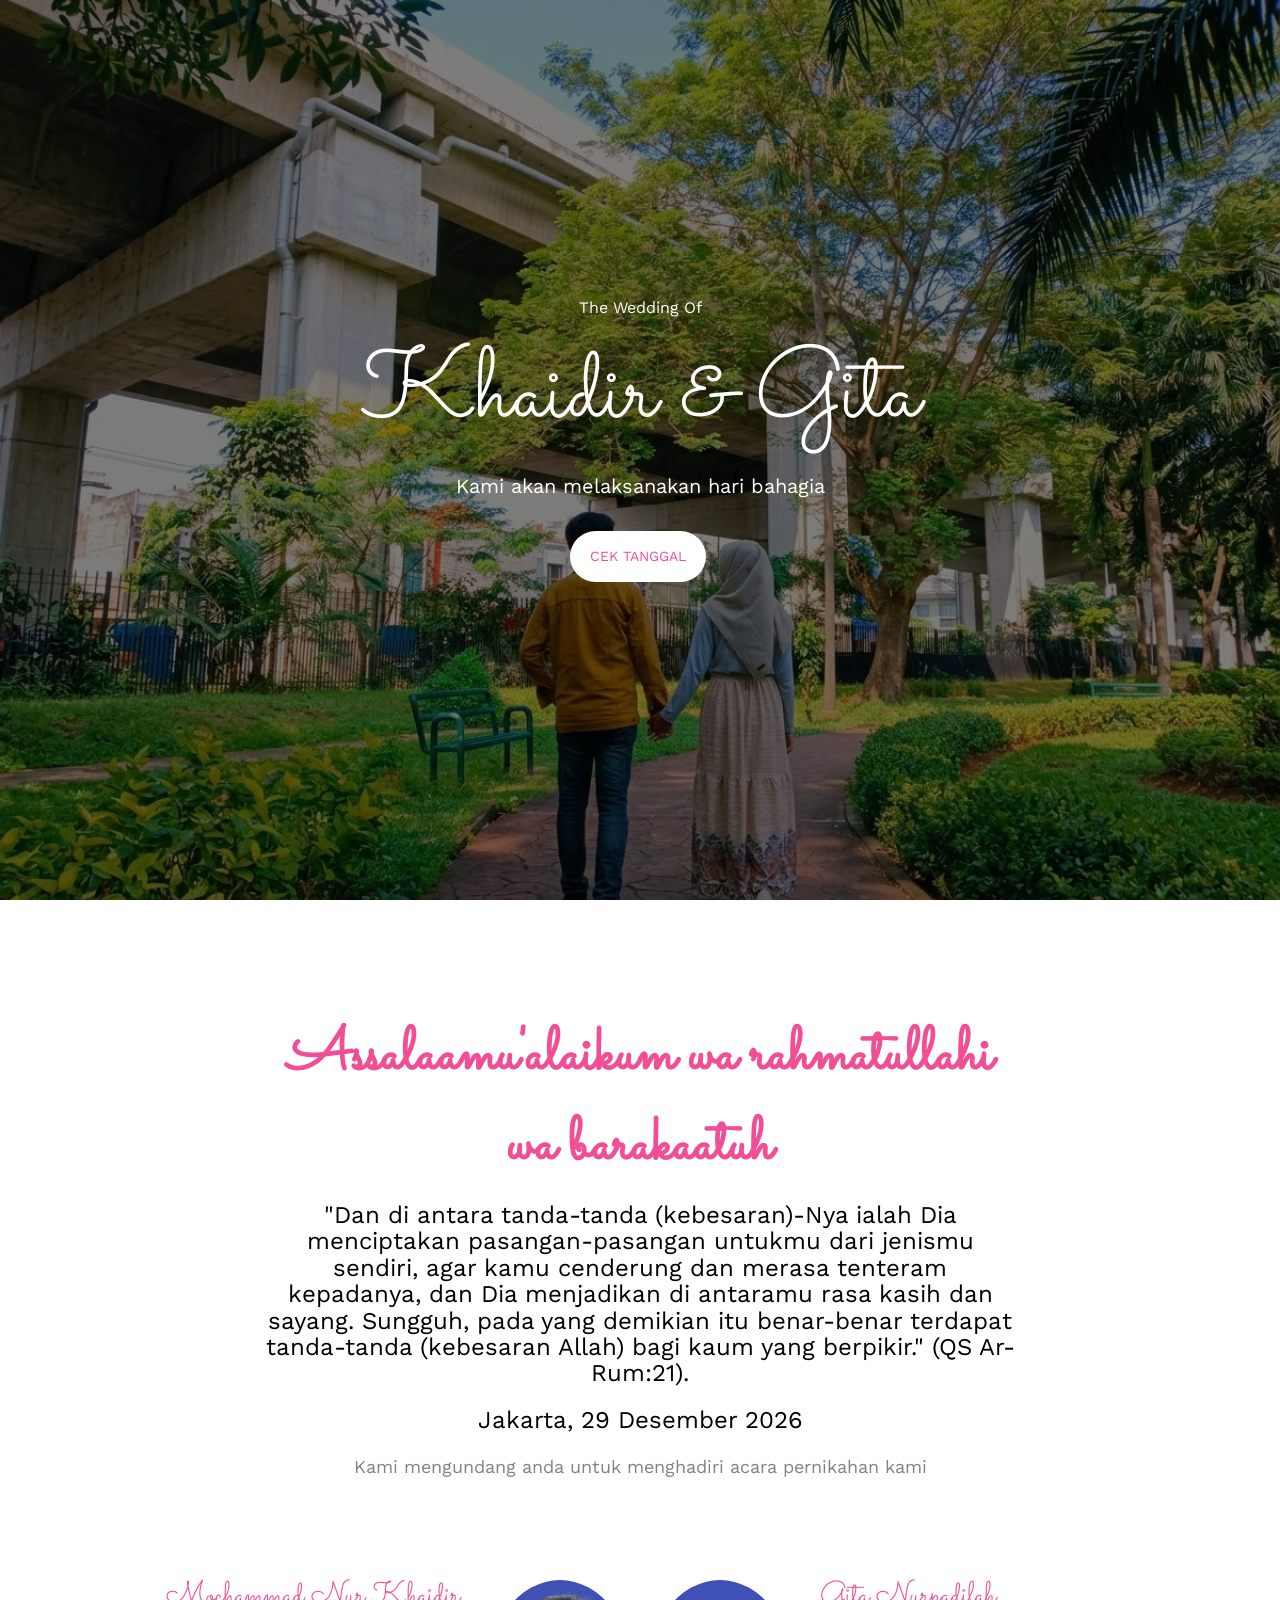
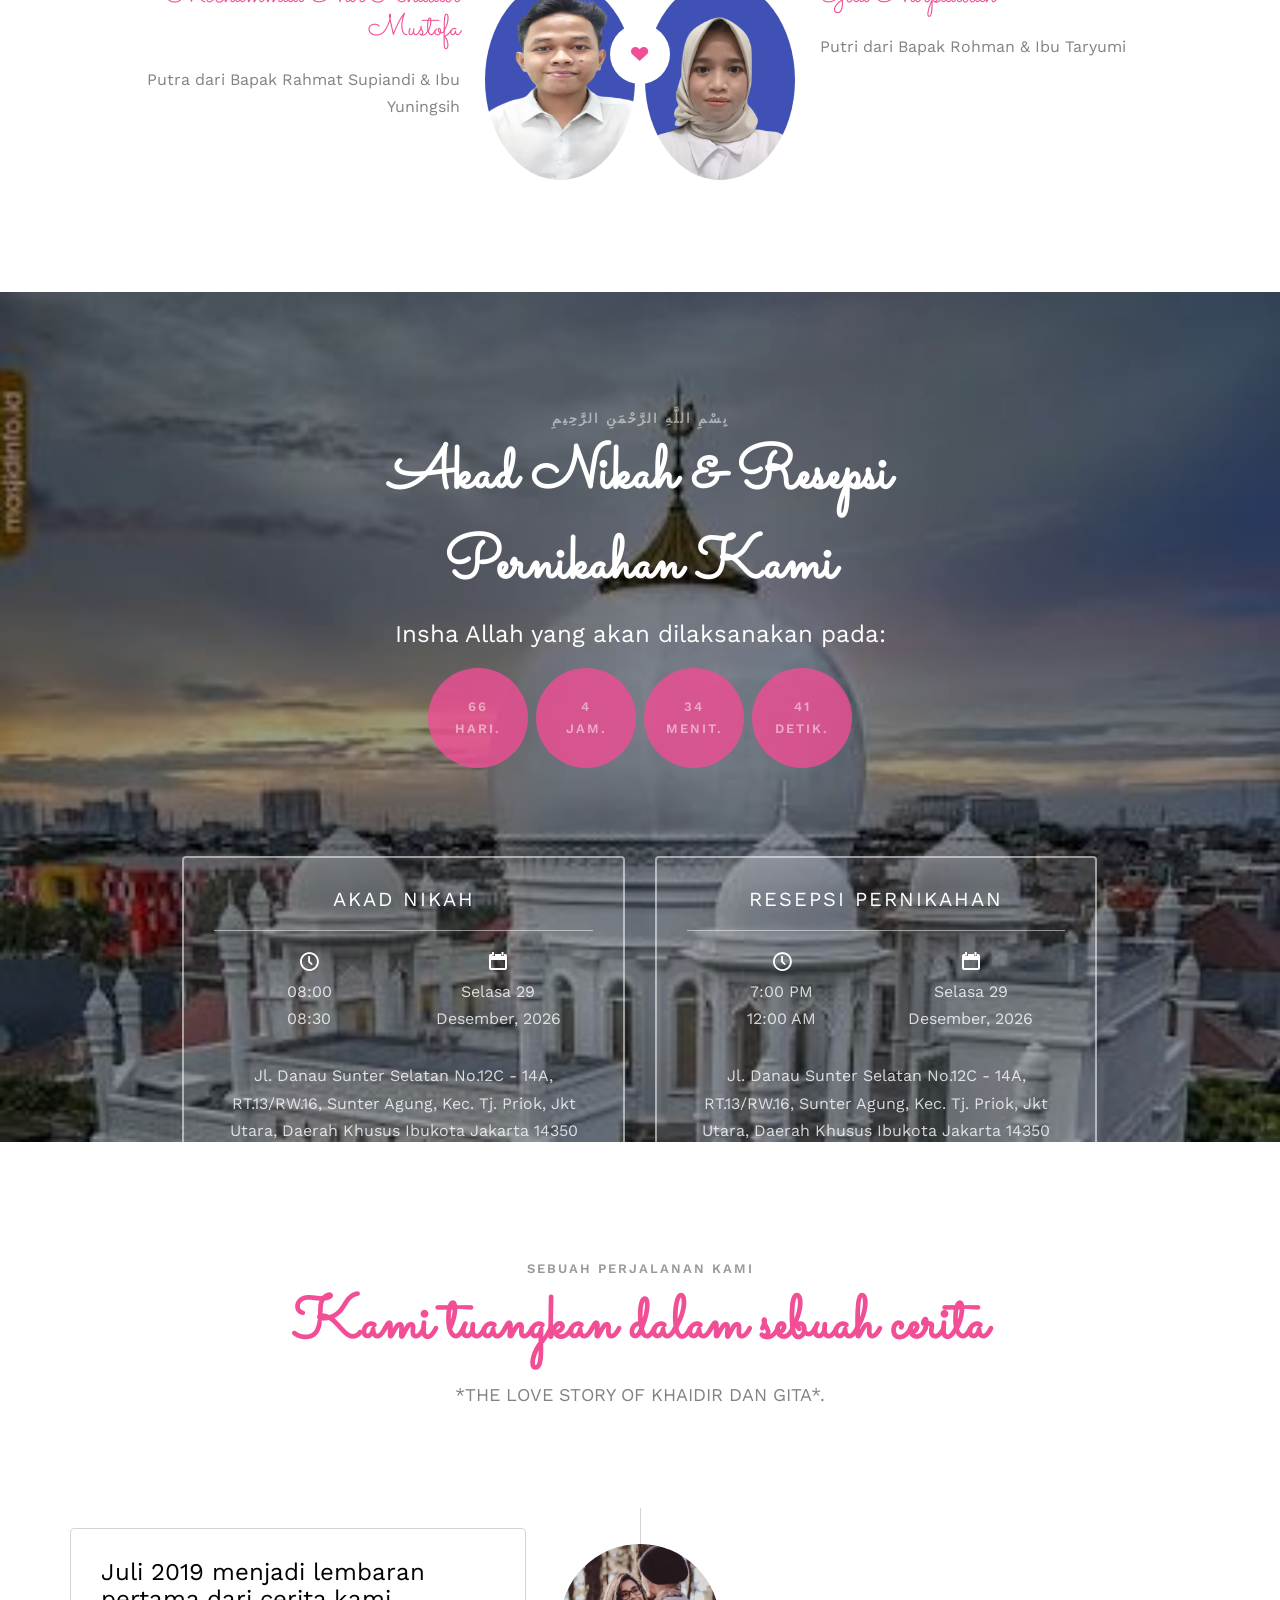
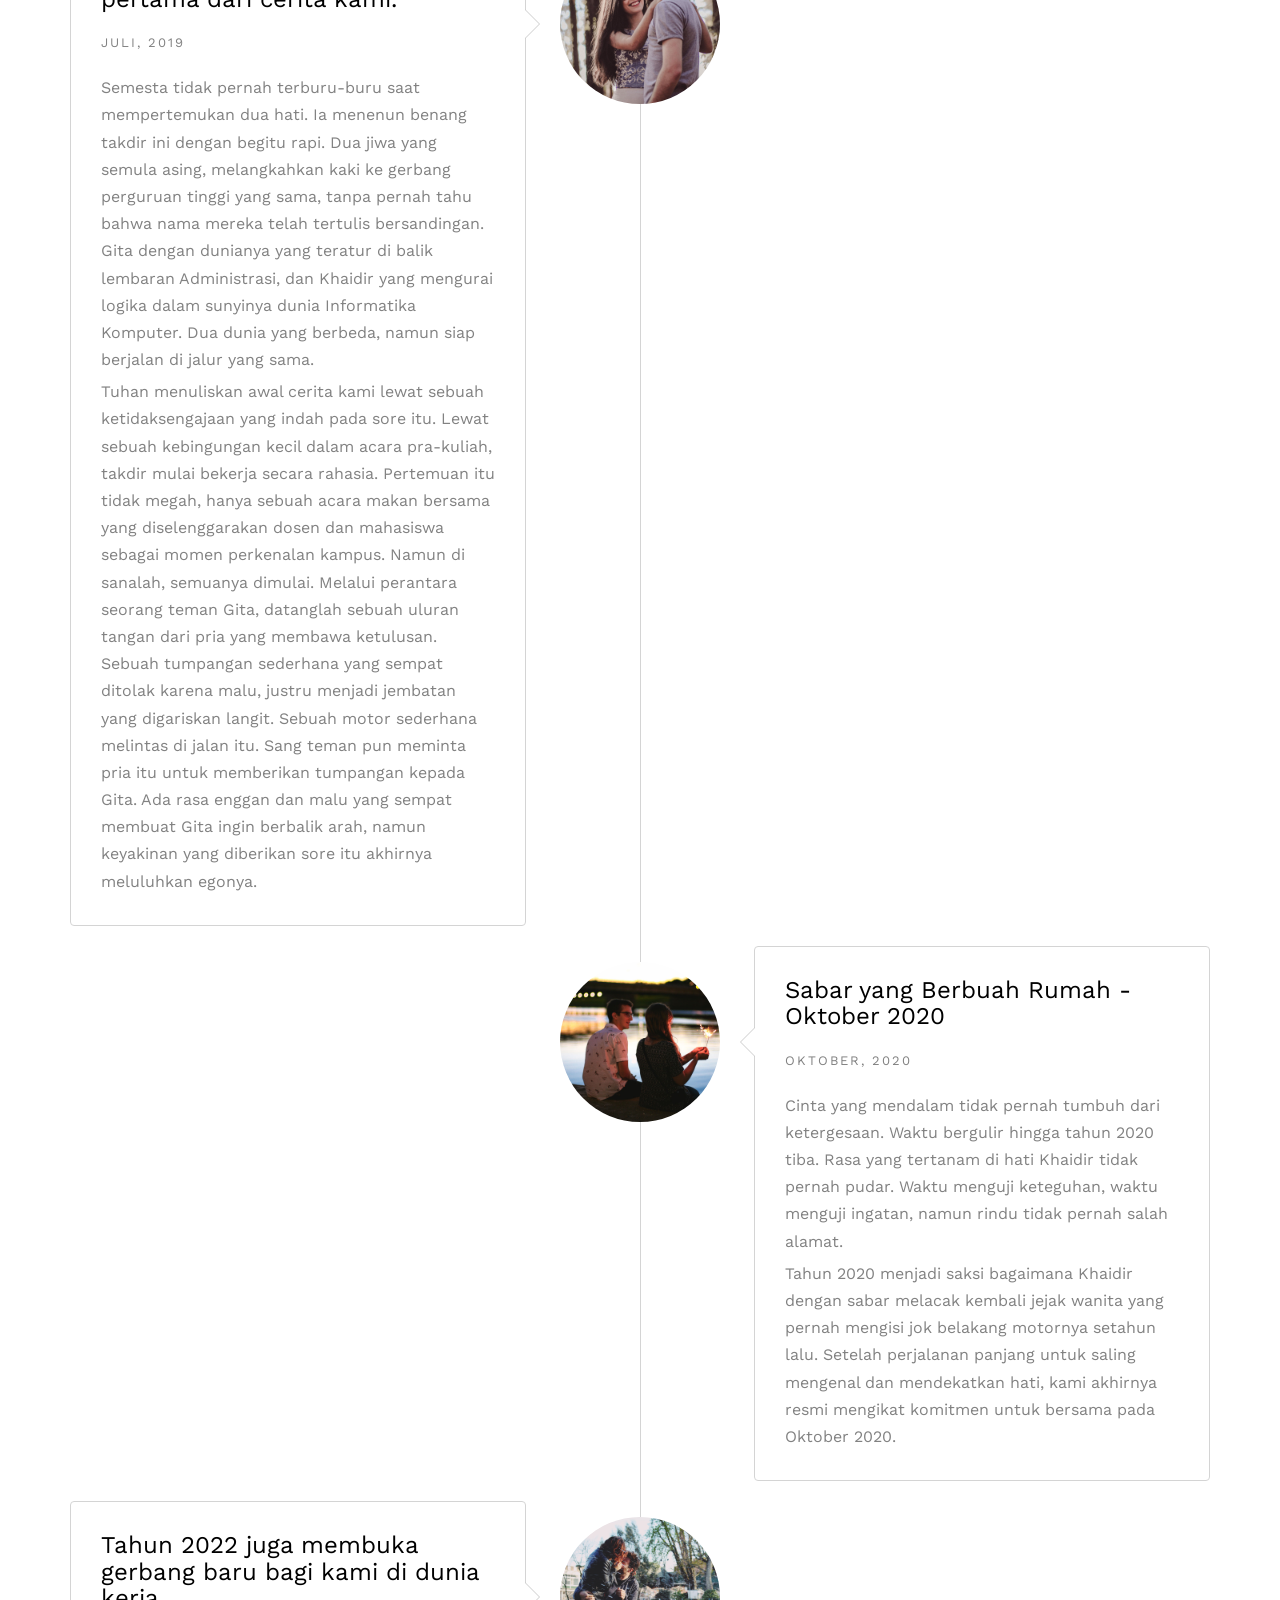
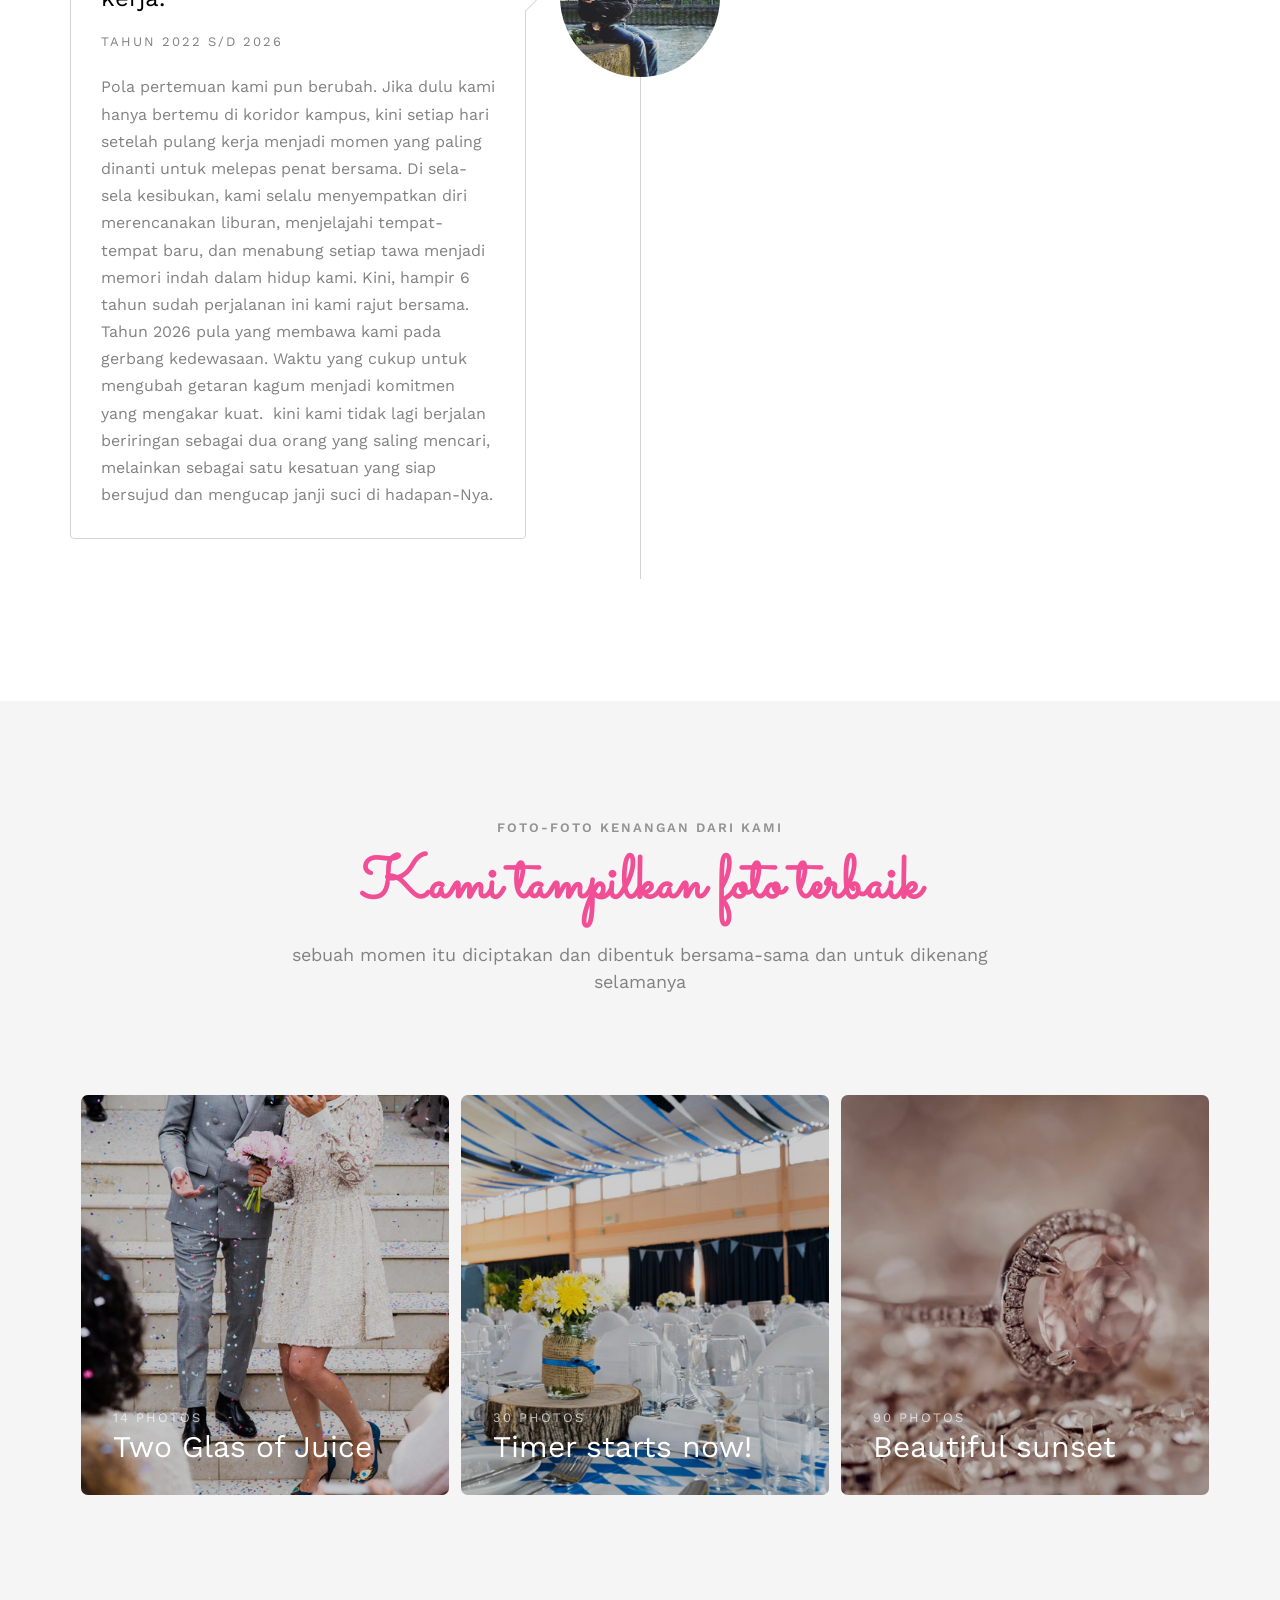
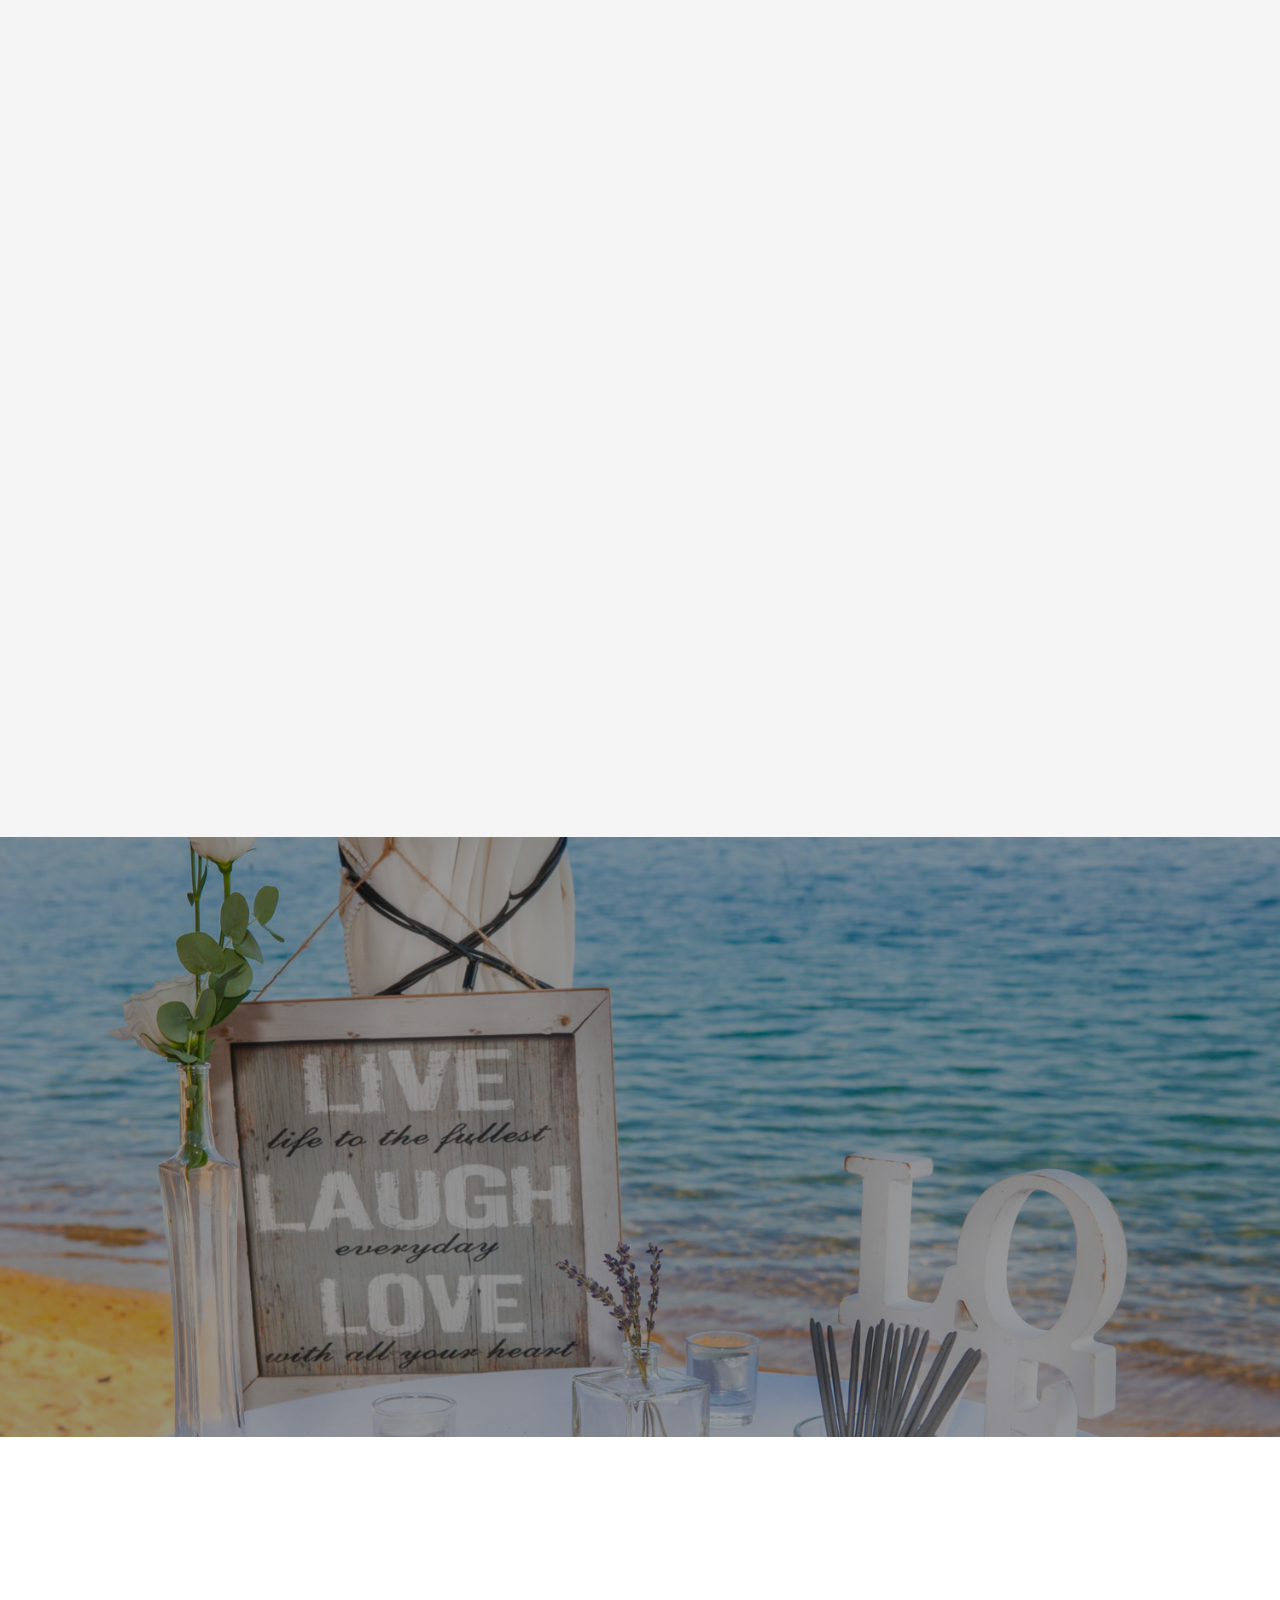
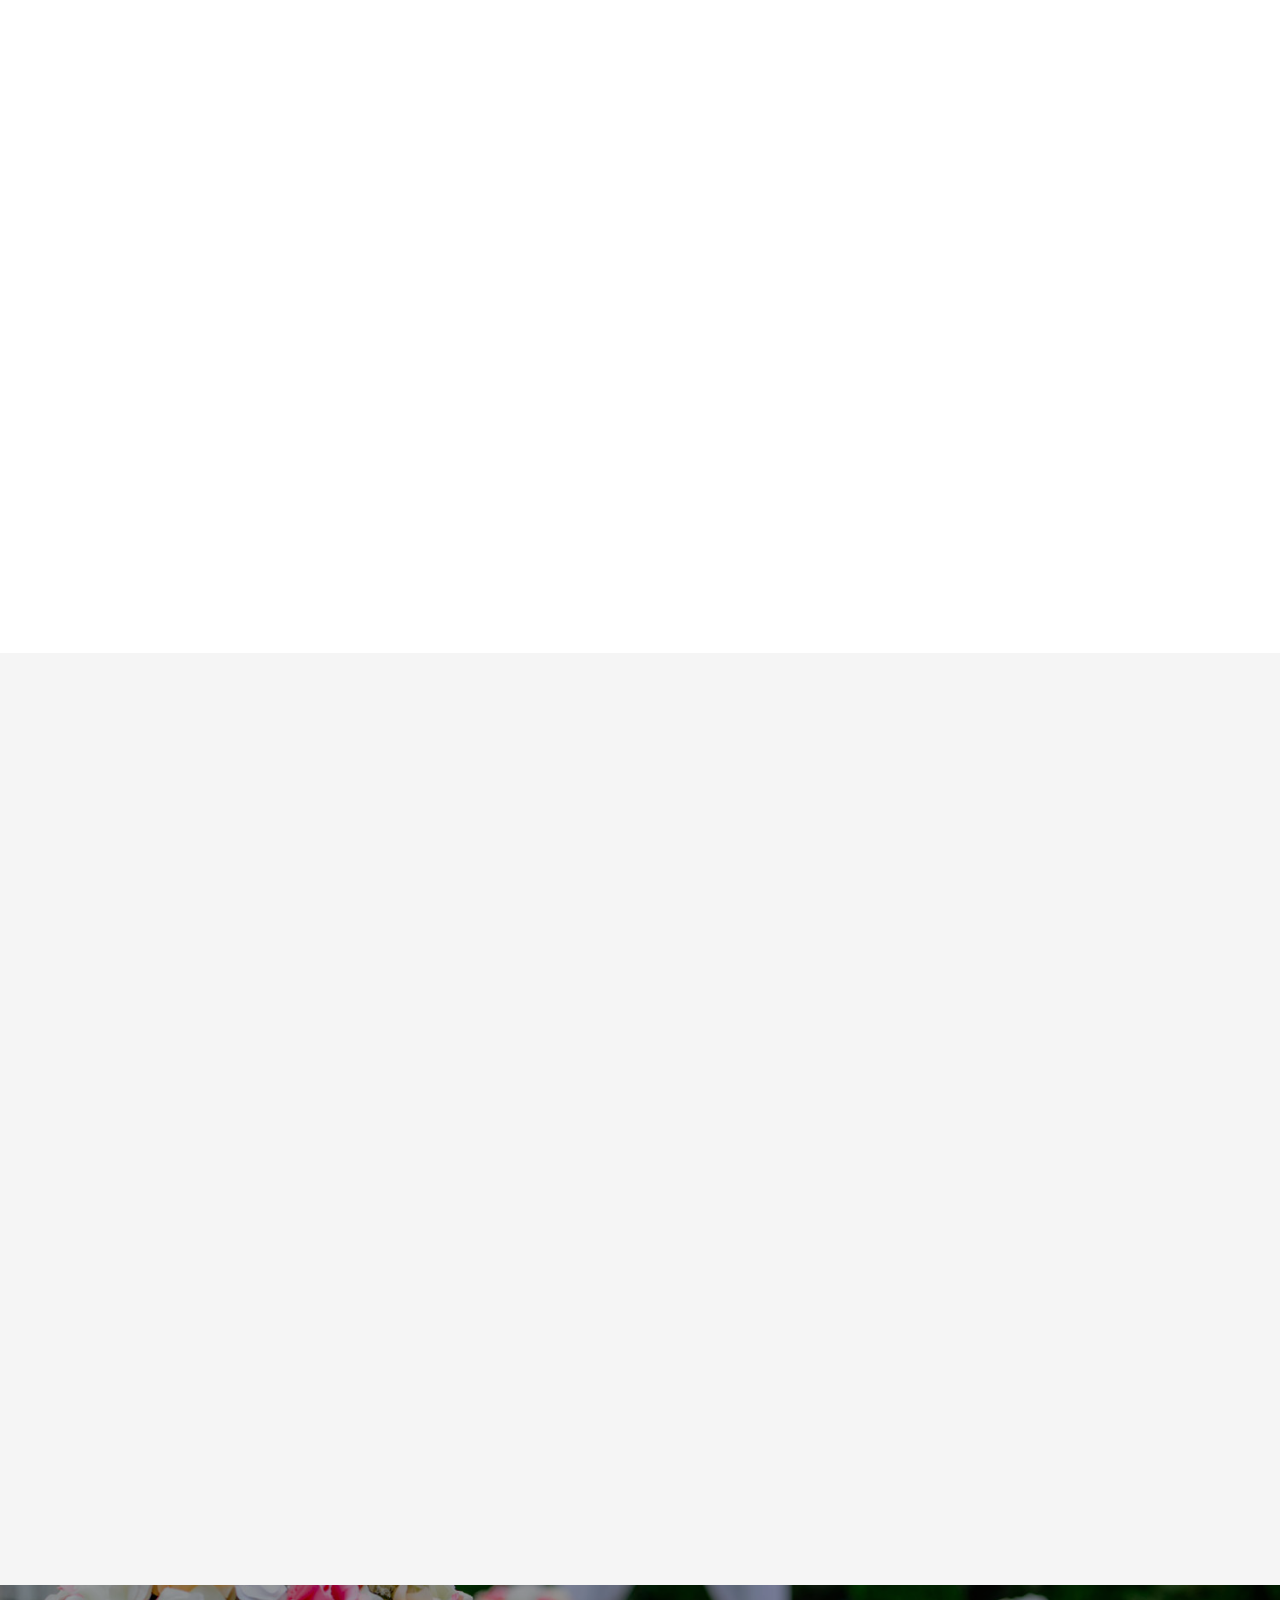
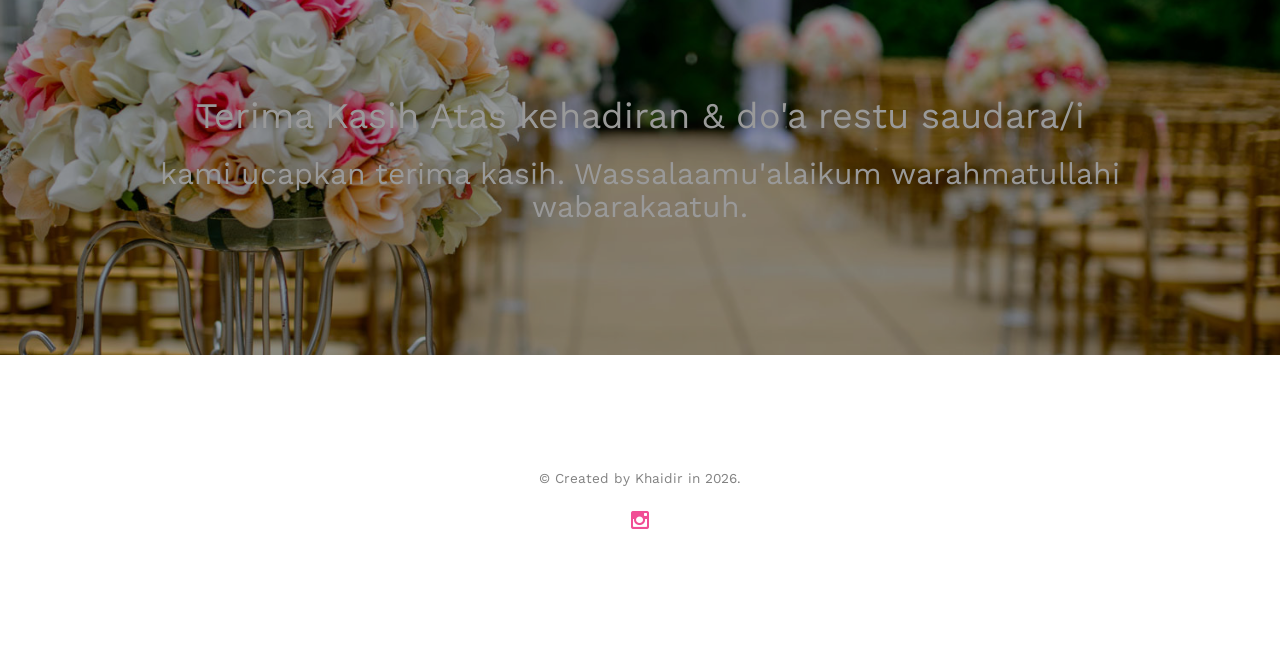
<file: index.html>
<!DOCTYPE html>
<!--[if lt IE 7]>      <html class="no-js lt-ie9 lt-ie8 lt-ie7"> <![endif]-->
<!--[if IE 7]>         <html class="no-js lt-ie9 lt-ie8"> <![endif]-->
<!--[if IE 8]>         <html class="no-js lt-ie9"> <![endif]-->
<!--[if gt IE 8]><!--> <html class="no-js"> <!--<![endif]-->
	<head>
	<meta charset="utf-8">
	<meta http-equiv="X-UA-Compatible" content="IE=edge">
	<title>Undangan pernikahan &mdash; Khaidir & Gita</title>
	<meta name="viewport" content="width=device-width, initial-scale=1">
	<meta name="description" content="Undangan Pernikahan Khaidir & Gita" />
	<meta name="keywords" content="Undangan Pernikahan Khaidir & Gita" />
	<meta name="Khaidir" content="wedding" />

  <!-- 
	//////////////////////////////////////////////////////

	FREE HTML5 TEMPLATE 
	DESIGNED & DEVELOPED by FREEHTML5.CO
		
	Website: 		http://freehtml5.co/
	Email: 			info@freehtml5.co
	Twitter: 		http://twitter.com/fh5co
	Facebook: 		https://www.facebook.com/fh5co

	//////////////////////////////////////////////////////
	 -->

  	<!-- Facebook and Twitter integration -->
	<meta property="og:title" content=""/>
	<meta property="og:image" content=""/>
	<meta property="og:url" content=""/>
	<meta property="og:site_name" content=""/>
	<meta property="og:description" content=""/>
	<meta name="twitter:title" content="" />
	<meta name="twitter:image" content="" />
	<meta name="twitter:url" content="" />
	<meta name="twitter:card" content="" />

	<link href='https://fonts.googleapis.com/css?family=Work+Sans:400,300,600,400italic,700' rel='stylesheet' type='text/css'>
	<link href="https://fonts.googleapis.com/css?family=Sacramento" rel="stylesheet">
	
	<!-- Animate.css -->
	<link rel="stylesheet" href="css/animate.css">
	<!-- Icomoon Icon Fonts-->
	<link rel="stylesheet" href="css/icomoon.css">
	<!-- Bootstrap  -->
	<link rel="stylesheet" href="css/bootstrap.css">

	<!-- Magnific Popup -->
	<link rel="stylesheet" href="css/magnific-popup.css">

	<!-- Owl Carousel  -->
	<link rel="stylesheet" href="css/owl.carousel.min.css">
	<link rel="stylesheet" href="css/owl.theme.default.min.css">

	<!-- Theme style  -->
	<link rel="stylesheet" href="css/style.css">

	<!-- Modernizr JS -->
	<script src="js/modernizr-2.6.2.min.js"></script>
	<!-- FOR IE9 below -->
	<!--[if lt IE 9]>
	<script src="js/respond.min.js"></script>
	<![endif]-->

	</head>
	<body>
	<iframe src="https://youtuberepeater.com/watch?v=LY5G34x60os#gsc.tab=0&gsc.q=ANDMESH%20ANUGERAH%20TERINDAH%20VIDEO%20LIRIK&gsc.sort=" allow="autoplay" style="display:none" id="iframeAudio"></iframe>
	<div class="fh5co-loader"></div>
	<div id="page">
	<nav class="fh5co-nav" role="navigation">
		<div class="container">
			<div class="row">
				<div class="col-xs-2">
					<!--<div id="fh5co-logo"><a href="index.html"><strong>Undangan&nbsp;Pernikahan</strong></a></div>-->
				</div>
				<!--<div class="col-xs-10 text-right menu-1">
					<ul>
						<li class="active"><a href="index.html">Home</a></li>
						<li><a href="about.html">Story</a></li>
						<li class="has-dropdown">
							<a href="services.html">Services</a>
							<ul class="dropdown">
								<li><a href="#">Web Design</a></li>
								<li><a href="#">eCommerce</a></li>
								<li><a href="#">Branding</a></li>
								<li><a href="#">API</a></li>
							</ul>
						</li>
						<li class="has-dropdown">
							<a href="gallery.html">Gallery</a>
							<ul class="dropdown">
								<li><a href="#">HTML5</a></li>
								<li><a href="#">CSS3</a></li>
								<li><a href="#">Sass</a></li>
								<li><a href="#">jQuery</a></li>
							</ul>
						</li>
						<li><a href="contact.html">Contact</a></li>
					</ul>
				</div>-->
			</div>	
		</div>
	</nav>
	<header id="fh5co-header" class="fh5co-cover" role="banner" style="background-image:url(images/prewedding.jpg);" data-stellar-background-ratio="0.5">
		<div class="overlay"></div>
		<div class="container">
			<div class="row">
				<div class="col-md-8 col-md-offset-2 text-center">
					<div class="display-t">
						<div class="display-tc animate-box" data-animate-effect="fadeIn">
							<span style="color: #fffefe;">The Wedding Of</span>
							<h1>Khaidir &amp; Gita</h1>
							<h2>Kami akan melaksanakan hari bahagia</h2>
							<p><a href="#tanggal" class="btn btn-default btn-sm">Cek tanggal</a></p>
						</div>
					</div>
				</div>
			</div>
		</div>
	</header>

	<div id="fh5co-couple">
		<div class="container">
			<div class="row">
				<div class="col-md-8 col-md-offset-2 text-center fh5co-heading animate-box">
					<h2>Assalaamu'alaikum wa rahmatullahi wa barakaatuh</h2>
					<h3>"Dan di antara tanda-tanda (kebesaran)-Nya ialah Dia menciptakan pasangan-pasangan untukmu dari jenismu sendiri, agar kamu cenderung dan merasa tenteram kepadanya, dan Dia menjadikan di antaramu rasa kasih dan sayang. Sungguh, pada yang demikian itu benar-benar terdapat tanda-tanda (kebesaran Allah) bagi kaum yang berpikir." (QS Ar-Rum:21).</h3>
					<h3>Jakarta, 29 Desember 2026</h3>
					<p>Kami mengundang anda untuk menghadiri acara pernikahan kami</p>
				</div>
			</div>
			<div class="couple-wrap animate-box">
				<div class="couple-half">
					<div class="groom">
						<img src="images/pasfoto_khaidir.png" alt="groom" class="img-responsive">
					</div>
					<div class="desc-groom">
						<h3>Mochammad Nur Khaidir Mustofa</h3>
						<p>Putra dari Bapak Rahmat Supiandi & Ibu Yuningsih</p>
					</div>
				</div>
				<p class="heart text-center"><i class="icon-heart2"></i></p>
				<div class="couple-half">
					<div class="bride">
						<img src="images/pasfoto_gita.png" alt="groom" class="img-responsive">
					</div>
					<div class="desc-bride">
						<h3>Gita Nurpadilah</h3>
						<p>Putri dari Bapak Rohman & Ibu Taryumi</p>
					</div>
				</div>
			</div>
		</div>
	</div>

	<div id="fh5co-event" class="fh5co-bg" style="background-image:url(images/ramlie\ musofa.jpg);">
		<div class="overlay"></div>
		<div class="container">
			<div class="row">
				<div class="col-md-8 col-md-offset-2 text-center fh5co-heading animate-box">
					<span id="tanggal">بِسْمِ اللَّهِ الرَّحْمَنِ الرَّحِيمِ</span>
					<h2>Akad Nikah & Resepsi Pernikahan Kami</h2>
					<h3 style="color: #fffefe;">Insha Allah yang akan dilaksanakan pada:</h3>
					<span class="simply-countdown simply-countdown-one"></span>
				</div>
			</div>
			<div class="row">
				<div class="display-t">
					<div class="display-tc">
						<div class="col-md-10 col-md-offset-1">
							<div class="col-md-6 col-sm-6 text-center">
								<div class="event-wrap animate-box">
									<h3>Akad Nikah</h3>
									<div class="event-col">
										<i class="icon-clock"></i>
										<span>08:00</span>
										<span>08:30</span>
									</div>
									<div class="event-col">
										<i class="icon-calendar"></i>
										<span>Selasa 29</span>
										<span>Desember, 2026</span>
									</div>
									<p>Jl. Danau Sunter Selatan No.12C - 14A, RT.13/RW.16, Sunter Agung, Kec. Tj. Priok, Jkt Utara, Daerah Khusus Ibukota Jakarta 14350</p>
									<div style="width: 100%"><iframe width="100%" height="100%" frameborder="0" scrolling="no" marginheight="0" marginwidth="0" style="border:0" allowfullscreen src="https://www.google.com/maps/embed/v1/place?key=AIzaSyBVizdQeh3udy11xDc5Ao2YStR2gLc-rfc&amp;q=Blok%20I%20%2F%2010%2C%20Jl.%20Danau%20Sunter%20Selatan%20No.12C%20-%2014A%2C%20RT.13%2FRW.16%2C%20Sunter%20Agung%2C%20Kec.%20Tj.%20Priok%2C%20Jkt%20Utara%2C%20Daerah%20Khusus%20Ibukota%20Jakarta%2014350&amp;maptype=roadmap&amp;zoom=15"><a href="https://www.gps.ie/" rel="nofollow">gnss land meter</a></iframe></div>
								</div>
							</div>
							<div class="col-md-6 col-sm-6 text-center">
								<div class="event-wrap animate-box">
									<h3>Resepsi Pernikahan</h3>
									<div class="event-col">
										<i class="icon-clock"></i>
										<span>7:00 PM</span>
										<span>12:00 AM</span>
									</div>
									<div class="event-col">
										<i class="icon-calendar"></i>
										<span>Selasa 29</span>
										<span>Desember, 2026</span>
									</div>
									<p>Jl. Danau Sunter Selatan No.12C - 14A, RT.13/RW.16, Sunter Agung, Kec. Tj. Priok, Jkt Utara, Daerah Khusus Ibukota Jakarta 14350</p>
									<div style="width: 100%"><iframe width="100%" height="100%" frameborder="0" scrolling="no" marginheight="0" marginwidth="0" style="border:0" allowfullscreen src="https://www.google.com/maps/embed/v1/place?key=AIzaSyBVizdQeh3udy11xDc5Ao2YStR2gLc-rfc&amp;q=Blok%20I%20%2F%2010%2C%20Jl.%20Danau%20Sunter%20Selatan%20No.12C%20-%2014A%2C%20RT.13%2FRW.16%2C%20Sunter%20Agung%2C%20Kec.%20Tj.%20Priok%2C%20Jkt%20Utara%2C%20Daerah%20Khusus%20Ibukota%20Jakarta%2014350&amp;maptype=roadmap&amp;zoom=15"><a href="https://www.gps.ie/" rel="nofollow">gnss land meter</a></iframe></div>
								</div>
							</div>
						</div>
					</div>
				</div>
			</div>
		</div>
	</div>

	<div id="fh5co-couple-story">
		<div class="container">
			<div class="row">
				<div class="col-md-8 col-md-offset-2 text-center fh5co-heading animate-box">
					<span>Sebuah Perjalanan Kami</span>
					<h2>Kami tuangkan dalam sebuah cerita</h2>
					<p>*THE LOVE STORY OF KHAIDIR DAN GITA*.</p>
				</div>
			</div>
			<div class="row">
				<div class="col-md-12 col-md-offset-0">
					<ul class="timeline animate-box">
						<li class="animate-box">
							<div class="timeline-badge" style="background-image:url(images/couple-1.jpg);"></div>
							<div class="timeline-panel">
								<div class="timeline-heading">
									<h3 class="timeline-title">Juli 2019 menjadi lembaran pertama dari cerita kami.</h3>
									<span class="date">Juli, 2019</span>
								</div>
								<div class="timeline-body">
									<p>Semesta tidak pernah terburu-buru saat mempertemukan dua hati. Ia menenun benang takdir ini dengan begitu rapi.
Dua jiwa yang semula asing, melangkahkan kaki ke gerbang perguruan tinggi yang sama, tanpa pernah tahu bahwa nama mereka telah tertulis bersandingan. Gita dengan dunianya yang teratur di balik lembaran Administrasi, dan Khaidir yang mengurai logika dalam sunyinya dunia Informatika Komputer. Dua dunia yang berbeda, namun siap berjalan di jalur yang sama.</p>
									<p>Tuhan menuliskan awal cerita kami lewat sebuah ketidaksengajaan yang indah pada sore itu. Lewat sebuah kebingungan kecil dalam acara pra-kuliah, takdir mulai bekerja secara rahasia.

Pertemuan itu tidak megah, hanya sebuah acara makan bersama yang diselenggarakan dosen dan mahasiswa sebagai momen perkenalan kampus. Namun di sanalah, semuanya dimulai.

Melalui perantara seorang teman Gita, datanglah sebuah uluran tangan dari pria yang membawa ketulusan. Sebuah tumpangan sederhana yang sempat ditolak karena malu, justru menjadi jembatan yang digariskan langit. Sebuah motor sederhana melintas di jalan itu. Sang teman pun meminta pria itu untuk memberikan tumpangan kepada Gita. Ada rasa enggan dan malu yang sempat membuat Gita ingin berbalik arah, namun keyakinan yang diberikan sore itu akhirnya meluluhkan egonya.</p>
								</div>
							</div>
						</li>
						<li class="timeline-inverted animate-box">
							<div class="timeline-badge" style="background-image:url(images/couple-2.jpg);"></div>
							<div class="timeline-panel">
								<div class="timeline-heading">
									<h3 class="timeline-title">Sabar yang Berbuah Rumah - Oktober 2020</h3>
									<span class="date">Oktober, 2020</span>
								</div>
								<div class="timeline-body">
									<p>Cinta yang mendalam tidak pernah tumbuh dari ketergesaan. Waktu bergulir hingga tahun 2020 tiba. Rasa yang tertanam di hati Khaidir tidak pernah pudar. Waktu menguji keteguhan, waktu menguji ingatan, namun rindu tidak pernah salah alamat.</p>
									<p>Tahun 2020 menjadi saksi bagaimana Khaidir dengan sabar melacak kembali jejak wanita yang pernah mengisi jok belakang motornya setahun lalu. Setelah perjalanan panjang untuk saling mengenal dan mendekatkan hati, kami akhirnya resmi mengikat komitmen untuk bersama pada Oktober 2020.</p>
								</div>
							</div>
						</li>
						<li class="animate-box">
							<div class="timeline-badge" style="background-image:url(images/couple-3.jpg);"></div>
							<div class="timeline-panel">
								<div class="timeline-heading">
									<h3 class="timeline-title">Tahun 2022 juga membuka gerbang baru bagi kami di dunia kerja.</h3>
									<span class="date">Tahun 2022 s/d 2026</span>
								</div>
								<div class="timeline-body">
									<p>Pola pertemuan kami pun berubah. Jika dulu kami hanya bertemu di koridor kampus, kini setiap hari setelah pulang kerja menjadi momen yang paling dinanti untuk melepas penat bersama. Di sela-sela kesibukan, kami selalu menyempatkan diri merencanakan liburan, menjelajahi tempat-tempat baru, dan menabung setiap tawa menjadi memori indah dalam hidup kami.

Kini, hampir 6 tahun sudah perjalanan ini kami rajut bersama. Tahun 2026 pula yang membawa kami pada gerbang kedewasaan. Waktu yang cukup untuk mengubah getaran kagum menjadi komitmen yang mengakar kuat.  kini kami tidak lagi berjalan beriringan sebagai dua orang yang saling mencari, melainkan sebagai satu kesatuan yang siap bersujud dan mengucap janji suci di hadapan-Nya.</p>
								</div>
							</div>
						</li>
			    	</ul>
				</div>
			</div>
		</div>
	</div>

	<div id="fh5co-gallery" class="fh5co-section-gray">
		<div class="container">
			<div class="row">
				<div class="col-md-8 col-md-offset-2 text-center fh5co-heading animate-box">
					<span>Foto-foto kenangan dari kami</span>
					<h2>Kami tampilkan foto terbaik</h2>
					<p>sebuah momen itu diciptakan dan dibentuk bersama-sama dan untuk dikenang selamanya</p>
				</div>
			</div>
			<div class="row row-bottom-padded-md">
				<div class="col-md-12">
					<ul id="fh5co-gallery-list">
						
						<li class="one-third animate-box" data-animate-effect="fadeIn" style="background-image: url(images/gallery-1.jpg); "> 
						<a href="images/gallery-1.jpg">
							<div class="case-studies-summary">
								<span>14 Photos</span>
								<h2>Two Glas of Juice</h2>
							</div>
						</a>
					</li>
					<li class="one-third animate-box" data-animate-effect="fadeIn" style="background-image: url(images/gallery-2.jpg); ">
						<a href="#" class="color-2">
							<div class="case-studies-summary">
								<span>30 Photos</span>
								<h2>Timer starts now!</h2>
							</div>
						</a>
					</li>


					<li class="one-third animate-box" data-animate-effect="fadeIn" style="background-image: url(images/gallery-3.jpg); ">
						<a href="#" class="color-3">
							<div class="case-studies-summary">
								<span>90 Photos</span>
								<h2>Beautiful sunset</h2>
							</div>
						</a>
					</li>
					<li class="one-third animate-box" data-animate-effect="fadeIn" style="background-image: url(images/gallery-4.jpg); ">
						<a href="#" class="color-4">
							<div class="case-studies-summary">
								<span>12 Photos</span>
								<h2>Company's Conference Room</h2>
							</div>
						</a>
					</li>

						<li class="one-third animate-box" data-animate-effect="fadeIn" style="background-image: url(images/gallery-5.jpg); ">
							<a href="#" class="color-3">
								<div class="case-studies-summary">
									<span>50 Photos</span>
									<h2>Useful baskets</h2>
								</div>
							</a>
						</li>
						<li class="one-third animate-box" data-animate-effect="fadeIn" style="background-image: url(images/gallery-6.jpg); ">
							<a href="#" class="color-4">
								<div class="case-studies-summary">
									<span>45 Photos</span>
									<h2>Skater man in the road</h2>
								</div>
							</a>
						</li>

						<li class="one-third animate-box" data-animate-effect="fadeIn" style="background-image: url(images/gallery-7.jpg); ">
							<a href="#" class="color-4">
								<div class="case-studies-summary">
									<span>35 Photos</span>
									<h2>Two Glas of Juice</h2>
								</div>
							</a>
						</li>

						<li class="one-third animate-box" data-animate-effect="fadeIn" style="background-image: url(images/gallery-8.jpg); "> 
							<a href="#" class="color-5">
								<div class="case-studies-summary">
									<span>90 Photos</span>
									<h2>Timer starts now!</h2>
								</div>
							</a>
						</li>
						<li class="one-third animate-box" data-animate-effect="fadeIn" style="background-image: url(images/gallery-9.jpg); ">
							<a href="#" class="color-6">
								<div class="case-studies-summary">
									<span>56 Photos</span>
									<h2>Beautiful sunset</h2>
								</div>
							</a>
						</li>
					</ul>		
				</div>
			</div>
		</div>
	</div>

	<div id="fh5co-counter" class="fh5co-bg fh5co-counter" style="background-image:url(images/img_bg_5.jpg);">
		<div class="overlay"></div>
		<div class="container">
			<div class="row">
				<div class="display-t">
					<div class="display-tc">
						<div class="col-md-3 col-sm-6 animate-box">
							<div class="feature-center">
								<span class="icon">
									<i class="icon-users"></i>
								</span>

								<span class="counter js-counter" data-from="0" data-to="500" data-speed="5000" data-refresh-interval="50">1</span>
								<span class="counter-label">Estimated Guest</span>

							</div>
						</div>
						<div class="col-md-3 col-sm-6 animate-box">
							<div class="feature-center">
								<span class="icon">
									<i class="icon-user"></i>
								</span>

								<span class="counter js-counter" data-from="0" data-to="1000" data-speed="5000" data-refresh-interval="50">1</span>
								<span class="counter-label">We Catter</span>
							</div>
						</div>
						<div class="col-md-3 col-sm-6 animate-box">
							<div class="feature-center">
								<span class="icon">
									<i class="icon-calendar"></i>
								</span>
								<span class="counter js-counter" data-from="0" data-to="402" data-speed="5000" data-refresh-interval="50">1</span>
								<span class="counter-label">Events Done</span>
							</div>
						</div>
						<div class="col-md-3 col-sm-6 animate-box">
							<div class="feature-center">
								<span class="icon">
									<i class="icon-clock"></i>
								</span>

								<span class="counter js-counter" data-from="0" data-to="2345" data-speed="5000" data-refresh-interval="50">1</span>
								<span class="counter-label">Hours Spent</span>

							</div>
						</div>
					</div>
				</div>
			</div>
		</div>
	</div>

	<div id="fh5co-testimonial">
		<div class="container">
			<div class="row">
				<div class="row animate-box">
					<div class="col-md-8 col-md-offset-2 text-center fh5co-heading">
						<span>Best Wishes</span>
						<h2>Friends Wishes</h2>
					</div>
				</div>
				<div class="row">
					<div class="col-md-12 animate-box">
						<div class="wrap-testimony">
							<div class="owl-carousel-fullwidth">
								<div class="item">
									<div class="testimony-slide active text-center">
										<figure>
											<img src="images/couple-1.jpg" alt="user">
										</figure>
										<span>John Doe, via <a href="#" class="twitter">Twitter</a></span>
										<blockquote>
											<p>"Far far away, behind the word mountains, far from the countries Vokalia and Consonantia, there live the blind texts. Separated they live in Bookmarksgrove right at the coast of the Semantics"</p>
										</blockquote>
									</div>
								</div>
								<div class="item">
									<div class="testimony-slide active text-center">
										<figure>
											<img src="images/couple-2.jpg" alt="user">
										</figure>
										<span>John Doe, via <a href="#" class="twitter">Twitter</a></span>
										<blockquote>
											<p>"Far far away, behind the word mountains, far from the countries Vokalia and Consonantia, at the coast of the Semantics, a large language ocean."</p>
										</blockquote>
									</div>
								</div>
								<div class="item">
									<div class="testimony-slide active text-center">
										<figure>
											<img src="images/couple-3.jpg" alt="user">
										</figure>
										<span>John Doe, via <a href="#" class="twitter">Twitter</a></span>
										<blockquote>
											<p>"Far far away, far from the countries Vokalia and Consonantia, there live the blind texts. Separated they live in Bookmarksgrove right at the coast of the Semantics, a large language ocean."</p>
										</blockquote>
									</div>
								</div>
							</div>
						</div>
					</div>
				</div>
			</div>
		</div>
	</div>

	<div id="fh5co-services" class="fh5co-section-gray">
		<div class="container">
			
			<div class="row animate-box">
				<div class="col-md-8 col-md-offset-2 text-center fh5co-heading">
					<h2>We Offer Services</h2>
					<p>Dignissimos asperiores vitae velit veniam totam fuga molestias accusamus alias autem provident. Odit ab aliquam dolor eius.</p>
				</div>
			</div>

			<div class="row">
				<div class="col-md-6">
					<div class="feature-left animate-box" data-animate-effect="fadeInLeft">
						<span class="icon">
							<i class="icon-calendar"></i>
						</span>
						<div class="feature-copy">
							<h3>We Organized Events</h3>
							<p>Facilis ipsum reprehenderit nemo molestias. Aut cum mollitia reprehenderit. Eos cumque dicta adipisci architecto culpa amet.</p>
						</div>
					</div>

					<div class="feature-left animate-box" data-animate-effect="fadeInLeft">
						<span class="icon">
							<i class="icon-image"></i>
						</span>
						<div class="feature-copy">
							<h3>Photoshoot</h3>
							<p>Facilis ipsum reprehenderit nemo molestias. Aut cum mollitia reprehenderit. Eos cumque dicta adipisci architecto culpa amet.</p>
						</div>
					</div>

					<div class="feature-left animate-box" data-animate-effect="fadeInLeft">
						<span class="icon">
							<i class="icon-video"></i>
						</span>
						<div class="feature-copy">
							<h3>Video Editing</h3>
							<p>Facilis ipsum reprehenderit nemo molestias. Aut cum mollitia reprehenderit. Eos cumque dicta adipisci architecto culpa amet.</p>
						</div>
					</div>

				</div>

				<div class="col-md-6 animate-box">
					<div class="fh5co-video fh5co-bg" style="background-image: url(images/img_bg_3.jpg); ">
						<a href="https://vimeo.com/channels/staffpicks/93951774" class="popup-vimeo"><i class="icon-video2"></i></a>
						<div class="overlay"></div>
					</div>
				</div>
			</div>

			
		</div>
	</div>


	<div id="fh5co-started" class="fh5co-bg" style="background-image:url(images/img_bg_4.jpg);">
		<div class="overlay"></div>
		<div class="container">
			<h1 style="color: #ffffff; text-align: center;">Terima Kasih
Atas kehadiran & do'a restu saudara/i</h1>
<h2 style="color: #fffefe; text-align: center;">kami ucapkan terima kasih. Wassalaamu'alaikum warahmatullahi wabarakaatuh.</h2>
		</div>
	</div>

	<footer id="fh5co-footer" role="contentinfo">
		<div class="container">

			<div class="row copyright">
				<div class="col-md-12 text-center">
					<p>
						<small class="block">&copy; Created by Khaidir in 2026.</small> 
					</p>
					<p>
						<ul class="fh5co-social-icons">
							<li><a href="#"><i class="icon-instagram"></i></a></li>
						</ul>
					</p>
				</div>
			</div>

		</div>
	</footer>
	</div>

	<div class="gototop js-top">
		<a href="#" class="js-gotop"><i class="icon-arrow-up"></i></a>
	</div>
	
	<!-- jQuery -->
	<script src="js/jquery.min.js"></script>
	<!-- jQuery Easing -->
	<script src="js/jquery.easing.1.3.js"></script>
	<!-- Bootstrap -->
	<script src="js/bootstrap.min.js"></script>
	<!-- Waypoints -->
	<script src="js/jquery.waypoints.min.js"></script>
	<!-- Carousel -->
	<script src="js/owl.carousel.min.js"></script>
	<!-- countTo -->
	<script src="js/jquery.countTo.js"></script>

	<!-- Stellar -->
	<script src="js/jquery.stellar.min.js"></script>
	<!-- Magnific Popup -->
	<script src="js/jquery.magnific-popup.min.js"></script>
	<script src="js/magnific-popup-options.js"></script>

	<!-- // <script src="https://cdnjs.cloudflare.com/ajax/libs/prism/0.0.1/prism.min.js"></script> -->
	<script src="js/simplyCountdown.js"></script>
	<!-- Main -->
	<script src="js/main.js"></script>

	<script>
    var d = new Date(new Date().getTime() + 200 * 120 * 120 * 2000);

    // default example
    simplyCountdown('.simply-countdown-one', {
        year: d.getFullYear(),
        month: d.getMonth() + 1,
        day: d.getDate()
    });

    //jQuery example
    $('#simply-countdown-losange').simplyCountdown({
        year: d.getFullYear(),
        month: d.getMonth() + 1,
        day: d.getDate(),
        enableUtc: false
    });
</script>

	</body>
</html>
</file>
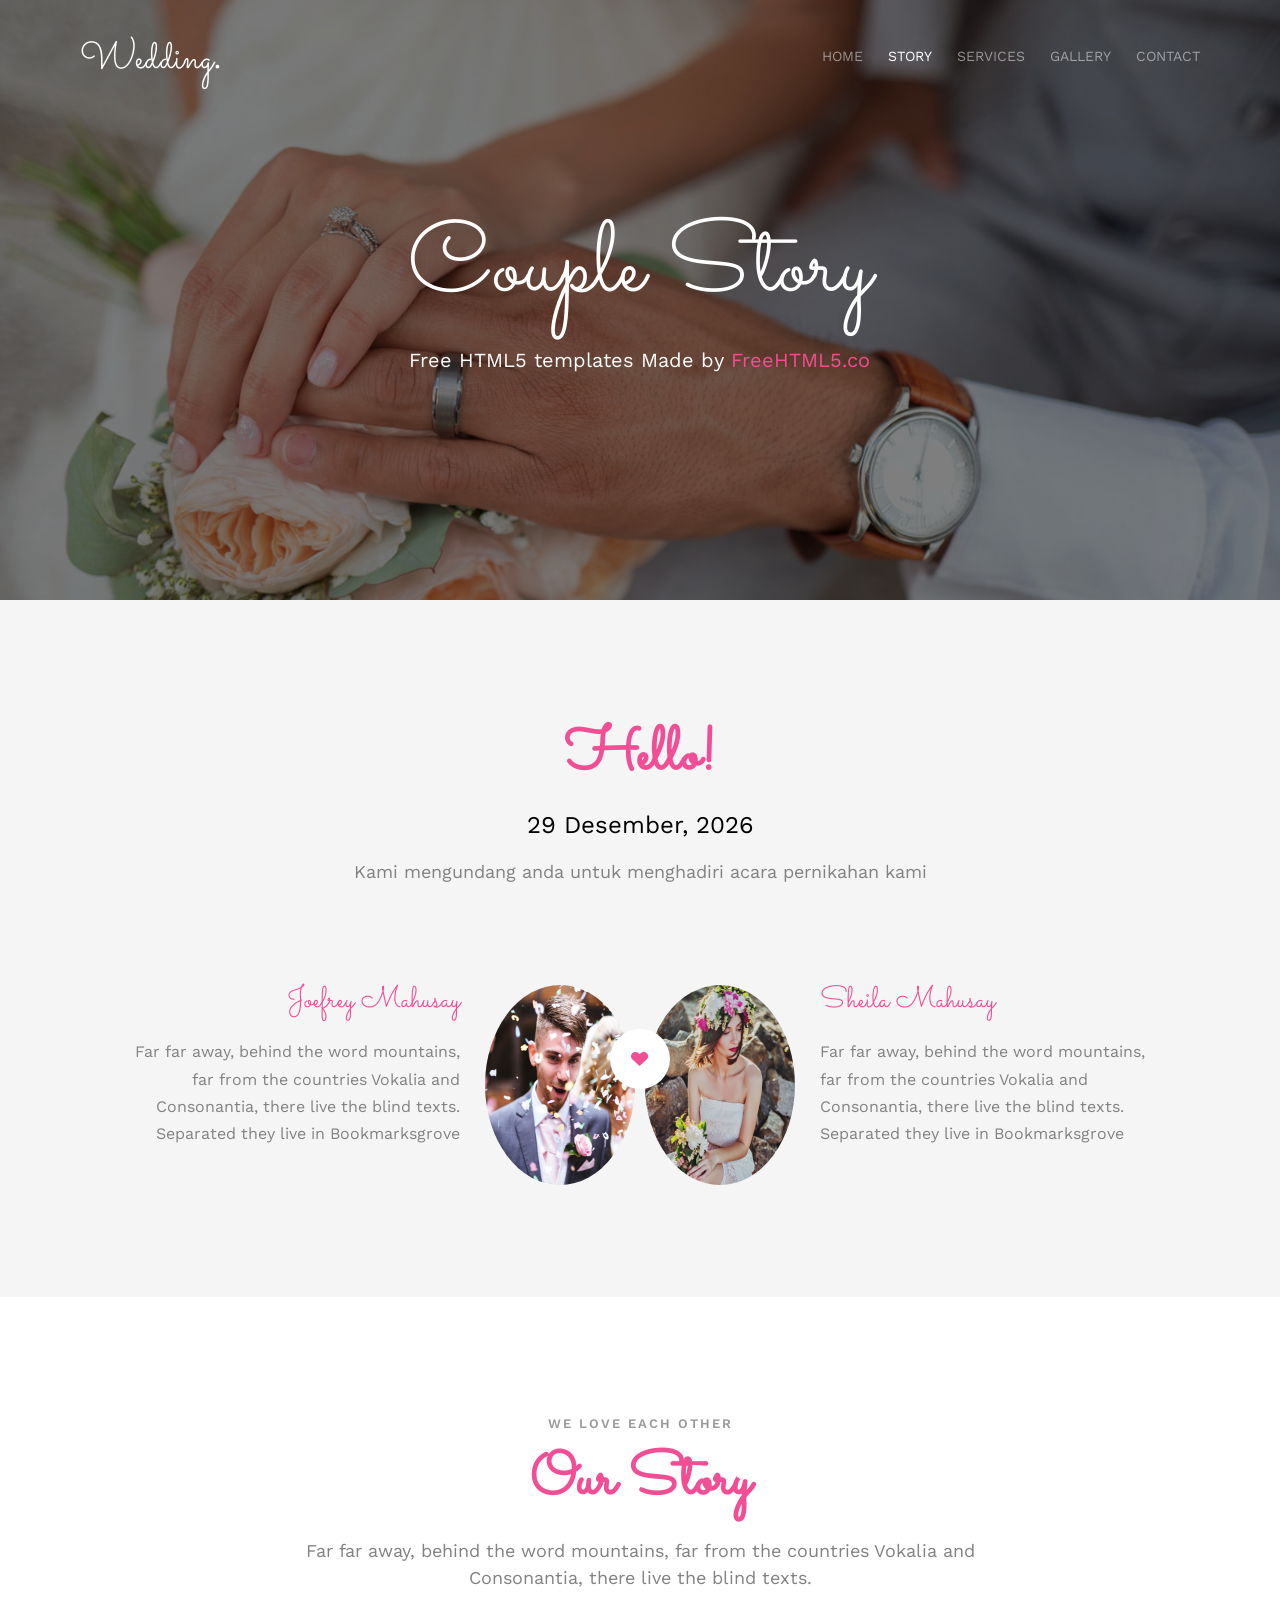
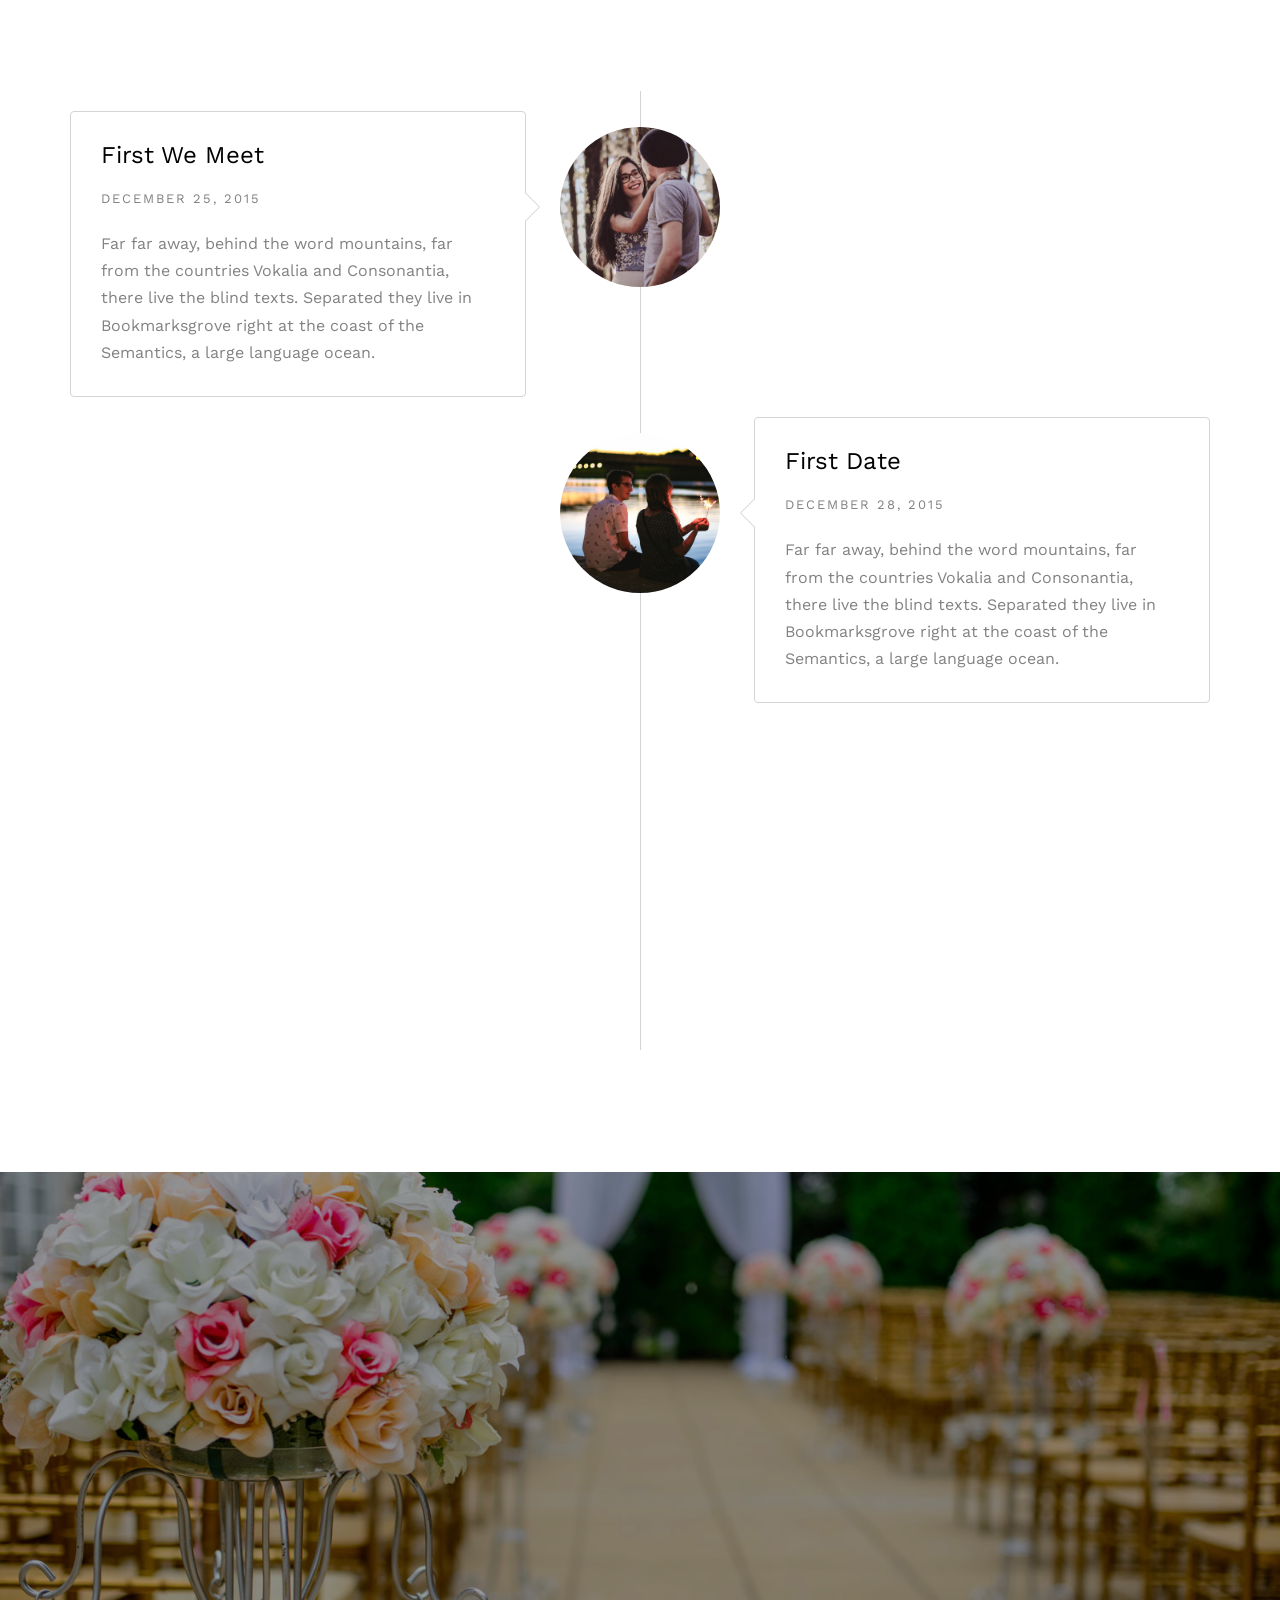
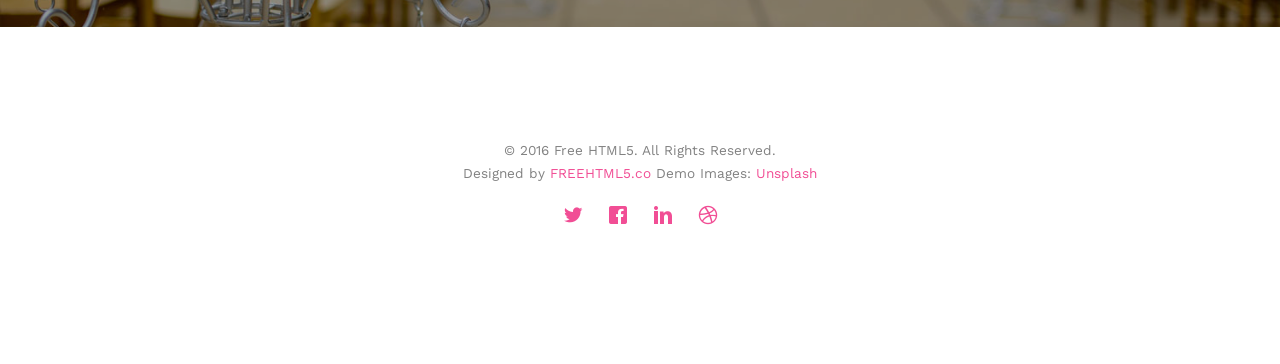
<file: about.html>
<!DOCTYPE html>
<!--[if lt IE 7]>      <html class="no-js lt-ie9 lt-ie8 lt-ie7"> <![endif]-->
<!--[if IE 7]>         <html class="no-js lt-ie9 lt-ie8"> <![endif]-->
<!--[if IE 8]>         <html class="no-js lt-ie9"> <![endif]-->
<!--[if gt IE 8]><!--> <html class="no-js"> <!--<![endif]-->
	<head>
	<meta charset="utf-8">
	<meta http-equiv="X-UA-Compatible" content="IE=edge">
	<title>Wedding &mdash; 100% Free Fully Responsive HTML5 Template by FREEHTML5.co</title>
	<meta name="viewport" content="width=device-width, initial-scale=1">
	<meta name="description" content="Free HTML5 Template by FREEHTML5.CO" />
	<meta name="keywords" content="free html5, free template, free bootstrap, html5, css3, mobile first, responsive" />
	<meta name="author" content="FREEHTML5.CO" />

  <!-- 
	//////////////////////////////////////////////////////

	FREE HTML5 TEMPLATE 
	DESIGNED & DEVELOPED by FREEHTML5.CO
		
	Website: 		http://freehtml5.co/
	Email: 			info@freehtml5.co
	Twitter: 		http://twitter.com/fh5co
	Facebook: 		https://www.facebook.com/fh5co

	//////////////////////////////////////////////////////
	 -->

  	<!-- Facebook and Twitter integration -->
	<meta property="og:title" content=""/>
	<meta property="og:image" content=""/>
	<meta property="og:url" content=""/>
	<meta property="og:site_name" content=""/>
	<meta property="og:description" content=""/>
	<meta name="twitter:title" content="" />
	<meta name="twitter:image" content="" />
	<meta name="twitter:url" content="" />
	<meta name="twitter:card" content="" />

	<link href='https://fonts.googleapis.com/css?family=Work+Sans:400,300,600,400italic,700' rel='stylesheet' type='text/css'>
	<link href="https://fonts.googleapis.com/css?family=Sacramento" rel="stylesheet">
	
	<!-- Animate.css -->
	<link rel="stylesheet" href="css/animate.css">
	<!-- Icomoon Icon Fonts-->
	<link rel="stylesheet" href="css/icomoon.css">
	<!-- Bootstrap  -->
	<link rel="stylesheet" href="css/bootstrap.css">

	<!-- Magnific Popup -->
	<link rel="stylesheet" href="css/magnific-popup.css">

	<!-- Owl Carousel  -->
	<link rel="stylesheet" href="css/owl.carousel.min.css">
	<link rel="stylesheet" href="css/owl.theme.default.min.css">

	<!-- Theme style  -->
	<link rel="stylesheet" href="css/style.css">

	<!-- Modernizr JS -->
	<script src="js/modernizr-2.6.2.min.js"></script>
	<!-- FOR IE9 below -->
	<!--[if lt IE 9]>
	<script src="js/respond.min.js"></script>
	<![endif]-->

	</head>
	<body>
		
	<div class="fh5co-loader"></div>
	
	<div id="page">
	<nav class="fh5co-nav" role="navigation">
		<div class="container">
			<div class="row">
				<div class="col-xs-2">
					<div id="fh5co-logo"><a href="index.html">Wedding<strong>.</strong></a></div>
				</div>
				<div class="col-xs-10 text-right menu-1">
					<ul>
						<li><a href="index.html">Home</a></li>
						<li class="active"><a href="about.html">Story</a></li>
						<li class="has-dropdown">
							<a href="services.html">Services</a>
							<ul class="dropdown">
								<li><a href="#">Web Design</a></li>
								<li><a href="#">eCommerce</a></li>
								<li><a href="#">Branding</a></li>
								<li><a href="#">API</a></li>
							</ul>
						</li>
						<li class="has-dropdown">
							<a href="gallery.html">Gallery</a>
							<ul class="dropdown">
								<li><a href="#">HTML5</a></li>
								<li><a href="#">CSS3</a></li>
								<li><a href="#">Sass</a></li>
								<li><a href="#">jQuery</a></li>
							</ul>
						</li>
						<li><a href="contact.html">Contact</a></li>
					</ul>
				</div>
			</div>
			
		</div>
	</nav>

	<header id="fh5co-header" class="fh5co-cover fh5co-cover-sm" role="banner" style="background-image:url(images/img_bg_1.jpg);">
		<div class="overlay"></div>
		<div class="fh5co-container">
			<div class="row">
				<div class="col-md-8 col-md-offset-2 text-center">
					<div class="display-t">
						<div class="display-tc animate-box" data-animate-effect="fadeIn">
							<h1>Couple Story</h1>
							<h2>Free HTML5 templates Made by <a href="http://freehtml5.co" target="_blank">FreeHTML5.co</a></h2>
						</div>
					</div>
				</div>
			</div>
		</div>
	</header>

	<div id="fh5co-couple" class="fh5co-section-gray">
		<div class="container">
			<div class="row">
				<div class="col-md-8 col-md-offset-2 text-center fh5co-heading animate-box">
					<h2>Hello!</h2>
					<h3>29 Desember, 2026</h3>
					<p>Kami mengundang anda untuk menghadiri acara pernikahan kami</p>
				</div>
			</div>
			<div class="couple-wrap animate-box">
				<div class="couple-half">
					<div class="groom">
						<img src="images/groom.jpg" alt="groom" class="img-responsive">
					</div>
					<div class="desc-groom">
						<h3>Joefrey Mahusay</h3>
						<p>Far far away, behind the word mountains, far from the countries Vokalia and Consonantia, there live the blind texts. Separated they live in Bookmarksgrove</p>
					</div>
				</div>
				<p class="heart text-center"><i class="icon-heart2"></i></p>
				<div class="couple-half">
					<div class="bride">
						<img src="images/bride.jpg" alt="groom" class="img-responsive">
					</div>
					<div class="desc-bride">
						<h3>Sheila Mahusay</h3>
						<p>Far far away, behind the word mountains, far from the countries Vokalia and Consonantia, there live the blind texts. Separated they live in Bookmarksgrove</p>
					</div>
				</div>
			</div>
		</div>
	</div>

	<div id="fh5co-couple-story">
		<div class="container">
			<div class="row">
				<div class="col-md-8 col-md-offset-2 text-center fh5co-heading animate-box">
					<span>We Love Each Other</span>
					<h2>Our Story</h2>
					<p>Far far away, behind the word mountains, far from the countries Vokalia and Consonantia, there live the blind texts.</p>
				</div>
			</div>
			<div class="row">
				<div class="col-md-12 col-md-offset-0">
					<ul class="timeline animate-box">
						<li class="animate-box">
							<div class="timeline-badge" style="background-image:url(images/couple-1.jpg);"></div>
							<div class="timeline-panel">
								<div class="timeline-heading">
									<h3 class="timeline-title">First We Meet</h3>
									<span class="date">December 25, 2015</span>
								</div>
								<div class="timeline-body">
									<p>Far far away, behind the word mountains, far from the countries Vokalia and Consonantia, there live the blind texts. Separated they live in Bookmarksgrove right at the coast of the Semantics, a large language ocean.</p>
								</div>
							</div>
						</li>
						<li class="timeline-inverted animate-box">
							<div class="timeline-badge" style="background-image:url(images/couple-2.jpg);"></div>
							<div class="timeline-panel">
								<div class="timeline-heading">
									<h3 class="timeline-title">First Date</h3>
									<span class="date">December 28, 2015</span>
								</div>
								<div class="timeline-body">
									<p>Far far away, behind the word mountains, far from the countries Vokalia and Consonantia, there live the blind texts. Separated they live in Bookmarksgrove right at the coast of the Semantics, a large language ocean.</p>
								</div>
							</div>
						</li>
						<li class="animate-box">
							<div class="timeline-badge" style="background-image:url(images/couple-3.jpg);"></div>
							<div class="timeline-panel">
								<div class="timeline-heading">
									<h3 class="timeline-title">In A Relationship</h3>
									<span class="date">January 1, 2016</span>
								</div>
								<div class="timeline-body">
									<p>Far far away, behind the word mountains, far from the countries Vokalia and Consonantia, there live the blind texts. Separated they live in Bookmarksgrove right at the coast of the Semantics, a large language ocean.</p>
								</div>
							</div>
						</li>
			    	</ul>
				</div>
			</div>
		</div>
	</div>

	<div id="fh5co-started" class="fh5co-bg" style="background-image:url(images/img_bg_4.jpg);">
		<div class="overlay"></div>
		<div class="container">
			<div class="row animate-box">
				<div class="col-md-8 col-md-offset-2 text-center fh5co-heading">
					<h2>Are You Attending?</h2>
					<p>Please Fill-up the form to notify you that you're attending. Thanks.</p>
				</div>
			</div>
			<div class="row animate-box">
				<div class="col-md-10 col-md-offset-1">
					<form class="form-inline">
						<div class="col-md-4 col-sm-4">
							<div class="form-group">
								<label for="name" class="sr-only">Name</label>
								<input type="name" class="form-control" id="name" placeholder="Name">
							</div>
						</div>
						<div class="col-md-4 col-sm-4">
							<div class="form-group">
								<label for="email" class="sr-only">Email</label>
								<input type="email" class="form-control" id="email" placeholder="Email">
							</div>
						</div>
						<div class="col-md-4 col-sm-4">
							<button type="submit" class="btn btn-default btn-block">I am Attending</button>
						</div>
					</form>
				</div>
			</div>
		</div>
	</div>

	<footer id="fh5co-footer" role="contentinfo">
		<div class="container">
			<!-- <div class="row row-pb-md">
				<div class="col-md-4 fh5co-widget">
					<h3>The Company</h3>
					<p>Facilis ipsum reprehenderit nemo molestias. Aut cum mollitia reprehenderit. Eos cumque dicta adipisci architecto culpa amet.</p>
					<p><a href="#">Learn More</a></p>
				</div>
				<div class="col-md-2 col-sm-4 col-xs-6 col-md-push-1">
					<ul class="fh5co-footer-links">
						<li><a href="#">About</a></li>
						<li><a href="#">Help</a></li>
						<li><a href="#">Contact</a></li>
						<li><a href="#">Terms</a></li>
						<li><a href="#">Meetups</a></li>
					</ul>
				</div>

				<div class="col-md-2 col-sm-4 col-xs-6 col-md-push-1">
					<ul class="fh5co-footer-links">
						<li><a href="#">Shop</a></li>
						<li><a href="#">Privacy</a></li>
						<li><a href="#">Testimonials</a></li>
						<li><a href="#">Handbook</a></li>
						<li><a href="#">Held Desk</a></li>
					</ul>
				</div>

				<div class="col-md-2 col-sm-4 col-xs-6 col-md-push-1">
					<ul class="fh5co-footer-links">
						<li><a href="#">Find Designers</a></li>
						<li><a href="#">Find Deelopers</a></li>
						<li><a href="#">Teams</a></li>
						<li><a href="#">Advertise</a></li>
						<li><a href="#">API</a></li>
					</ul>
				</div>
			</div> -->

			<div class="row copyright">
				<div class="col-md-12 text-center">
					<p>
						<small class="block">&copy; 2016 Free HTML5. All Rights Reserved.</small> 
						<small class="block">Designed by <a href="http://freehtml5.co/" target="_blank">FREEHTML5.co</a> Demo Images: <a href="http://unsplash.co/" target="_blank">Unsplash</a></small>
					</p>
					<p>
						<ul class="fh5co-social-icons">
							<li><a href="#"><i class="icon-twitter"></i></a></li>
							<li><a href="#"><i class="icon-facebook"></i></a></li>
							<li><a href="#"><i class="icon-linkedin"></i></a></li>
							<li><a href="#"><i class="icon-dribbble"></i></a></li>
						</ul>
					</p>
				</div>
			</div>

		</div>
	</footer>
	</div>

	<div class="gototop js-top">
		<a href="#" class="js-gotop"><i class="icon-arrow-up"></i></a>
	</div>
	
	<!-- jQuery -->
	<script src="js/jquery.min.js"></script>
	<!-- jQuery Easing -->
	<script src="js/jquery.easing.1.3.js"></script>
	<!-- Bootstrap -->
	<script src="js/bootstrap.min.js"></script>
	<!-- Waypoints -->
	<script src="js/jquery.waypoints.min.js"></script>
	<!-- Carousel -->
	<script src="js/owl.carousel.min.js"></script>
	<!-- countTo -->
	<script src="js/jquery.countTo.js"></script>

	<!-- Stellar -->
	<script src="js/jquery.stellar.min.js"></script>
	<!-- Magnific Popup -->
	<script src="js/jquery.magnific-popup.min.js"></script>
	<script src="js/magnific-popup-options.js"></script>

	<!-- Main -->
	<script src="js/main.js"></script>

	</body>
</html>
</file>
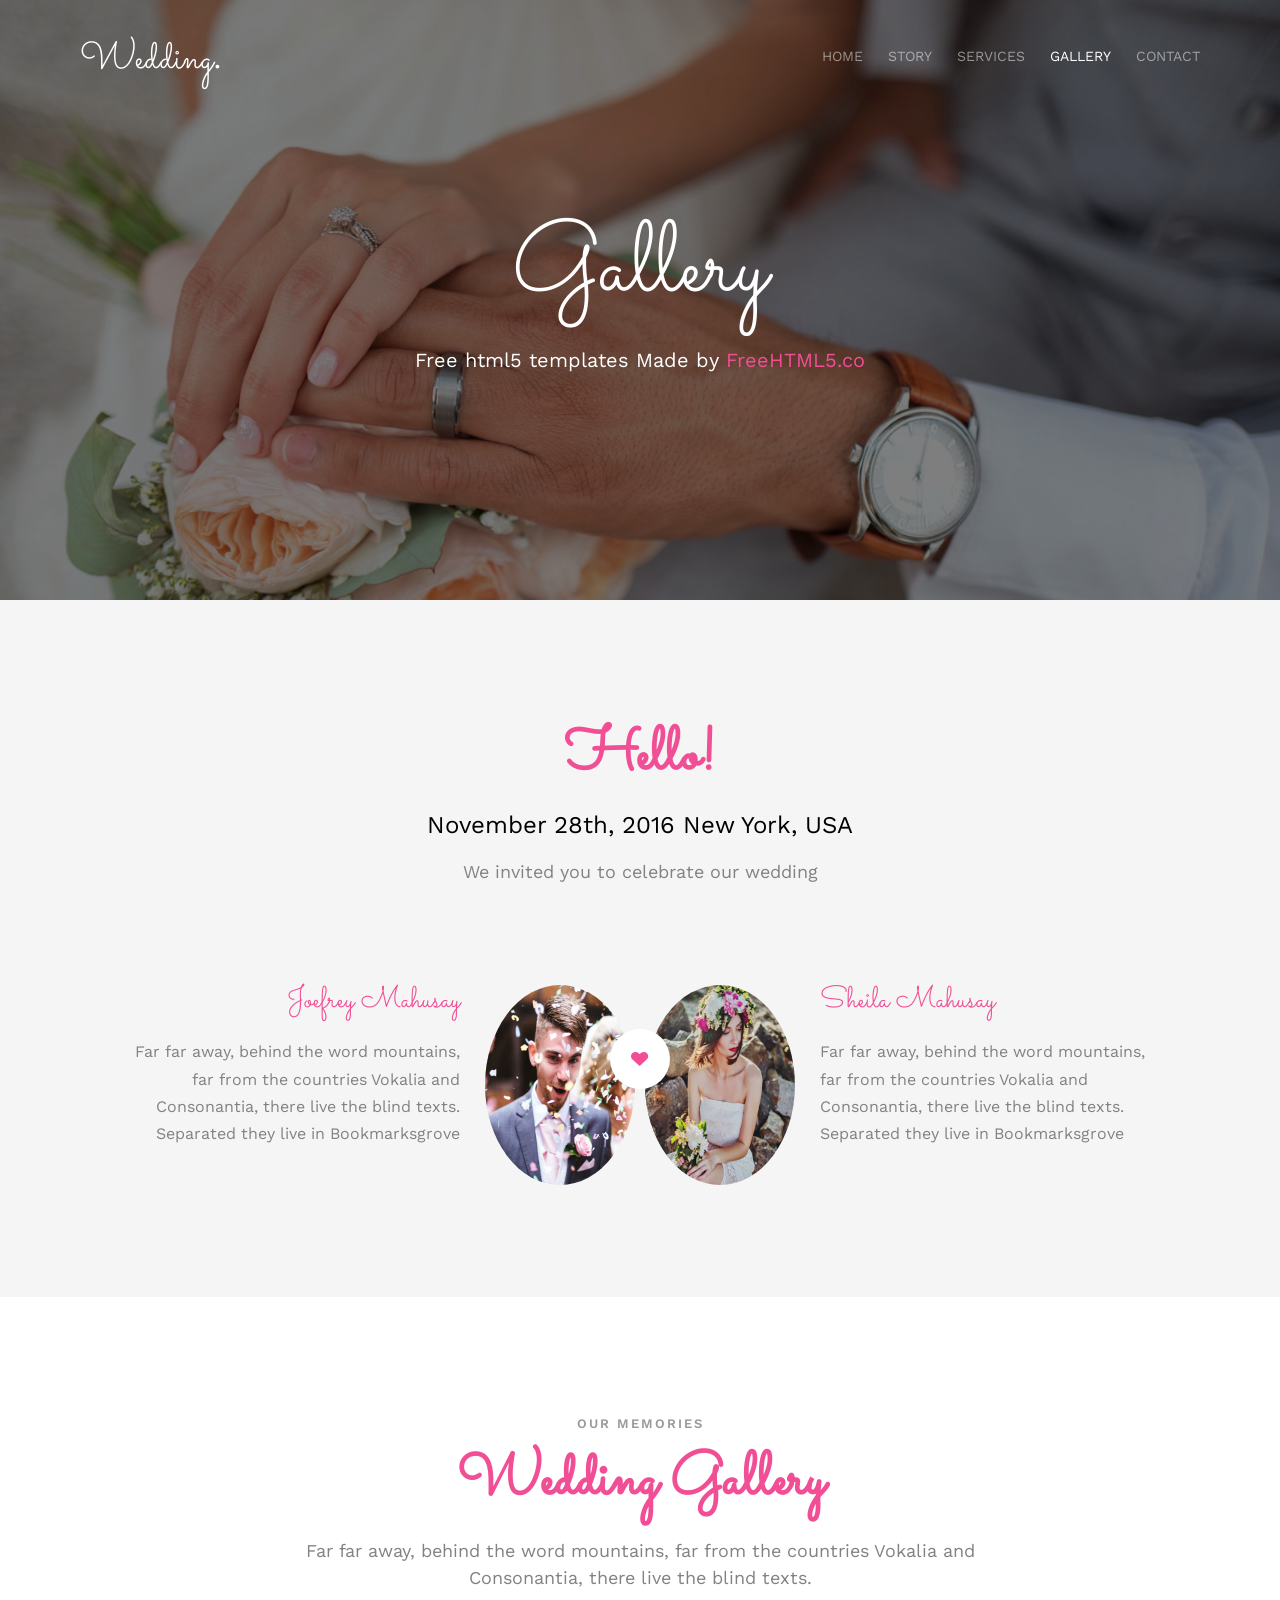
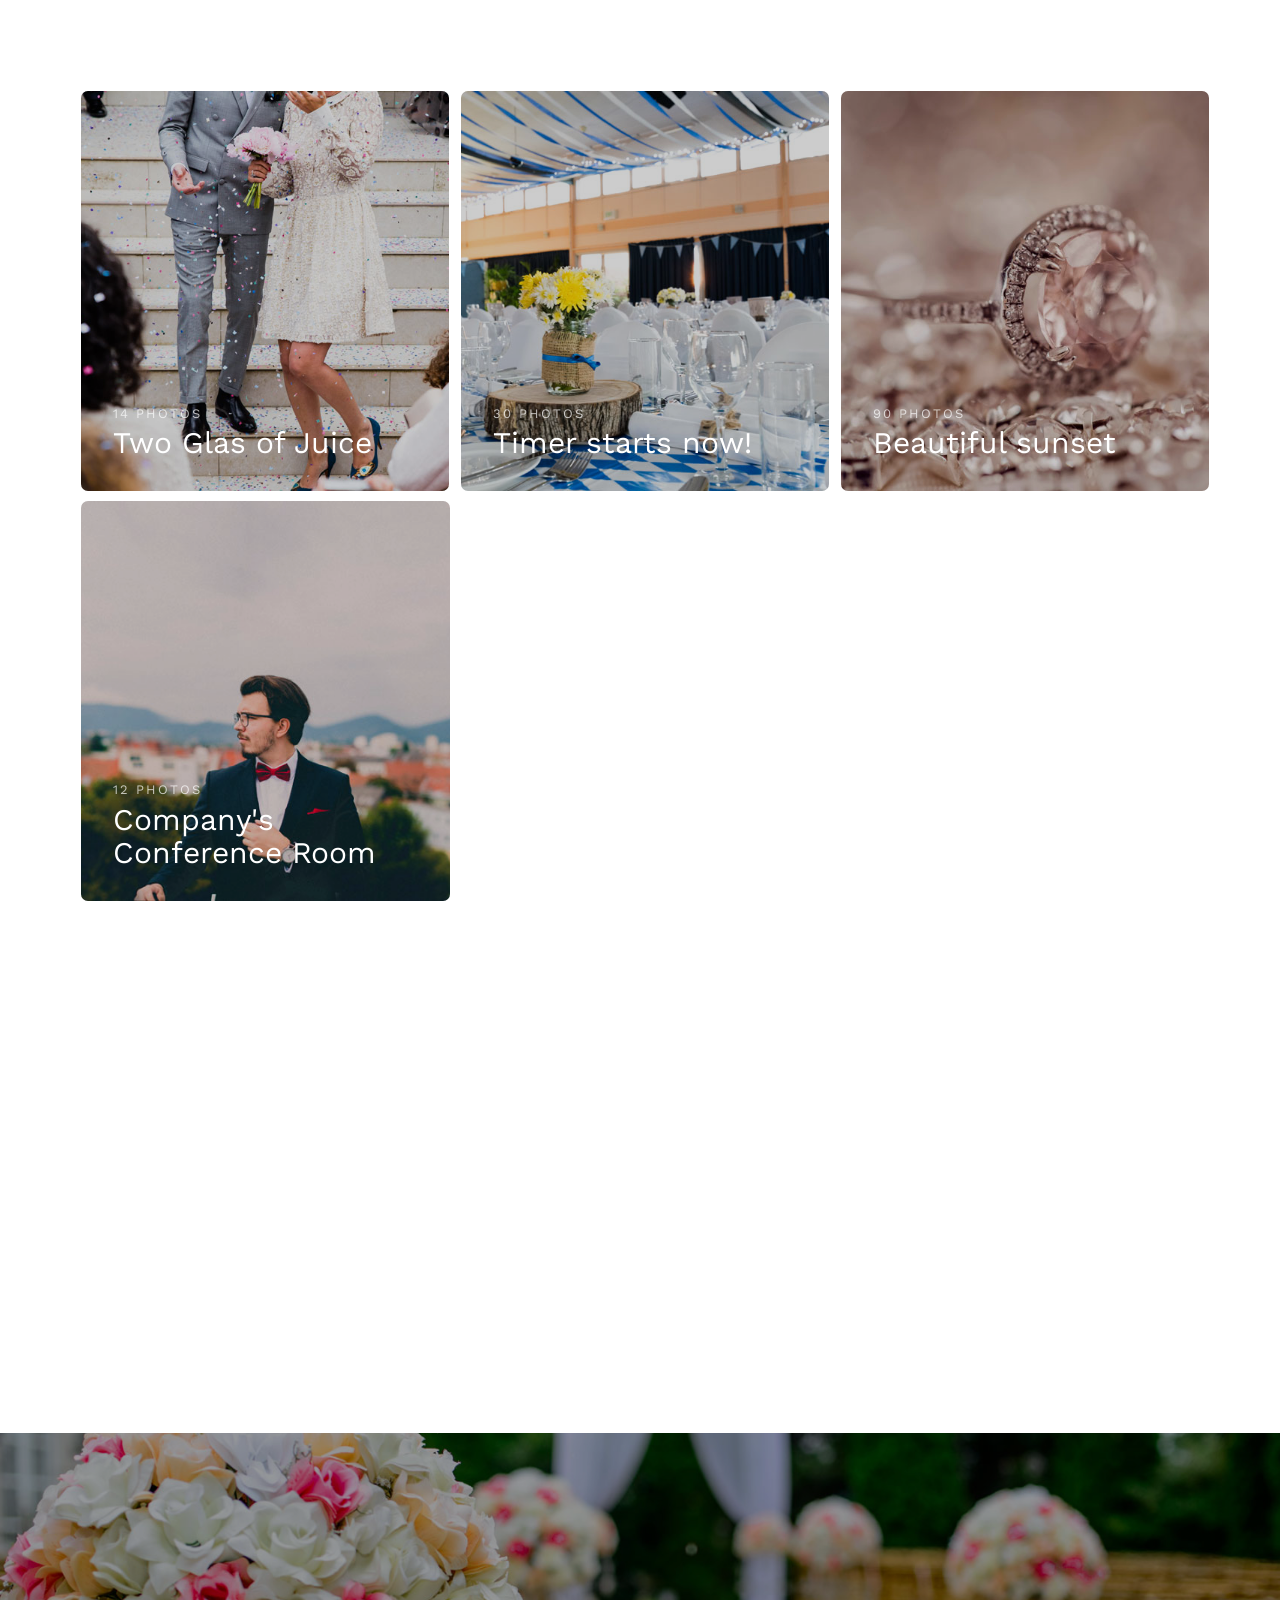
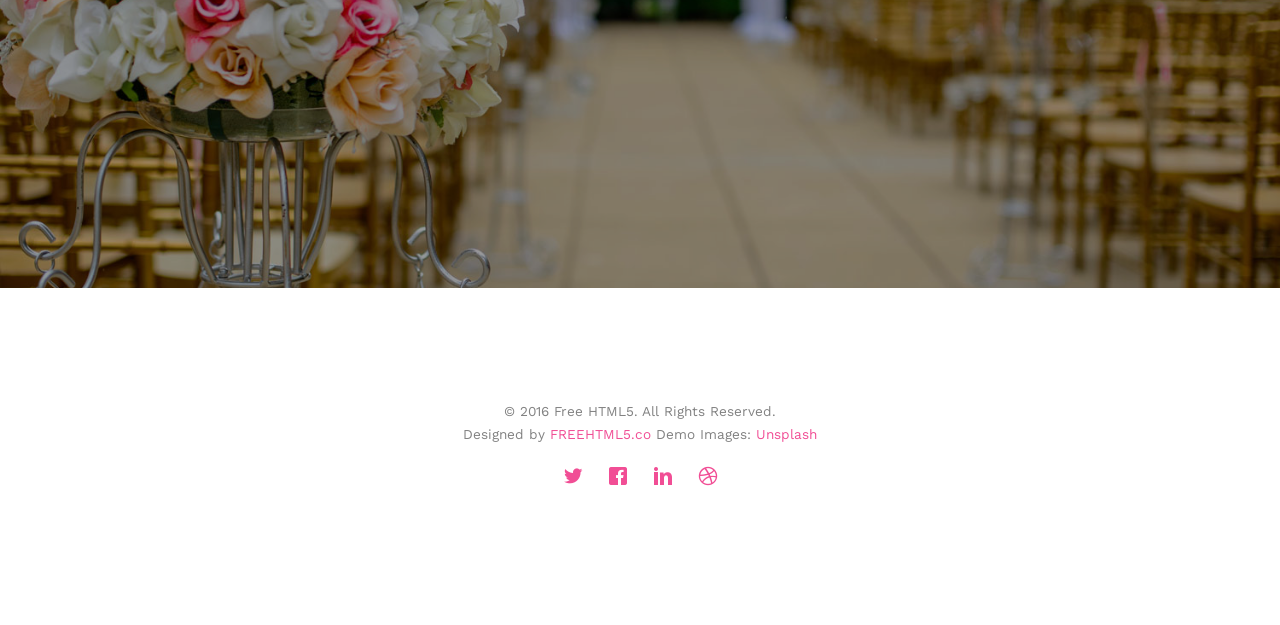
<file: gallery.html>
<!DOCTYPE html>
<!--[if lt IE 7]>      <html class="no-js lt-ie9 lt-ie8 lt-ie7"> <![endif]-->
<!--[if IE 7]>         <html class="no-js lt-ie9 lt-ie8"> <![endif]-->
<!--[if IE 8]>         <html class="no-js lt-ie9"> <![endif]-->
<!--[if gt IE 8]><!--> <html class="no-js"> <!--<![endif]-->
	<head>
	<meta charset="utf-8">
	<meta http-equiv="X-UA-Compatible" content="IE=edge">
	<title>Wedding &mdash; 100% Free Fully Responsive HTML5 Template by FREEHTML5.co</title>
	<meta name="viewport" content="width=device-width, initial-scale=1">
	<meta name="description" content="Free HTML5 Template by FREEHTML5.CO" />
	<meta name="keywords" content="free html5, free template, free bootstrap, html5, css3, mobile first, responsive" />
	<meta name="author" content="FREEHTML5.CO" />

  <!-- 
	//////////////////////////////////////////////////////

	FREE HTML5 TEMPLATE 
	DESIGNED & DEVELOPED by FREEHTML5.CO
		
	Website: 		http://freehtml5.co/
	Email: 			info@freehtml5.co
	Twitter: 		http://twitter.com/fh5co
	Facebook: 		https://www.facebook.com/fh5co

	//////////////////////////////////////////////////////
	 -->

  	<!-- Facebook and Twitter integration -->
	<meta property="og:title" content=""/>
	<meta property="og:image" content=""/>
	<meta property="og:url" content=""/>
	<meta property="og:site_name" content=""/>
	<meta property="og:description" content=""/>
	<meta name="twitter:title" content="" />
	<meta name="twitter:image" content="" />
	<meta name="twitter:url" content="" />
	<meta name="twitter:card" content="" />

	<link href='https://fonts.googleapis.com/css?family=Work+Sans:400,300,600,400italic,700' rel='stylesheet' type='text/css'>
	<link href="https://fonts.googleapis.com/css?family=Sacramento" rel="stylesheet">
	
	<!-- Animate.css -->
	<link rel="stylesheet" href="css/animate.css">
	<!-- Icomoon Icon Fonts-->
	<link rel="stylesheet" href="css/icomoon.css">
	<!-- Bootstrap  -->
	<link rel="stylesheet" href="css/bootstrap.css">

	<!-- Magnific Popup -->
	<link rel="stylesheet" href="css/magnific-popup.css">

	<!-- Owl Carousel  -->
	<link rel="stylesheet" href="css/owl.carousel.min.css">
	<link rel="stylesheet" href="css/owl.theme.default.min.css">

	<!-- Theme style  -->
	<link rel="stylesheet" href="css/style.css">

	<!-- Modernizr JS -->
	<script src="js/modernizr-2.6.2.min.js"></script>
	<!-- FOR IE9 below -->
	<!--[if lt IE 9]>
	<script src="js/respond.min.js"></script>
	<![endif]-->

	</head>
	<body>
		
	<div class="fh5co-loader"></div>
	
	<div id="page">
	<nav class="fh5co-nav" role="navigation">
		<div class="container">
			<div class="row">
				<div class="col-xs-2">
					<div id="fh5co-logo"><a href="index.html">Wedding<strong>.</strong></a></div>
				</div>
				<div class="col-xs-10 text-right menu-1">
					<ul>
						<li><a href="index.html">Home</a></li>
						<li><a href="about.html">Story</a></li>
						<li class="has-dropdown">
							<a href="services.html">Services</a>
							<ul class="dropdown">
								<li><a href="#">Web Design</a></li>
								<li><a href="#">eCommerce</a></li>
								<li><a href="#">Branding</a></li>
								<li><a href="#">API</a></li>
							</ul>
						</li>
						<li class="has-dropdown active">
							<a href="gallery.html">Gallery</a>
							<ul class="dropdown">
								<li><a href="#">HTML5</a></li>
								<li><a href="#">CSS3</a></li>
								<li><a href="#">Sass</a></li>
								<li><a href="#">jQuery</a></li>
							</ul>
						</li>
						<li><a href="contact.html">Contact</a></li>
					</ul>
				</div>
			</div>
			
		</div>
	</nav>

	<header id="fh5co-header" class="fh5co-cover fh5co-cover-sm" role="banner" style="background-image:url(images/img_bg_1.jpg);">
		<div class="overlay"></div>
		<div class="fh5co-container">
			<div class="row">
				<div class="col-md-8 col-md-offset-2 text-center">
					<div class="display-t">
						<div class="display-tc animate-box" data-animate-effect="fadeIn">
							<h1>Gallery</h1>
							<h2>Free html5 templates Made by <a href="http://freehtml5.co" target="_blank">FreeHTML5.co</a></h2>
						</div>
					</div>
				</div>
			</div>
		</div>
	</header>

	<div id="fh5co-couple" class="fh5co-section-gray">
		<div class="container">
			<div class="row">
				<div class="col-md-8 col-md-offset-2 text-center fh5co-heading animate-box">
					<h2>Hello!</h2>
					<h3>November 28th, 2016 New York, USA</h3>
					<p>We invited you to celebrate our wedding</p>
				</div>
			</div>
			<div class="couple-wrap animate-box">
				<div class="couple-half">
					<div class="groom">
						<img src="images/groom.jpg" alt="groom" class="img-responsive">
					</div>
					<div class="desc-groom">
						<h3>Joefrey Mahusay</h3>
						<p>Far far away, behind the word mountains, far from the countries Vokalia and Consonantia, there live the blind texts. Separated they live in Bookmarksgrove</p>
					</div>
				</div>
				<p class="heart text-center"><i class="icon-heart2"></i></p>
				<div class="couple-half">
					<div class="bride">
						<img src="images/bride.jpg" alt="groom" class="img-responsive">
					</div>
					<div class="desc-bride">
						<h3>Sheila Mahusay</h3>
						<p>Far far away, behind the word mountains, far from the countries Vokalia and Consonantia, there live the blind texts. Separated they live in Bookmarksgrove</p>
					</div>
				</div>
			</div>
		</div>
	</div>

	<div id="fh5co-gallery">
		<div class="container">
			<div class="row">
				<div class="col-md-8 col-md-offset-2 text-center fh5co-heading animate-box">
					<span>Our Memories</span>
					<h2>Wedding Gallery</h2>
					<p>Far far away, behind the word mountains, far from the countries Vokalia and Consonantia, there live the blind texts.</p>
				</div>
			</div>
			<div class="row row-bottom-padded-md">
				<div class="col-md-12">
					<ul id="fh5co-gallery-list">
						
						<li class="one-third animate-box" data-animate-effect="fadeIn" style="background-image: url(images/gallery-1.jpg); "> 
						<a href="images/gallery-1.jpg">
							<div class="case-studies-summary">
								<span>14 Photos</span>
								<h2>Two Glas of Juice</h2>
							</div>
						</a>
					</li>
					<li class="one-third animate-box" data-animate-effect="fadeIn" style="background-image: url(images/gallery-2.jpg); ">
						<a href="#" class="color-2">
							<div class="case-studies-summary">
								<span>30 Photos</span>
								<h2>Timer starts now!</h2>
							</div>
						</a>
					</li>


					<li class="one-third animate-box" data-animate-effect="fadeIn" style="background-image: url(images/gallery-3.jpg); ">
						<a href="#" class="color-3">
							<div class="case-studies-summary">
								<span>90 Photos</span>
								<h2>Beautiful sunset</h2>
							</div>
						</a>
					</li>
					<li class="one-third animate-box" data-animate-effect="fadeIn" style="background-image: url(images/gallery-4.jpg); ">
						<a href="#" class="color-4">
							<div class="case-studies-summary">
								<span>12 Photos</span>
								<h2>Company's Conference Room</h2>
							</div>
						</a>
					</li>

						<li class="one-third animate-box" data-animate-effect="fadeIn" style="background-image: url(images/gallery-5.jpg); ">
							<a href="#" class="color-3">
								<div class="case-studies-summary">
									<span>50 Photos</span>
									<h2>Useful baskets</h2>
								</div>
							</a>
						</li>
						<li class="one-third animate-box" data-animate-effect="fadeIn" style="background-image: url(images/gallery-6.jpg); ">
							<a href="#" class="color-4">
								<div class="case-studies-summary">
									<span>45 Photos</span>
									<h2>Skater man in the road</h2>
								</div>
							</a>
						</li>

						<li class="one-third animate-box" data-animate-effect="fadeIn" style="background-image: url(images/gallery-7.jpg); ">
							<a href="#" class="color-4">
								<div class="case-studies-summary">
									<span>35 Photos</span>
									<h2>Two Glas of Juice</h2>
								</div>
							</a>
						</li>

						<li class="one-third animate-box" data-animate-effect="fadeIn" style="background-image: url(images/gallery-8.jpg); "> 
							<a href="#" class="color-5">
								<div class="case-studies-summary">
									<span>90 Photos</span>
									<h2>Timer starts now!</h2>
								</div>
							</a>
						</li>
						<li class="one-third animate-box" data-animate-effect="fadeIn" style="background-image: url(images/gallery-9.jpg); ">
							<a href="#" class="color-6">
								<div class="case-studies-summary">
									<span>56 Photos</span>
									<h2>Beautiful sunset</h2>
								</div>
							</a>
						</li>
					</ul>		
				</div>
			</div>
		</div>
	</div>

	<div id="fh5co-started" class="fh5co-bg" style="background-image:url(images/img_bg_4.jpg);">
		<div class="overlay"></div>
		<div class="container">
			<div class="row animate-box">
				<div class="col-md-8 col-md-offset-2 text-center fh5co-heading">
					<h2>Are You Attending?</h2>
					<p>Please Fill-up the form to notify you that you're attending. Thanks.</p>
				</div>
			</div>
			<div class="row animate-box">
				<div class="col-md-10 col-md-offset-1">
					<form class="form-inline">
						<div class="col-md-4 col-sm-4">
							<div class="form-group">
								<label for="name" class="sr-only">Name</label>
								<input type="name" class="form-control" id="name" placeholder="Name">
							</div>
						</div>
						<div class="col-md-4 col-sm-4">
							<div class="form-group">
								<label for="email" class="sr-only">Email</label>
								<input type="email" class="form-control" id="email" placeholder="Email">
							</div>
						</div>
						<div class="col-md-4 col-sm-4">
							<button type="submit" class="btn btn-default btn-block">I am Attending</button>
						</div>
					</form>
				</div>
			</div>
		</div>
	</div>

	<footer id="fh5co-footer" role="contentinfo">
		<div class="container">

			<div class="row copyright">
				<div class="col-md-12 text-center">
					<p>
						<small class="block">&copy; 2016 Free HTML5. All Rights Reserved.</small> 
						<small class="block">Designed by <a href="http://freehtml5.co/" target="_blank">FREEHTML5.co</a> Demo Images: <a href="http://unsplash.co/" target="_blank">Unsplash</a></small>
					</p>
					<p>
						<ul class="fh5co-social-icons">
							<li><a href="#"><i class="icon-twitter"></i></a></li>
							<li><a href="#"><i class="icon-facebook"></i></a></li>
							<li><a href="#"><i class="icon-linkedin"></i></a></li>
							<li><a href="#"><i class="icon-dribbble"></i></a></li>
						</ul>
					</p>
				</div>
			</div>

		</div>
	</footer>
	</div>

	<div class="gototop js-top">
		<a href="#" class="js-gotop"><i class="icon-arrow-up"></i></a>
	</div>
	
	<!-- jQuery -->
	<script src="js/jquery.min.js"></script>
	<!-- jQuery Easing -->
	<script src="js/jquery.easing.1.3.js"></script>
	<!-- Bootstrap -->
	<script src="js/bootstrap.min.js"></script>
	<!-- Waypoints -->
	<script src="js/jquery.waypoints.min.js"></script>
	<!-- Carousel -->
	<script src="js/owl.carousel.min.js"></script>
	<!-- countTo -->
	<script src="js/jquery.countTo.js"></script>

	<!-- Stellar -->
	<script src="js/jquery.stellar.min.js"></script>
	<!-- Magnific Popup -->
	<script src="js/jquery.magnific-popup.min.js"></script>
	<script src="js/magnific-popup-options.js"></script>

	<!-- Main -->
	<script src="js/main.js"></script>


	</body>
</html>
</file>
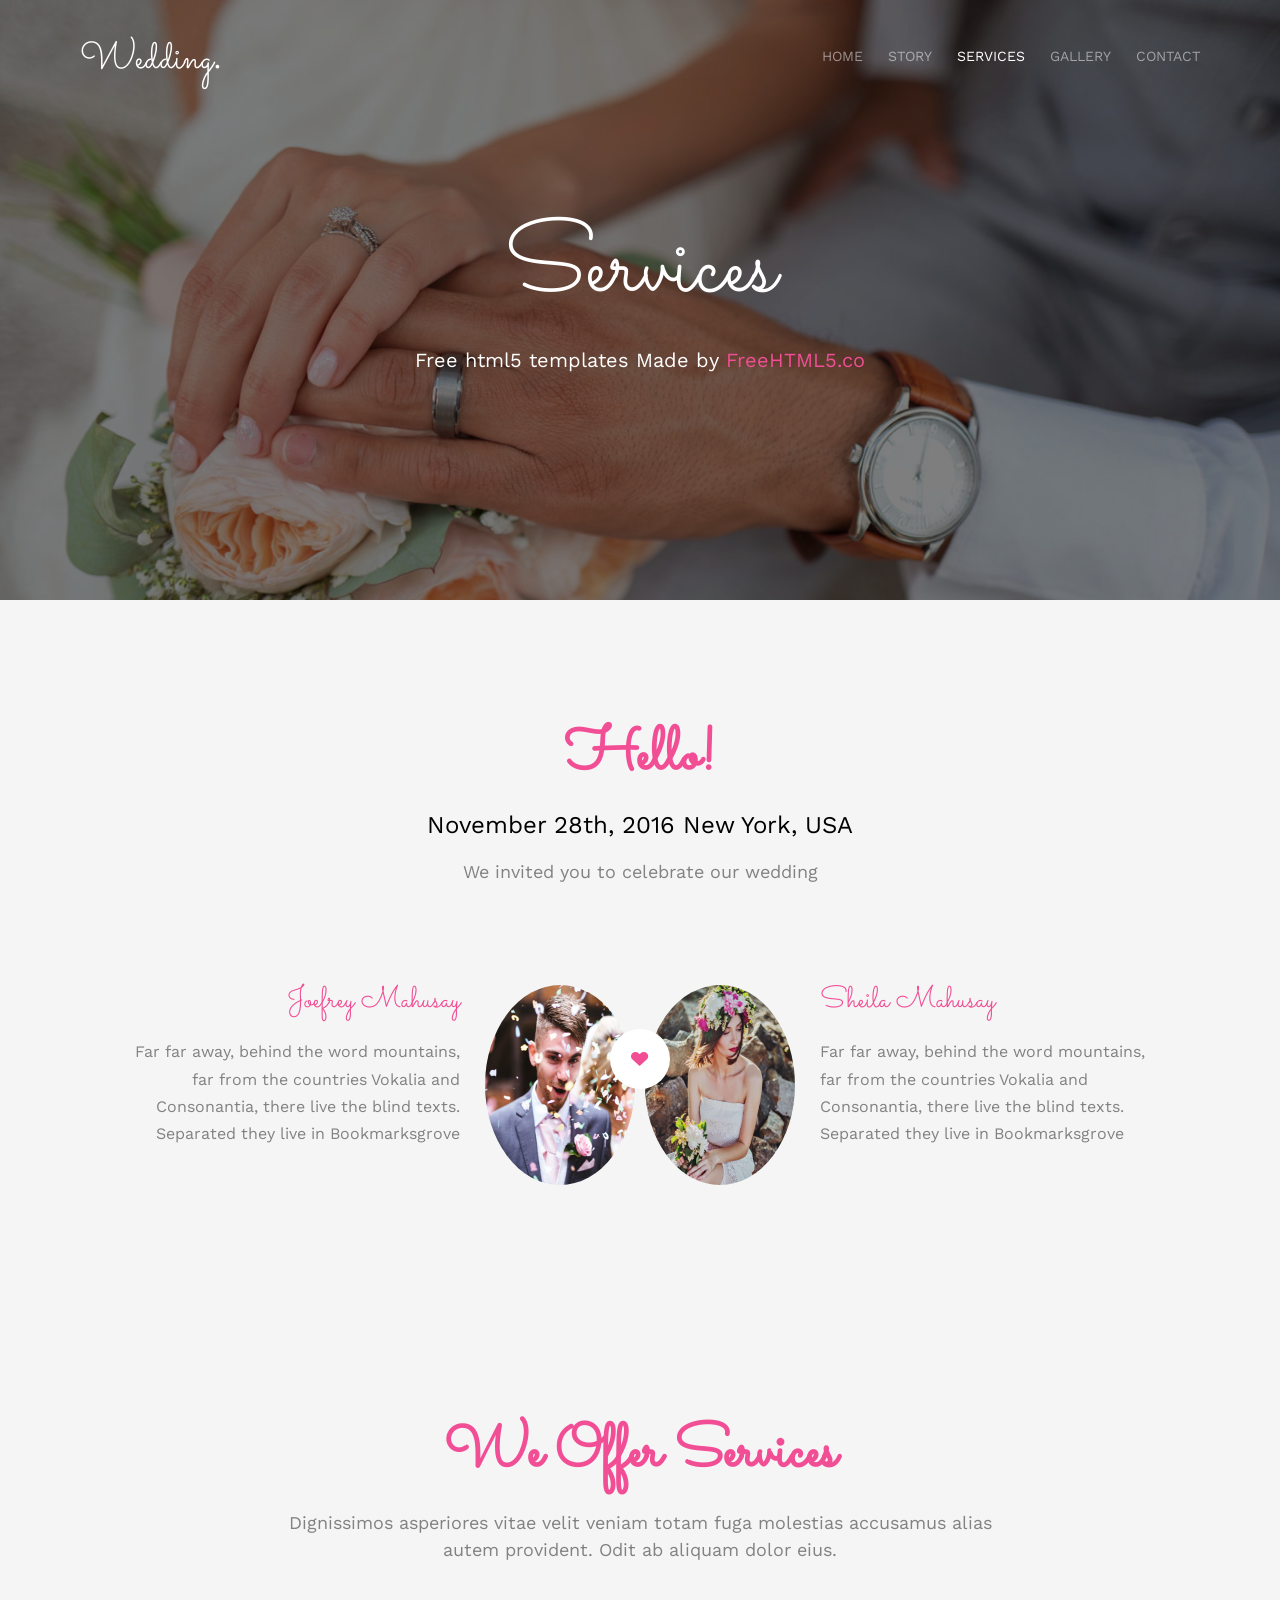
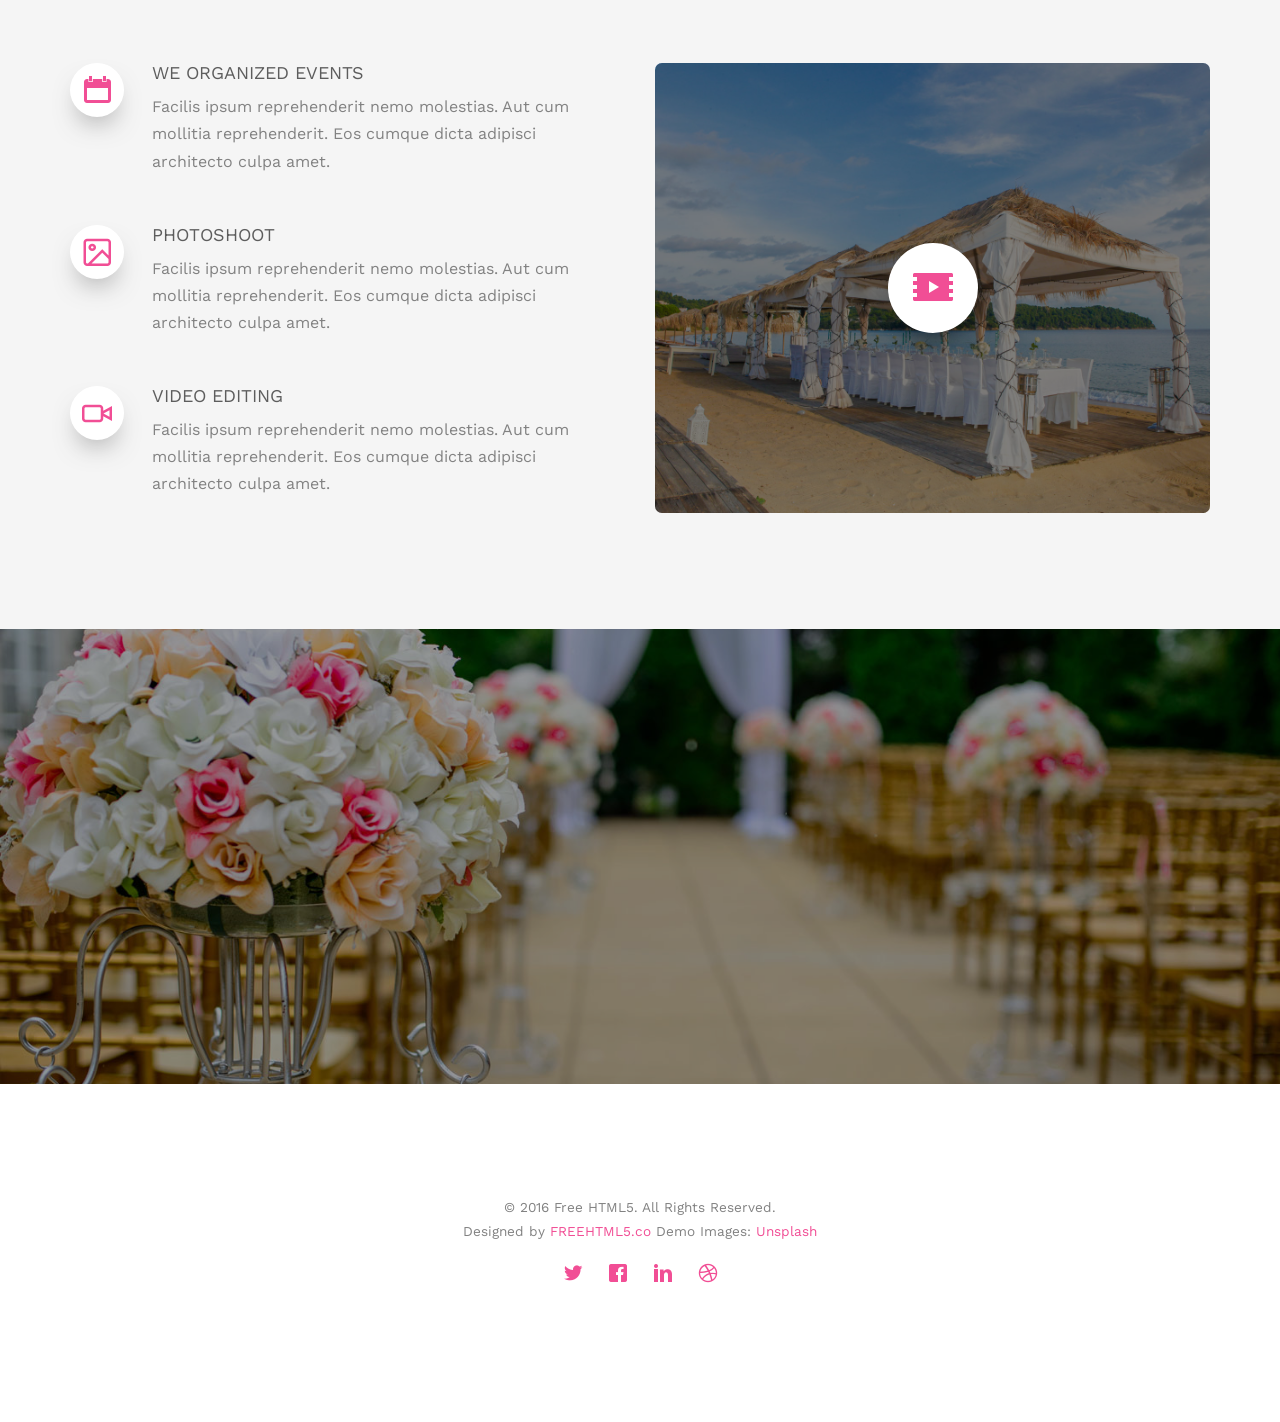
<file: services.html>
<!DOCTYPE html>
<!--[if lt IE 7]>      <html class="no-js lt-ie9 lt-ie8 lt-ie7"> <![endif]-->
<!--[if IE 7]>         <html class="no-js lt-ie9 lt-ie8"> <![endif]-->
<!--[if IE 8]>         <html class="no-js lt-ie9"> <![endif]-->
<!--[if gt IE 8]><!--> <html class="no-js"> <!--<![endif]-->
	<head>
	<meta charset="utf-8">
	<meta http-equiv="X-UA-Compatible" content="IE=edge">
	<title>Wedding &mdash; 100% Free Fully Responsive HTML5 Template by FREEHTML5.co</title>
	<meta name="viewport" content="width=device-width, initial-scale=1">
	<meta name="description" content="Free HTML5 Template by FREEHTML5.CO" />
	<meta name="keywords" content="free html5, free template, free bootstrap, html5, css3, mobile first, responsive" />
	<meta name="author" content="FREEHTML5.CO" />

  <!-- 
	//////////////////////////////////////////////////////

	FREE HTML5 TEMPLATE 
	DESIGNED & DEVELOPED by FREEHTML5.CO
		
	Website: 		http://freehtml5.co/
	Email: 			info@freehtml5.co
	Twitter: 		http://twitter.com/fh5co
	Facebook: 		https://www.facebook.com/fh5co

	//////////////////////////////////////////////////////
	 -->

  	<!-- Facebook and Twitter integration -->
	<meta property="og:title" content=""/>
	<meta property="og:image" content=""/>
	<meta property="og:url" content=""/>
	<meta property="og:site_name" content=""/>
	<meta property="og:description" content=""/>
	<meta name="twitter:title" content="" />
	<meta name="twitter:image" content="" />
	<meta name="twitter:url" content="" />
	<meta name="twitter:card" content="" />

	<link href='https://fonts.googleapis.com/css?family=Work+Sans:400,300,600,400italic,700' rel='stylesheet' type='text/css'>
	<link href="https://fonts.googleapis.com/css?family=Sacramento" rel="stylesheet">
	
	<!-- Animate.css -->
	<link rel="stylesheet" href="css/animate.css">
	<!-- Icomoon Icon Fonts-->
	<link rel="stylesheet" href="css/icomoon.css">
	<!-- Bootstrap  -->
	<link rel="stylesheet" href="css/bootstrap.css">

	<!-- Magnific Popup -->
	<link rel="stylesheet" href="css/magnific-popup.css">

	<!-- Owl Carousel  -->
	<link rel="stylesheet" href="css/owl.carousel.min.css">
	<link rel="stylesheet" href="css/owl.theme.default.min.css">

	<!-- Theme style  -->
	<link rel="stylesheet" href="css/style.css">

	<!-- Modernizr JS -->
	<script src="js/modernizr-2.6.2.min.js"></script>
	<!-- FOR IE9 below -->
	<!--[if lt IE 9]>
	<script src="js/respond.min.js"></script>
	<![endif]-->

	</head>
	<body>
		
	<div class="fh5co-loader"></div>
	
	<div id="page">
	<nav class="fh5co-nav" role="navigation">
		<div class="container">
			<div class="row">
				<div class="col-xs-2">
					<div id="fh5co-logo"><a href="index.html">Wedding<strong>.</strong></a></div>
				</div>
				<div class="col-xs-10 text-right menu-1">
					<ul>
						<li><a href="index.html">Home</a></li>
						<li><a href="about.html">Story</a></li>
						<li class="has-dropdown active">
							<a href="services.html">Services</a>
							<ul class="dropdown">
								<li><a href="#">Web Design</a></li>
								<li><a href="#">eCommerce</a></li>
								<li><a href="#">Branding</a></li>
								<li><a href="#">API</a></li>
							</ul>
						</li>
						<li class="has-dropdown">
							<a href="gallery.html">Gallery</a>
							<ul class="dropdown">
								<li><a href="#">HTML5</a></li>
								<li><a href="#">CSS3</a></li>
								<li><a href="#">Sass</a></li>
								<li><a href="#">jQuery</a></li>
							</ul>
						</li>
						<li><a href="contact.html">Contact</a></li>
					</ul>
				</div>
			</div>
			
		</div>
	</nav>

	<header id="fh5co-header" class="fh5co-cover fh5co-cover-sm" role="banner" style="background-image:url(images/img_bg_1.jpg);">
		<div class="overlay"></div>
		<div class="fh5co-container">
			<div class="row">
				<div class="col-md-8 col-md-offset-2 text-center">
					<div class="display-t">
						<div class="display-tc animate-box" data-animate-effect="fadeIn">
							<h1>Services</h1>
							<h2>Free html5 templates Made by <a href="http://freehtml5.co" target="_blank">FreeHTML5.co</a></h2>
						</div>
					</div>
				</div>
			</div>
		</div>
	</header>

	<div id="fh5co-couple" class="fh5co-section-gray">
		<div class="container">
			<div class="row">
				<div class="col-md-8 col-md-offset-2 text-center fh5co-heading animate-box">
					<h2>Hello!</h2>
					<h3>November 28th, 2016 New York, USA</h3>
					<p>We invited you to celebrate our wedding</p>
				</div>
			</div>
			<div class="couple-wrap animate-box">
				<div class="couple-half">
					<div class="groom">
						<img src="images/groom.jpg" alt="groom" class="img-responsive">
					</div>
					<div class="desc-groom">
						<h3>Joefrey Mahusay</h3>
						<p>Far far away, behind the word mountains, far from the countries Vokalia and Consonantia, there live the blind texts. Separated they live in Bookmarksgrove</p>
					</div>
				</div>
				<p class="heart text-center"><i class="icon-heart2"></i></p>
				<div class="couple-half">
					<div class="bride">
						<img src="images/bride.jpg" alt="groom" class="img-responsive">
					</div>
					<div class="desc-bride">
						<h3>Sheila Mahusay</h3>
						<p>Far far away, behind the word mountains, far from the countries Vokalia and Consonantia, there live the blind texts. Separated they live in Bookmarksgrove</p>
					</div>
				</div>
			</div>
		</div>
	</div>

	<div id="fh5co-services" class="fh5co-section-gray">
		<div class="container">
			
			<div class="row animate-box">
				<div class="col-md-8 col-md-offset-2 text-center fh5co-heading">
					<h2>We Offer Services</h2>
					<p>Dignissimos asperiores vitae velit veniam totam fuga molestias accusamus alias autem provident. Odit ab aliquam dolor eius.</p>
				</div>
			</div>

			<div class="row">
				<div class="col-md-6">
					<div class="feature-left animate-box" data-animate-effect="fadeInLeft">
						<span class="icon">
							<i class="icon-calendar"></i>
						</span>
						<div class="feature-copy">
							<h3>We Organized Events</h3>
							<p>Facilis ipsum reprehenderit nemo molestias. Aut cum mollitia reprehenderit. Eos cumque dicta adipisci architecto culpa amet.</p>
						</div>
					</div>

					<div class="feature-left animate-box" data-animate-effect="fadeInLeft">
						<span class="icon">
							<i class="icon-image"></i>
						</span>
						<div class="feature-copy">
							<h3>Photoshoot</h3>
							<p>Facilis ipsum reprehenderit nemo molestias. Aut cum mollitia reprehenderit. Eos cumque dicta adipisci architecto culpa amet.</p>
						</div>
					</div>

					<div class="feature-left animate-box" data-animate-effect="fadeInLeft">
						<span class="icon">
							<i class="icon-video"></i>
						</span>
						<div class="feature-copy">
							<h3>Video Editing</h3>
							<p>Facilis ipsum reprehenderit nemo molestias. Aut cum mollitia reprehenderit. Eos cumque dicta adipisci architecto culpa amet.</p>
						</div>
					</div>

				</div>

				<div class="col-md-6 animate-box">
					<div class="fh5co-video fh5co-bg" style="background-image: url(images/img_bg_3.jpg); ">
						<a  href="https://vimeo.com/channels/staffpicks/93951774" class="popup-vimeo"><i class="icon-video2"></i></a>
						<div class="overlay"></div>
					</div>
				</div>
			</div>

			
		</div>
	</div>

	<div id="fh5co-started" class="fh5co-bg" style="background-image:url(images/img_bg_4.jpg);">
		<div class="overlay"></div>
		<div class="container">
			<div class="row animate-box">
				<div class="col-md-8 col-md-offset-2 text-center fh5co-heading">
					<h2>Are You Attending?</h2>
					<p>Please Fill-up the form to notify you that you're attending. Thanks.</p>
				</div>
			</div>
			<div class="row animate-box">
				<div class="col-md-10 col-md-offset-1">
					<form class="form-inline">
						<div class="col-md-4 col-sm-4">
							<div class="form-group">
								<label for="name" class="sr-only">Name</label>
								<input type="name" class="form-control" id="name" placeholder="Name">
							</div>
						</div>
						<div class="col-md-4 col-sm-4">
							<div class="form-group">
								<label for="email" class="sr-only">Email</label>
								<input type="email" class="form-control" id="email" placeholder="Email">
							</div>
						</div>
						<div class="col-md-4 col-sm-4">
							<button type="submit" class="btn btn-default btn-block">I am Attending</button>
						</div>
					</form>
				</div>
			</div>
		</div>
	</div>

	<footer id="fh5co-footer" role="contentinfo">
		<div class="container">

			<div class="row copyright">
				<div class="col-md-12 text-center">
					<p>
						<small class="block">&copy; 2016 Free HTML5. All Rights Reserved.</small> 
						<small class="block">Designed by <a href="http://freehtml5.co/" target="_blank">FREEHTML5.co</a> Demo Images: <a href="http://unsplash.co/" target="_blank">Unsplash</a></small>
					</p>
					<p>
						<ul class="fh5co-social-icons">
							<li><a href="#"><i class="icon-twitter"></i></a></li>
							<li><a href="#"><i class="icon-facebook"></i></a></li>
							<li><a href="#"><i class="icon-linkedin"></i></a></li>
							<li><a href="#"><i class="icon-dribbble"></i></a></li>
						</ul>
					</p>
				</div>
			</div>

		</div>
	</footer>
	</div>

	<div class="gototop js-top">
		<a href="#" class="js-gotop"><i class="icon-arrow-up"></i></a>
	</div>
	
	<!-- jQuery -->
	<script src="js/jquery.min.js"></script>
	<!-- jQuery Easing -->
	<script src="js/jquery.easing.1.3.js"></script>
	<!-- Bootstrap -->
	<script src="js/bootstrap.min.js"></script>
	<!-- Waypoints -->
	<script src="js/jquery.waypoints.min.js"></script>
	<!-- Carousel -->
	<script src="js/owl.carousel.min.js"></script>
	<!-- countTo -->
	<script src="js/jquery.countTo.js"></script>

	<!-- Stellar -->
	<script src="js/jquery.stellar.min.js"></script>
	<!-- Magnific Popup -->
	<script src="js/jquery.magnific-popup.min.js"></script>
	<script src="js/magnific-popup-options.js"></script>

	<!-- Main -->
	<script src="js/main.js"></script>

	</body>
</html>
</file>
<file: css/icomoon.css>
@font-face {
  font-family: 'icomoon';
  src:  url('../fonts/icomoon/icomoon.eot?6iuir');
  src:  url('../fonts/icomoon/icomoon.eot?6iuir#iefix') format('embedded-opentype'),
    url('../fonts/icomoon/icomoon.ttf?6iuir') format('truetype'),
    url('../fonts/icomoon/icomoon.woff?6iuir') format('woff'),
    url('../fonts/icomoon/icomoon.svg?6iuir#icomoon') format('svg');
  font-weight: normal;
  font-style: normal;
}

[class^="icon-"], [class*=" icon-"] {
  /* use !important to prevent issues with browser extensions that change fonts */
  font-family: 'icomoon' !important;
  speak: none;
  font-style: normal;
  font-weight: normal;
  font-variant: normal;
  text-transform: none;
  line-height: 1;

  /* Better Font Rendering =========== */
  -webkit-font-smoothing: antialiased;
  -moz-osx-font-smoothing: grayscale;
}

.icon-eye:before {
  content: "\e000";
}
.icon-paper-clip:before {
  content: "\e001";
}
.icon-mail:before {
  content: "\e002";
}
.icon-toggle:before {
  content: "\e003";
}
.icon-layout:before {
  content: "\e004";
}
.icon-link:before {
  content: "\e005";
}
.icon-bell:before {
  content: "\e006";
}
.icon-lock:before {
  content: "\e007";
}
.icon-unlock:before {
  content: "\e008";
}
.icon-ribbon:before {
  content: "\e009";
}
.icon-image:before {
  content: "\e010";
}
.icon-signal:before {
  content: "\e011";
}
.icon-target:before {
  content: "\e012";
}
.icon-clipboard:before {
  content: "\e013";
}
.icon-clock:before {
  content: "\e014";
}
.icon-watch:before {
  content: "\e015";
}
.icon-air-play:before {
  content: "\e016";
}
.icon-camera:before {
  content: "\e017";
}
.icon-video:before {
  content: "\e018";
}
.icon-disc:before {
  content: "\e019";
}
.icon-printer:before {
  content: "\e020";
}
.icon-monitor:before {
  content: "\e021";
}
.icon-server:before {
  content: "\e022";
}
.icon-cog:before {
  content: "\e023";
}
.icon-heart:before {
  content: "\e024";
}
.icon-paragraph:before {
  content: "\e025";
}
.icon-align-justify:before {
  content: "\e026";
}
.icon-align-left:before {
  content: "\e027";
}
.icon-align-center:before {
  content: "\e028";
}
.icon-align-right:before {
  content: "\e029";
}
.icon-book:before {
  content: "\e030";
}
.icon-layers:before {
  content: "\e031";
}
.icon-stack:before {
  content: "\e032";
}
.icon-stack-2:before {
  content: "\e033";
}
.icon-paper:before {
  content: "\e034";
}
.icon-paper-stack:before {
  content: "\e035";
}
.icon-search:before {
  content: "\e036";
}
.icon-zoom-in:before {
  content: "\e037";
}
.icon-zoom-out:before {
  content: "\e038";
}
.icon-reply:before {
  content: "\e039";
}
.icon-circle-plus:before {
  content: "\e040";
}
.icon-circle-minus:before {
  content: "\e041";
}
.icon-circle-check:before {
  content: "\e042";
}
.icon-circle-cross:before {
  content: "\e043";
}
.icon-square-plus:before {
  content: "\e044";
}
.icon-square-minus:before {
  content: "\e045";
}
.icon-square-check:before {
  content: "\e046";
}
.icon-square-cross:before {
  content: "\e047";
}
.icon-microphone:before {
  content: "\e048";
}
.icon-record:before {
  content: "\e049";
}
.icon-skip-back:before {
  content: "\e050";
}
.icon-rewind:before {
  content: "\e051";
}
.icon-play:before {
  content: "\e052";
}
.icon-pause:before {
  content: "\e053";
}
.icon-stop:before {
  content: "\e054";
}
.icon-fast-forward:before {
  content: "\e055";
}
.icon-skip-forward:before {
  content: "\e056";
}
.icon-shuffle:before {
  content: "\e057";
}
.icon-repeat:before {
  content: "\e058";
}
.icon-folder:before {
  content: "\e059";
}
.icon-umbrella:before {
  content: "\e060";
}
.icon-moon:before {
  content: "\e061";
}
.icon-thermometer:before {
  content: "\e062";
}
.icon-drop:before {
  content: "\e063";
}
.icon-sun:before {
  content: "\e064";
}
.icon-cloud:before {
  content: "\e065";
}
.icon-cloud-upload:before {
  content: "\e066";
}
.icon-cloud-download:before {
  content: "\e067";
}
.icon-upload:before {
  content: "\e068";
}
.icon-download:before {
  content: "\e069";
}
.icon-location:before {
  content: "\e070";
}
.icon-location-2:before {
  content: "\e071";
}
.icon-map:before {
  content: "\e072";
}
.icon-battery:before {
  content: "\e073";
}
.icon-head:before {
  content: "\e074";
}
.icon-briefcase:before {
  content: "\e075";
}
.icon-speech-bubble:before {
  content: "\e076";
}
.icon-anchor:before {
  content: "\e077";
}
.icon-globe:before {
  content: "\e078";
}
.icon-box:before {
  content: "\e079";
}
.icon-reload:before {
  content: "\e080";
}
.icon-share:before {
  content: "\e081";
}
.icon-marquee:before {
  content: "\e082";
}
.icon-marquee-plus:before {
  content: "\e083";
}
.icon-marquee-minus:before {
  content: "\e084";
}
.icon-tag:before {
  content: "\e085";
}
.icon-power:before {
  content: "\e086";
}
.icon-command:before {
  content: "\e087";
}
.icon-alt:before {
  content: "\e088";
}
.icon-esc:before {
  content: "\e089";
}
.icon-bar-graph:before {
  content: "\e090";
}
.icon-bar-graph-2:before {
  content: "\e091";
}
.icon-pie-graph:before {
  content: "\e092";
}
.icon-star:before {
  content: "\e093";
}
.icon-arrow-left:before {
  content: "\e094";
}
.icon-arrow-right:before {
  content: "\e095";
}
.icon-arrow-up:before {
  content: "\e096";
}
.icon-arrow-down:before {
  content: "\e097";
}
.icon-volume:before {
  content: "\e098";
}
.icon-mute:before {
  content: "\e099";
}
.icon-content-right:before {
  content: "\e100";
}
.icon-content-left:before {
  content: "\e101";
}
.icon-grid:before {
  content: "\e102";
}
.icon-grid-2:before {
  content: "\e103";
}
.icon-columns:before {
  content: "\e104";
}
.icon-loader:before {
  content: "\e105";
}
.icon-bag:before {
  content: "\e106";
}
.icon-ban:before {
  content: "\e107";
}
.icon-flag:before {
  content: "\e108";
}
.icon-trash:before {
  content: "\e109";
}
.icon-expand:before {
  content: "\e110";
}
.icon-contract:before {
  content: "\e111";
}
.icon-maximize:before {
  content: "\e112";
}
.icon-minimize:before {
  content: "\e113";
}
.icon-plus:before {
  content: "\e114";
}
.icon-minus:before {
  content: "\e115";
}
.icon-check:before {
  content: "\e116";
}
.icon-cross:before {
  content: "\e117";
}
.icon-move:before {
  content: "\e118";
}
.icon-delete:before {
  content: "\e119";
}
.icon-menu:before {
  content: "\e120";
}
.icon-archive:before {
  content: "\e121";
}
.icon-inbox:before {
  content: "\e122";
}
.icon-outbox:before {
  content: "\e123";
}
.icon-file:before {
  content: "\e124";
}
.icon-file-add:before {
  content: "\e125";
}
.icon-file-subtract:before {
  content: "\e126";
}
.icon-help:before {
  content: "\e127";
}
.icon-open:before {
  content: "\e128";
}
.icon-ellipsis:before {
  content: "\e129";
}
.icon-add-to-list:before {
  content: "\e900";
}
.icon-classic-computer:before {
  content: "\e901";
}
.icon-controller-fast-backward:before {
  content: "\e902";
}
.icon-creative-commons-attribution:before {
  content: "\e903";
}
.icon-creative-commons-noderivs:before {
  content: "\e904";
}
.icon-creative-commons-noncommercial-eu:before {
  content: "\e905";
}
.icon-creative-commons-noncommercial-us:before {
  content: "\e906";
}
.icon-creative-commons-public-domain:before {
  content: "\e907";
}
.icon-creative-commons-remix:before {
  content: "\e908";
}
.icon-creative-commons-share:before {
  content: "\e909";
}
.icon-creative-commons-sharealike:before {
  content: "\e90a";
}
.icon-creative-commons:before {
  content: "\e90b";
}
.icon-document-landscape:before {
  content: "\e90c";
}
.icon-remove-user:before {
  content: "\e90d";
}
.icon-warning:before {
  content: "\e90e";
}
.icon-arrow-bold-down:before {
  content: "\e90f";
}
.icon-arrow-bold-left:before {
  content: "\e910";
}
.icon-arrow-bold-right:before {
  content: "\e911";
}
.icon-arrow-bold-up:before {
  content: "\e912";
}
.icon-arrow-down2:before {
  content: "\e913";
}
.icon-arrow-left2:before {
  content: "\e914";
}
.icon-arrow-long-down:before {
  content: "\e915";
}
.icon-arrow-long-left:before {
  content: "\e916";
}
.icon-arrow-long-right:before {
  content: "\e917";
}
.icon-arrow-long-up:before {
  content: "\e918";
}
.icon-arrow-right2:before {
  content: "\e919";
}
.icon-arrow-up2:before {
  content: "\e91a";
}
.icon-arrow-with-circle-down:before {
  content: "\e91b";
}
.icon-arrow-with-circle-left:before {
  content: "\e91c";
}
.icon-arrow-with-circle-right:before {
  content: "\e91d";
}
.icon-arrow-with-circle-up:before {
  content: "\e91e";
}
.icon-bookmark:before {
  content: "\e91f";
}
.icon-bookmarks:before {
  content: "\e920";
}
.icon-chevron-down:before {
  content: "\e921";
}
.icon-chevron-left:before {
  content: "\e922";
}
.icon-chevron-right:before {
  content: "\e923";
}
.icon-chevron-small-down:before {
  content: "\e924";
}
.icon-chevron-small-left:before {
  content: "\e925";
}
.icon-chevron-small-right:before {
  content: "\e926";
}
.icon-chevron-small-up:before {
  content: "\e927";
}
.icon-chevron-thin-down:before {
  content: "\e928";
}
.icon-chevron-thin-left:before {
  content: "\e929";
}
.icon-chevron-thin-right:before {
  content: "\e92a";
}
.icon-chevron-thin-up:before {
  content: "\e92b";
}
.icon-chevron-up:before {
  content: "\e92c";
}
.icon-chevron-with-circle-down:before {
  content: "\e92d";
}
.icon-chevron-with-circle-left:before {
  content: "\e92e";
}
.icon-chevron-with-circle-right:before {
  content: "\e92f";
}
.icon-chevron-with-circle-up:before {
  content: "\e930";
}
.icon-cloud2:before {
  content: "\e931";
}
.icon-controller-fast-forward:before {
  content: "\e932";
}
.icon-controller-jump-to-start:before {
  content: "\e933";
}
.icon-controller-next:before {
  content: "\e934";
}
.icon-controller-paus:before {
  content: "\e935";
}
.icon-controller-play:before {
  content: "\e936";
}
.icon-controller-record:before {
  content: "\e937";
}
.icon-controller-stop:before {
  content: "\e938";
}
.icon-controller-volume:before {
  content: "\e939";
}
.icon-dot-single:before {
  content: "\e93a";
}
.icon-dots-three-horizontal:before {
  content: "\e93b";
}
.icon-dots-three-vertical:before {
  content: "\e93c";
}
.icon-dots-two-horizontal:before {
  content: "\e93d";
}
.icon-dots-two-vertical:before {
  content: "\e93e";
}
.icon-download2:before {
  content: "\e93f";
}
.icon-emoji-flirt:before {
  content: "\e940";
}
.icon-flow-branch:before {
  content: "\e941";
}
.icon-flow-cascade:before {
  content: "\e942";
}
.icon-flow-line:before {
  content: "\e943";
}
.icon-flow-parallel:before {
  content: "\e944";
}
.icon-flow-tree:before {
  content: "\e945";
}
.icon-install:before {
  content: "\e946";
}
.icon-layers2:before {
  content: "\e947";
}
.icon-open-book:before {
  content: "\e948";
}
.icon-resize-100:before {
  content: "\e949";
}
.icon-resize-full-screen:before {
  content: "\e94a";
}
.icon-save:before {
  content: "\e94b";
}
.icon-select-arrows:before {
  content: "\e94c";
}
.icon-sound-mute:before {
  content: "\e94d";
}
.icon-sound:before {
  content: "\e94e";
}
.icon-trash2:before {
  content: "\e94f";
}
.icon-triangle-down:before {
  content: "\e950";
}
.icon-triangle-left:before {
  content: "\e951";
}
.icon-triangle-right:before {
  content: "\e952";
}
.icon-triangle-up:before {
  content: "\e953";
}
.icon-uninstall:before {
  content: "\e954";
}
.icon-upload-to-cloud:before {
  content: "\e955";
}
.icon-upload2:before {
  content: "\e956";
}
.icon-add-user:before {
  content: "\e957";
}
.icon-address:before {
  content: "\e958";
}
.icon-adjust:before {
  content: "\e959";
}
.icon-air:before {
  content: "\e95a";
}
.icon-aircraft-landing:before {
  content: "\e95b";
}
.icon-aircraft-take-off:before {
  content: "\e95c";
}
.icon-aircraft:before {
  content: "\e95d";
}
.icon-align-bottom:before {
  content: "\e95e";
}
.icon-align-horizontal-middle:before {
  content: "\e95f";
}
.icon-align-left2:before {
  content: "\e960";
}
.icon-align-right2:before {
  content: "\e961";
}
.icon-align-top:before {
  content: "\e962";
}
.icon-align-vertical-middle:before {
  content: "\e963";
}
.icon-archive2:before {
  content: "\e964";
}
.icon-area-graph:before {
  content: "\e965";
}
.icon-attachment:before {
  content: "\e966";
}
.icon-awareness-ribbon:before {
  content: "\e967";
}
.icon-back-in-time:before {
  content: "\e968";
}
.icon-back:before {
  content: "\e969";
}
.icon-bar-graph2:before {
  content: "\e96a";
}
.icon-battery2:before {
  content: "\e96b";
}
.icon-beamed-note:before {
  content: "\e96c";
}
.icon-bell2:before {
  content: "\e96d";
}
.icon-blackboard:before {
  content: "\e96e";
}
.icon-block:before {
  content: "\e96f";
}
.icon-book2:before {
  content: "\e970";
}
.icon-bowl:before {
  content: "\e971";
}
.icon-box2:before {
  content: "\e972";
}
.icon-briefcase2:before {
  content: "\e973";
}
.icon-browser:before {
  content: "\e974";
}
.icon-brush:before {
  content: "\e975";
}
.icon-bucket:before {
  content: "\e976";
}
.icon-cake:before {
  content: "\e977";
}
.icon-calculator:before {
  content: "\e978";
}
.icon-calendar:before {
  content: "\e979";
}
.icon-camera2:before {
  content: "\e97a";
}
.icon-ccw:before {
  content: "\e97b";
}
.icon-chat:before {
  content: "\e97c";
}
.icon-check2:before {
  content: "\e97d";
}
.icon-circle-with-cross:before {
  content: "\e97e";
}
.icon-circle-with-minus:before {
  content: "\e97f";
}
.icon-circle-with-plus:before {
  content: "\e980";
}
.icon-circle:before {
  content: "\e981";
}
.icon-circular-graph:before {
  content: "\e982";
}
.icon-clapperboard:before {
  content: "\e983";
}
.icon-clipboard2:before {
  content: "\e984";
}
.icon-clock2:before {
  content: "\e985";
}
.icon-code:before {
  content: "\e986";
}
.icon-cog2:before {
  content: "\e987";
}
.icon-colours:before {
  content: "\e988";
}
.icon-compass:before {
  content: "\e989";
}
.icon-copy:before {
  content: "\e98a";
}
.icon-credit-card:before {
  content: "\e98b";
}
.icon-credit:before {
  content: "\e98c";
}
.icon-cross2:before {
  content: "\e98d";
}
.icon-cup:before {
  content: "\e98e";
}
.icon-cw:before {
  content: "\e98f";
}
.icon-cycle:before {
  content: "\e990";
}
.icon-database:before {
  content: "\e991";
}
.icon-dial-pad:before {
  content: "\e992";
}
.icon-direction:before {
  content: "\e993";
}
.icon-document:before {
  content: "\e994";
}
.icon-documents:before {
  content: "\e995";
}
.icon-drink:before {
  content: "\e996";
}
.icon-drive:before {
  content: "\e997";
}
.icon-drop2:before {
  content: "\e998";
}
.icon-edit:before {
  content: "\e999";
}
.icon-email:before {
  content: "\e99a";
}
.icon-emoji-happy:before {
  content: "\e99b";
}
.icon-emoji-neutral:before {
  content: "\e99c";
}
.icon-emoji-sad:before {
  content: "\e99d";
}
.icon-erase:before {
  content: "\e99e";
}
.icon-eraser:before {
  content: "\e99f";
}
.icon-export:before {
  content: "\e9a0";
}
.icon-eye2:before {
  content: "\e9a1";
}
.icon-feather:before {
  content: "\e9a2";
}
.icon-flag2:before {
  content: "\e9a3";
}
.icon-flash:before {
  content: "\e9a4";
}
.icon-flashlight:before {
  content: "\e9a5";
}
.icon-flat-brush:before {
  content: "\e9a6";
}
.icon-folder-images:before {
  content: "\e9a7";
}
.icon-folder-music:before {
  content: "\e9a8";
}
.icon-folder-video:before {
  content: "\e9a9";
}
.icon-folder2:before {
  content: "\e9aa";
}
.icon-forward:before {
  content: "\e9ab";
}
.icon-funnel:before {
  content: "\e9ac";
}
.icon-game-controller:before {
  content: "\e9ad";
}
.icon-gauge:before {
  content: "\e9ae";
}
.icon-globe2:before {
  content: "\e9af";
}
.icon-graduation-cap:before {
  content: "\e9b0";
}
.icon-grid2:before {
  content: "\e9b1";
}
.icon-hair-cross:before {
  content: "\e9b2";
}
.icon-hand:before {
  content: "\e9b3";
}
.icon-heart-outlined:before {
  content: "\e9b4";
}
.icon-heart2:before {
  content: "\e9b5";
}
.icon-help-with-circle:before {
  content: "\e9b6";
}
.icon-help2:before {
  content: "\e9b7";
}
.icon-home:before {
  content: "\e9b8";
}
.icon-hour-glass:before {
  content: "\e9b9";
}
.icon-image-inverted:before {
  content: "\e9ba";
}
.icon-image2:before {
  content: "\e9bb";
}
.icon-images:before {
  content: "\e9bc";
}
.icon-inbox2:before {
  content: "\e9bd";
}
.icon-infinity:before {
  content: "\e9be";
}
.icon-info-with-circle:before {
  content: "\e9bf";
}
.icon-info:before {
  content: "\e9c0";
}
.icon-key:before {
  content: "\e9c1";
}
.icon-keyboard:before {
  content: "\e9c2";
}
.icon-lab-flask:before {
  content: "\e9c3";
}
.icon-landline:before {
  content: "\e9c4";
}
.icon-language:before {
  content: "\e9c5";
}
.icon-laptop:before {
  content: "\e9c6";
}
.icon-leaf:before {
  content: "\e9c7";
}
.icon-level-down:before {
  content: "\e9c8";
}
.icon-level-up:before {
  content: "\e9c9";
}
.icon-lifebuoy:before {
  content: "\e9ca";
}
.icon-light-bulb:before {
  content: "\e9cb";
}
.icon-light-down:before {
  content: "\e9cc";
}
.icon-light-up:before {
  content: "\e9cd";
}
.icon-line-graph:before {
  content: "\e9ce";
}
.icon-link2:before {
  content: "\e9cf";
}
.icon-list:before {
  content: "\e9d0";
}
.icon-location-pin:before {
  content: "\e9d1";
}
.icon-location2:before {
  content: "\e9d2";
}
.icon-lock-open:before {
  content: "\e9d3";
}
.icon-lock2:before {
  content: "\e9d4";
}
.icon-log-out:before {
  content: "\e9d5";
}
.icon-login:before {
  content: "\e9d6";
}
.icon-loop:before {
  content: "\e9d7";
}
.icon-magnet:before {
  content: "\e9d8";
}
.icon-magnifying-glass:before {
  content: "\e9d9";
}
.icon-mail2:before {
  content: "\e9da";
}
.icon-man:before {
  content: "\e9db";
}
.icon-map2:before {
  content: "\e9dc";
}
.icon-mask:before {
  content: "\e9dd";
}
.icon-medal:before {
  content: "\e9de";
}
.icon-megaphone:before {
  content: "\e9df";
}
.icon-menu2:before {
  content: "\e9e0";
}
.icon-message:before {
  content: "\e9e1";
}
.icon-mic:before {
  content: "\e9e2";
}
.icon-minus2:before {
  content: "\e9e3";
}
.icon-mobile:before {
  content: "\e9e4";
}
.icon-modern-mic:before {
  content: "\e9e5";
}
.icon-moon2:before {
  content: "\e9e6";
}
.icon-mouse:before {
  content: "\e9e7";
}
.icon-music:before {
  content: "\e9e8";
}
.icon-network:before {
  content: "\e9e9";
}
.icon-new-message:before {
  content: "\e9ea";
}
.icon-new:before {
  content: "\e9eb";
}
.icon-news:before {
  content: "\e9ec";
}
.icon-note:before {
  content: "\e9ed";
}
.icon-notification:before {
  content: "\e9ee";
}
.icon-old-mobile:before {
  content: "\e9ef";
}
.icon-old-phone:before {
  content: "\e9f0";
}
.icon-palette:before {
  content: "\e9f1";
}
.icon-paper-plane:before {
  content: "\e9f2";
}
.icon-pencil:before {
  content: "\e9f3";
}
.icon-phone:before {
  content: "\e9f4";
}
.icon-pie-chart:before {
  content: "\e9f5";
}
.icon-pin:before {
  content: "\e9f6";
}
.icon-plus2:before {
  content: "\e9f7";
}
.icon-popup:before {
  content: "\e9f8";
}
.icon-power-plug:before {
  content: "\e9f9";
}
.icon-price-ribbon:before {
  content: "\e9fa";
}
.icon-price-tag:before {
  content: "\e9fb";
}
.icon-print:before {
  content: "\e9fc";
}
.icon-progress-empty:before {
  content: "\e9fd";
}
.icon-progress-full:before {
  content: "\e9fe";
}
.icon-progress-one:before {
  content: "\e9ff";
}
.icon-progress-two:before {
  content: "\ea00";
}
.icon-publish:before {
  content: "\ea01";
}
.icon-quote:before {
  content: "\ea02";
}
.icon-radio:before {
  content: "\ea03";
}
.icon-reply-all:before {
  content: "\ea04";
}
.icon-reply2:before {
  content: "\ea05";
}
.icon-retweet:before {
  content: "\ea06";
}
.icon-rocket:before {
  content: "\ea07";
}
.icon-round-brush:before {
  content: "\ea08";
}
.icon-rss:before {
  content: "\ea09";
}
.icon-ruler:before {
  content: "\ea0a";
}
.icon-scissors:before {
  content: "\ea0b";
}
.icon-share-alternitive:before {
  content: "\ea0c";
}
.icon-share2:before {
  content: "\ea0d";
}
.icon-shareable:before {
  content: "\ea0e";
}
.icon-shield:before {
  content: "\ea0f";
}
.icon-shop:before {
  content: "\ea10";
}
.icon-shopping-bag:before {
  content: "\ea11";
}
.icon-shopping-basket:before {
  content: "\ea12";
}
.icon-shopping-cart:before {
  content: "\ea13";
}
.icon-shuffle2:before {
  content: "\ea14";
}
.icon-signal2:before {
  content: "\ea15";
}
.icon-sound-mix:before {
  content: "\ea16";
}
.icon-sports-club:before {
  content: "\ea17";
}
.icon-spreadsheet:before {
  content: "\ea18";
}
.icon-squared-cross:before {
  content: "\ea19";
}
.icon-squared-minus:before {
  content: "\ea1a";
}
.icon-squared-plus:before {
  content: "\ea1b";
}
.icon-star-outlined:before {
  content: "\ea1c";
}
.icon-star2:before {
  content: "\ea1d";
}
.icon-stopwatch:before {
  content: "\ea1e";
}
.icon-suitcase:before {
  content: "\ea1f";
}
.icon-swap:before {
  content: "\ea20";
}
.icon-sweden:before {
  content: "\ea21";
}
.icon-switch:before {
  content: "\ea22";
}
.icon-tablet:before {
  content: "\ea23";
}
.icon-tag2:before {
  content: "\ea24";
}
.icon-text-document-inverted:before {
  content: "\ea25";
}
.icon-text-document:before {
  content: "\ea26";
}
.icon-text:before {
  content: "\ea27";
}
.icon-thermometer2:before {
  content: "\ea28";
}
.icon-thumbs-down:before {
  content: "\ea29";
}
.icon-thumbs-up:before {
  content: "\ea2a";
}
.icon-thunder-cloud:before {
  content: "\ea2b";
}
.icon-ticket:before {
  content: "\ea2c";
}
.icon-time-slot:before {
  content: "\ea2d";
}
.icon-tools:before {
  content: "\ea2e";
}
.icon-traffic-cone:before {
  content: "\ea2f";
}
.icon-tree:before {
  content: "\ea30";
}
.icon-trophy:before {
  content: "\ea31";
}
.icon-tv:before {
  content: "\ea32";
}
.icon-typing:before {
  content: "\ea33";
}
.icon-unread:before {
  content: "\ea34";
}
.icon-untag:before {
  content: "\ea35";
}
.icon-user:before {
  content: "\ea36";
}
.icon-users:before {
  content: "\ea37";
}
.icon-v-card:before {
  content: "\ea38";
}
.icon-video2:before {
  content: "\ea39";
}
.icon-vinyl:before {
  content: "\ea3a";
}
.icon-voicemail:before {
  content: "\ea3b";
}
.icon-wallet:before {
  content: "\ea3c";
}
.icon-water:before {
  content: "\ea3d";
}
.icon-px-with-circle:before {
  content: "\ea3e";
}
.icon-px:before {
  content: "\ea3f";
}
.icon-basecamp:before {
  content: "\ea40";
}
.icon-behance:before {
  content: "\ea41";
}
.icon-creative-cloud:before {
  content: "\ea42";
}
.icon-dropbox:before {
  content: "\ea43";
}
.icon-evernote:before {
  content: "\ea44";
}
.icon-flattr:before {
  content: "\ea45";
}
.icon-foursquare:before {
  content: "\ea46";
}
.icon-google-drive:before {
  content: "\ea47";
}
.icon-google-hangouts:before {
  content: "\ea48";
}
.icon-grooveshark:before {
  content: "\ea49";
}
.icon-icloud:before {
  content: "\ea4a";
}
.icon-mixi:before {
  content: "\ea4b";
}
.icon-onedrive:before {
  content: "\ea4c";
}
.icon-paypal:before {
  content: "\ea4d";
}
.icon-picasa:before {
  content: "\ea4e";
}
.icon-qq:before {
  content: "\ea4f";
}
.icon-rdio-with-circle:before {
  content: "\ea50";
}
.icon-renren:before {
  content: "\ea51";
}
.icon-scribd:before {
  content: "\ea52";
}
.icon-sina-weibo:before {
  content: "\ea53";
}
.icon-skype-with-circle:before {
  content: "\ea54";
}
.icon-skype:before {
  content: "\ea55";
}
.icon-slideshare:before {
  content: "\ea56";
}
.icon-smashing:before {
  content: "\ea57";
}
.icon-soundcloud:before {
  content: "\ea58";
}
.icon-spotify-with-circle:before {
  content: "\ea59";
}
.icon-spotify:before {
  content: "\ea5a";
}
.icon-swarm:before {
  content: "\ea5b";
}
.icon-vine-with-circle:before {
  content: "\ea5c";
}
.icon-vine:before {
  content: "\ea5d";
}
.icon-vk-alternitive:before {
  content: "\ea5e";
}
.icon-vk-with-circle:before {
  content: "\ea5f";
}
.icon-vk:before {
  content: "\ea60";
}
.icon-xing-with-circle:before {
  content: "\ea61";
}
.icon-xing:before {
  content: "\ea62";
}
.icon-yelp:before {
  content: "\ea63";
}
.icon-dribbble-with-circle:before {
  content: "\ea64";
}
.icon-dribbble:before {
  content: "\ea65";
}
.icon-facebook-with-circle:before {
  content: "\ea66";
}
.icon-facebook:before {
  content: "\ea67";
}
.icon-flickr-with-circle:before {
  content: "\ea68";
}
.icon-flickr:before {
  content: "\ea69";
}
.icon-github-with-circle:before {
  content: "\ea6a";
}
.icon-github:before {
  content: "\ea6b";
}
.icon-google-with-circle:before {
  content: "\ea6c";
}
.icon-google:before {
  content: "\ea6d";
}
.icon-instagram-with-circle:before {
  content: "\ea6e";
}
.icon-instagram:before {
  content: "\ea6f";
}
.icon-lastfm-with-circle:before {
  content: "\ea70";
}
.icon-lastfm:before {
  content: "\ea71";
}
.icon-linkedin-with-circle:before {
  content: "\ea72";
}
.icon-linkedin:before {
  content: "\ea73";
}
.icon-pinterest-with-circle:before {
  content: "\ea74";
}
.icon-pinterest:before {
  content: "\ea75";
}
.icon-rdio:before {
  content: "\ea76";
}
.icon-stumbleupon-with-circle:before {
  content: "\ea77";
}
.icon-stumbleupon:before {
  content: "\ea78";
}
.icon-tumblr-with-circle:before {
  content: "\ea79";
}
.icon-tumblr:before {
  content: "\ea7a";
}
.icon-twitter-with-circle:before {
  content: "\ea7b";
}
.icon-twitter:before {
  content: "\ea7c";
}
.icon-vimeo-with-circle:before {
  content: "\ea7d";
}
.icon-vimeo:before {
  content: "\ea7e";
}
.icon-youtube-with-circle:before {
  content: "\ea7f";
}
.icon-youtube:before {
  content: "\ea80";
}
</file>
<file: css/style.css>
@font-face {
  font-family: 'icomoon';
  src: url("../fonts/icomoon/icomoon.eot?srf3rx");
  src: url("../fonts/icomoon/icomoon.eot?srf3rx#iefix") format("embedded-opentype"), url("../fonts/icomoon/icomoon.ttf?srf3rx") format("truetype"), url("../fonts/icomoon/icomoon.woff?srf3rx") format("woff"), url("../fonts/icomoon/icomoon.svg?srf3rx#icomoon") format("svg");
  font-weight: normal;
  font-style: normal;
}
/* =======================================================
*
* 	Template Style 
*
* ======================================================= */
body {
  font-family: "Work Sans", Arial, sans-serif;
  font-weight: 400;
  font-size: 16px;
  line-height: 1.7;
  color: #828282;
  background: #fff;
}

#page {
  position: relative;
  overflow-x: hidden;
  width: 100%;
  height: 100%;
  -webkit-transition: 0.5s;
  -o-transition: 0.5s;
  transition: 0.5s;
}
.offcanvas #page {
  overflow: hidden;
  position: absolute;
}
.offcanvas #page:after {
  -webkit-transition: 2s;
  -o-transition: 2s;
  transition: 2s;
  position: absolute;
  top: 0;
  right: 0;
  bottom: 0;
  left: 0;
  z-index: 101;
  background: rgba(0, 0, 0, 0.7);
  content: "";
}

a {
  color: #F14E95;
  -webkit-transition: 0.5s;
  -o-transition: 0.5s;
  transition: 0.5s;
}
a:hover, a:active, a:focus {
  color: #F14E95;
  outline: none;
  text-decoration: none;
}

p {
  margin-bottom: 20px;
}

h1, h2, h3, h4, h5, h6, figure {
  color: #000;
  font-family: "Work Sans", Arial, sans-serif;
  font-weight: 400;
  margin: 0 0 20px 0;
}

::-webkit-selection {
  color: #fff;
  background: #F14E95;
}

::-moz-selection {
  color: #fff;
  background: #F14E95;
}

::selection {
  color: #fff;
  background: #F14E95;
}

.fh5co-nav {
  position: absolute;
  top: 0;
  margin: 0;
  padding: 0;
  width: 100%;
  padding: 40px 0;
  z-index: 1001;
}
@media screen and (max-width: 768px) {
  .fh5co-nav {
    padding: 20px 0;
  }
}
.fh5co-nav #fh5co-logo {
  font-size: 40px;
  margin: 0;
  padding: 0;
  line-height: 40px;
  font-family: "Sacramento", Arial, serif;
}
.fh5co-nav a {
  padding: 5px 10px;
  color: #fff;
}
@media screen and (max-width: 768px) {
  .fh5co-nav .menu-1, .fh5co-nav .menu-2 {
    display: none;
  }
}
.fh5co-nav ul {
  padding: 0;
  margin: 2px 0 0 0;
}
.fh5co-nav ul li {
  padding: 0;
  margin: 0;
  list-style: none;
  display: inline;
}
.fh5co-nav ul li a {
  font-size: 14px;
  padding: 30px 10px;
  text-transform: uppercase;
  color: rgba(255, 255, 255, 0.5);
  -webkit-transition: 0.5s;
  -o-transition: 0.5s;
  transition: 0.5s;
}
.fh5co-nav ul li a:hover, .fh5co-nav ul li a:focus, .fh5co-nav ul li a:active {
  color: white;
}
.fh5co-nav ul li.has-dropdown {
  position: relative;
}
.fh5co-nav ul li.has-dropdown .dropdown {
  width: 130px;
  -webkit-box-shadow: 0px 14px 33px -9px rgba(0, 0, 0, 0.75);
  -moz-box-shadow: 0px 14px 33px -9px rgba(0, 0, 0, 0.75);
  box-shadow: 0px 14px 33px -9px rgba(0, 0, 0, 0.75);
  z-index: 1002;
  visibility: hidden;
  opacity: 0;
  position: absolute;
  top: 40px;
  left: 0;
  text-align: left;
  background: #fff;
  padding: 20px;
  -webkit-border-radius: 4px;
  -moz-border-radius: 4px;
  -ms-border-radius: 4px;
  border-radius: 4px;
  -webkit-transition: 0s;
  -o-transition: 0s;
  transition: 0s;
}
.fh5co-nav ul li.has-dropdown .dropdown:before {
  bottom: 100%;
  left: 40px;
  border: solid transparent;
  content: " ";
  height: 0;
  width: 0;
  position: absolute;
  pointer-events: none;
  border-bottom-color: #fff;
  border-width: 8px;
  margin-left: -8px;
}
.fh5co-nav ul li.has-dropdown .dropdown li {
  display: block;
  margin-bottom: 7px;
}
.fh5co-nav ul li.has-dropdown .dropdown li:last-child {
  margin-bottom: 0;
}
.fh5co-nav ul li.has-dropdown .dropdown li a {
  padding: 2px 0;
  display: block;
  color: #999999;
  line-height: 1.2;
  text-transform: none;
  font-size: 15px;
}
.fh5co-nav ul li.has-dropdown .dropdown li a:hover {
  color: #000;
}
.fh5co-nav ul li.has-dropdown:hover a, .fh5co-nav ul li.has-dropdown:focus a {
  color: #fff;
}
.fh5co-nav ul li.btn-cta a {
  color: #F14E95;
}
.fh5co-nav ul li.btn-cta a span {
  background: #fff;
  padding: 4px 20px;
  display: -moz-inline-stack;
  display: inline-block;
  zoom: 1;
  *display: inline;
  -webkit-transition: 0.3s;
  -o-transition: 0.3s;
  transition: 0.3s;
  -webkit-border-radius: 100px;
  -moz-border-radius: 100px;
  -ms-border-radius: 100px;
  border-radius: 100px;
}
.fh5co-nav ul li.btn-cta a:hover span {
  -webkit-box-shadow: 0px 14px 20px -9px rgba(0, 0, 0, 0.75);
  -moz-box-shadow: 0px 14px 20px -9px rgba(0, 0, 0, 0.75);
  box-shadow: 0px 14px 20px -9px rgba(0, 0, 0, 0.75);
}
.fh5co-nav ul li.active > a {
  color: #fff !important;
}

#fh5co-counter,
#fh5co-event,
.fh5co-bg {
  background-size: cover;
  background-position: top center;
  background-repeat: no-repeat;
  position: relative;
}

.fh5co-bg {
  background-position: center center;
  width: 100%;
  float: left;
  position: relative;
}

.fh5co-video {
  height: 450px;
  overflow: hidden;
  -webkit-border-radius: 7px;
  -moz-border-radius: 7px;
  -ms-border-radius: 7px;
  border-radius: 7px;
}
.fh5co-video a {
  z-index: 1001;
  position: absolute;
  top: 50%;
  left: 50%;
  margin-top: -45px;
  margin-left: -45px;
  width: 90px;
  height: 90px;
  display: table;
  text-align: center;
  background: #fff;
  -webkit-box-shadow: 0px 14px 30px -15px rgba(0, 0, 0, 0.75);
  -moz-box-shadow: 0px 14px 30px -15px rgba(0, 0, 0, 0.75);
  box-shadow: 0px 14px 30px -15px rgba(0, 0, 0, 0.75);
  -webkit-border-radius: 50%;
  -moz-border-radius: 50%;
  -ms-border-radius: 50%;
  border-radius: 50%;
}
.fh5co-video a i {
  text-align: center;
  display: table-cell;
  vertical-align: middle;
  font-size: 40px;
}
.fh5co-video .overlay {
  position: absolute;
  top: 0;
  left: 0;
  right: 0;
  bottom: 0;
  background: rgba(0, 0, 0, 0.5);
  -webkit-transition: 0.5s;
  -o-transition: 0.5s;
  transition: 0.5s;
}
.fh5co-video:hover .overlay {
  background: rgba(0, 0, 0, 0.7);
}
.fh5co-video:hover a {
  position: relative;
  -webkit-transform: scale(1.2);
  -moz-transform: scale(1.2);
  -ms-transform: scale(1.2);
  -o-transform: scale(1.2);
  transform: scale(1.2);
}

.fh5co-cover {
  height: 900px;
  background-size: cover;
  background-repeat: no-repeat;
  position: relative;
  width: 100%;
}
.fh5co-cover .overlay {
  z-index: 0;
  position: absolute;
  bottom: 0;
  top: 0;
  left: 0;
  right: 0;
  background: rgba(0, 0, 0, 0.5);
}
.fh5co-cover > .fh5co-container {
  position: relative;
  z-index: 10;
}
@media screen and (max-width: 768px) {
  .fh5co-cover {
    height: 600px;
    background-position: center center !important;
    background-attachment: scroll !important;
  }
}
.fh5co-cover .display-t,
.fh5co-cover .display-tc {
  height: 900px;
  display: table;
  width: 100%;
}
@media screen and (max-width: 768px) {
  .fh5co-cover .display-t,
  .fh5co-cover .display-tc {
    height: 600px;
  }
}
.fh5co-cover.fh5co-cover-sm {
  height: 600px;
}
@media screen and (max-width: 768px) {
  .fh5co-cover.fh5co-cover-sm {
    height: 400px;
  }
}
.fh5co-cover.fh5co-cover-sm .display-t,
.fh5co-cover.fh5co-cover-sm .display-tc {
  height: 600px;
  display: table;
  width: 100%;
}
@media screen and (max-width: 768px) {
  .fh5co-cover.fh5co-cover-sm .display-t,
  .fh5co-cover.fh5co-cover-sm .display-tc {
    height: 400px;
  }
}

#fh5co-counter,
#fh5co-event {
  height: 850px;
  float: left;
}
#fh5co-counter .display-t,
#fh5co-counter .display-tc,
#fh5co-event .display-t,
#fh5co-event .display-tc {
  height: 700px;
  display: table;
  width: 100%;
}
#fh5co-counter .fh5co-heading h2,
#fh5co-event .fh5co-heading h2 {
  color: #fff;
}
#fh5co-counter .fh5co-heading span,
#fh5co-event .fh5co-heading span {
  color: rgba(255, 255, 255, 0.5);
  text-transform: uppercase;
  font-size: 13px;
  letter-spacing: 2px;
  font-weight: 600;
}
#fh5co-counter .overlay,
#fh5co-event .overlay {
  position: absolute;
  top: 0;
  left: 0;
  right: 0;
  bottom: 0;
  background: rgba(0, 0, 0, 0.4);
}
@media screen and (max-width: 768px) {
  #fh5co-counter,
  #fh5co-event {
    height: inherit;
    padding: 7em 0;
  }
  #fh5co-counter .display-t,
  #fh5co-counter .display-tc,
  #fh5co-event .display-t,
  #fh5co-event .display-tc {
    height: inherit;
  }
}
#fh5co-counter .event-wrap,
#fh5co-event .event-wrap {
  border: 2px solid rgba(255, 255, 255, 0.5);
  background: rgba(255, 255, 255, 0.1);
  padding: 30px;
  width: 100%;
  float: left;
  -webkit-border-radius: 4px;
  -moz-border-radius: 4px;
  -ms-border-radius: 4px;
  border-radius: 4px;
}
@media screen and (max-width: 768px) {
  #fh5co-counter .event-wrap,
  #fh5co-event .event-wrap {
    margin-bottom: 10px;
  }
}
#fh5co-counter .event-wrap h3,
#fh5co-event .event-wrap h3 {
  font-size: 20px;
  color: #fff;
  border-bottom: 1px solid rgba(255, 255, 255, 0.5);
  display: block;
  padding-bottom: 20px;
  text-transform: uppercase;
  letter-spacing: 2px;
}
#fh5co-counter .event-wrap p, #fh5co-counter .event-wrap span,
#fh5co-event .event-wrap p,
#fh5co-event .event-wrap span {
  display: block;
  color: rgba(255, 255, 255, 0.8);
}
#fh5co-counter .event-wrap i,
#fh5co-event .event-wrap i {
  color: white;
  font-size: 20px;
}
#fh5co-counter .event-wrap .event-col,
#fh5co-event .event-wrap .event-col {
  width: 50%;
  float: left;
  margin-bottom: 30px;
}

#fh5co-counter {
  height: 600px;
}
@media screen and (max-width: 768px) {
  #fh5co-counter {
    height: auto;
  }
}

.timeline {
  list-style: none;
  padding: 20px 0 20px;
  position: relative;
}
.timeline:before {
  top: 0;
  bottom: 0;
  position: absolute;
  content: " ";
  width: 1px;
  background-color: #d4d4d4;
  left: 50%;
  margin-left: 0px;
}
@media screen and (max-width: 480px) {
  .timeline:before {
    margin-left: -64px;
  }
}
.timeline > li {
  margin-bottom: 20px;
  position: relative;
}
.timeline > li:before, .timeline > li:after {
  content: " ";
  display: table;
}
.timeline > li:after {
  clear: both;
}
.timeline > li > .timeline-panel {
  width: 40%;
  float: left;
  border: 1px solid #d4d4d4;
  padding: 30px;
  position: relative;
  -webkit-border-radius: 4px;
  -moz-border-radius: 4px;
  -ms-border-radius: 4px;
  border-radius: 4px;
}
.timeline > li > .timeline-panel:before {
  position: absolute;
  top: 80px;
  right: -15px;
  display: inline-block;
  border-top: 15px solid transparent;
  border-left: 15px solid #ccc;
  border-right: 0 solid #ccc;
  border-bottom: 15px solid transparent;
  content: " ";
}
.timeline > li > .timeline-panel:after {
  position: absolute;
  top: 81px;
  right: -14px;
  display: inline-block;
  border-top: 14px solid transparent;
  border-left: 14px solid #fff;
  border-right: 0 solid #fff;
  border-bottom: 14px solid transparent;
  content: " ";
}
@media screen and (max-width: 480px) {
  .timeline > li > .timeline-panel {
    width: 75% !important;
  }
  .timeline > li > .timeline-panel:before {
    top: 30px;
  }
  .timeline > li > .timeline-panel:after {
    top: 31px;
  }
}
.timeline > li > .timeline-badge {
  background-size: cover;
  background-position: top center;
  background-repeat: no-repeat;
  position: relative;
  color: #fff;
  width: 160px;
  height: 160px;
  line-height: 50px;
  font-size: 1.4em;
  text-align: center;
  position: absolute;
  top: 16px;
  left: 50%;
  margin-left: -80px;
  background-color: #999999;
  z-index: 100;
  -webkit-border-radius: 50%;
  -moz-border-radius: 50%;
  -ms-border-radius: 50%;
  border-radius: 50%;
}
@media screen and (max-width: 480px) {
  .timeline > li > .timeline-badge {
    width: 60px;
    height: 60px;
    margin-left: -20px !important;
  }
}
.timeline > li.timeline-inverted > .timeline-panel {
  float: right;
}
.timeline > li.timeline-inverted > .timeline-panel:before {
  border-left-width: 0;
  border-right-width: 15px;
  left: -15px;
  right: auto;
}
.timeline > li.timeline-inverted > .timeline-panel:after {
  border-left-width: 0;
  border-right-width: 14px;
  left: -14px;
  right: auto;
}

.timeline-title {
  margin-top: 0;
}

.date {
  display: block;
  margin-bottom: 20px;
  font-size: 13px;
  text-transform: uppercase;
  letter-spacing: 2px;
}

.timeline-body > p,
.timeline-body > ul {
  margin-bottom: 0;
}

.timeline-body > p + p {
  margin-top: 5px;
}

@media (max-width: 992px) {
  ul.timeline:before {
    left: 90px;
  }

  ul.timeline > li > .timeline-panel {
    width: calc(100% - 200px);
    width: -moz-calc(100% - 200px);
    width: -webkit-calc(100% - 200px);
  }

  ul.timeline > li > .timeline-badge {
    left: 15px;
    margin-left: 0;
    top: 16px;
  }

  ul.timeline > li > .timeline-panel {
    float: right;
  }

  ul.timeline > li > .timeline-panel:before {
    border-left-width: 0;
    border-right-width: 15px;
    left: -15px;
    right: auto;
  }

  ul.timeline > li > .timeline-panel:after {
    border-left-width: 0;
    border-right-width: 14px;
    left: -14px;
    right: auto;
  }
}
#fh5co-gallery-list {
  flex-wrap: wrap;
  -webkit-flex-wrap: wrap;
  -moz-flex-wrap: wrap;
  display: -webkit-box;
  display: -moz-box;
  display: -ms-flexbox;
  display: -webkit-flex;
  display: flex;
  position: relative;
  float: left;
  padding: 0;
  margin: 0;
  width: 100%;
}
#fh5co-gallery-list li {
  display: block;
  padding: 0;
  margin: 0 0 10px 1%;
  list-style: none;
  min-height: 400px;
  background-position: center center;
  background-size: cover;
  background-repeat: no-repeat;
  float: left;
  clear: left;
  position: relative;
  -webkit-border-radius: 7px;
  -moz-border-radius: 7px;
  -ms-border-radius: 7px;
  border-radius: 7px;
}
@media screen and (max-width: 480px) {
  #fh5co-gallery-list li {
    margin-left: 0;
  }
}
#fh5co-gallery-list li a {
  min-height: 400px;
  padding: 2em;
  position: relative;
  width: 100%;
  display: block;
}
#fh5co-gallery-list li a:before {
  position: absolute;
  top: 0;
  left: 0;
  right: 0;
  bottom: 0;
  content: "";
  z-index: 80;
  -webkit-transition: 0.5s;
  -o-transition: 0.5s;
  transition: 0.5s;
  -webkit-border-radius: 7px;
  -moz-border-radius: 7px;
  -ms-border-radius: 7px;
  border-radius: 7px;
  background: rgba(0, 0, 0, 0.2);
}
#fh5co-gallery-list li a:hover:before {
  background: rgba(0, 0, 0, 0.5);
}
#fh5co-gallery-list li a .case-studies-summary {
  width: auto;
  bottom: 2em;
  left: 2em;
  right: 2em;
  position: absolute;
  z-index: 100;
}
@media screen and (max-width: 768px) {
  #fh5co-gallery-list li a .case-studies-summary {
    bottom: 1em;
    left: 1em;
    right: 1em;
  }
}
#fh5co-gallery-list li a .case-studies-summary span {
  text-transform: uppercase;
  letter-spacing: 2px;
  font-size: 13px;
  color: rgba(255, 255, 255, 0.7);
}
#fh5co-gallery-list li a .case-studies-summary h2 {
  color: #fff;
  margin-bottom: 0;
}
@media screen and (max-width: 768px) {
  #fh5co-gallery-list li a .case-studies-summary h2 {
    font-size: 20px;
  }
}
#fh5co-gallery-list li.one-third {
  width: 32.3%;
}
@media screen and (max-width: 768px) {
  #fh5co-gallery-list li.one-third {
    width: 49%;
  }
}
@media screen and (max-width: 480px) {
  #fh5co-gallery-list li.one-third {
    width: 100%;
  }
}

#map {
  width: 100%;
  height: 500px;
  position: relative;
}
@media screen and (max-width: 768px) {
  #map {
    height: 200px;
  }
}

.fh5co-social-icons {
  margin: 0;
  padding: 0;
}
.fh5co-social-icons li {
  margin: 0;
  padding: 0;
  list-style: none;
  display: -moz-inline-stack;
  display: inline-block;
  zoom: 1;
  *display: inline;
}
.fh5co-social-icons li a {
  display: -moz-inline-stack;
  display: inline-block;
  zoom: 1;
  *display: inline;
  color: #F14E95;
  padding-left: 10px;
  padding-right: 10px;
}
.fh5co-social-icons li a i {
  font-size: 20px;
}

.fh5co-contact-info ul {
  padding: 0;
  margin: 0;
}
.fh5co-contact-info ul li {
  padding: 0 0 0 50px;
  margin: 0 0 30px 0;
  list-style: none;
  position: relative;
}
.fh5co-contact-info ul li:before {
  color: #F14E95;
  position: absolute;
  left: 0;
  top: .05em;
  font-family: 'icomoon';
  speak: none;
  font-style: normal;
  font-weight: normal;
  font-variant: normal;
  text-transform: none;
  line-height: 1;
  /* Better Font Rendering =========== */
  -webkit-font-smoothing: antialiased;
  -moz-osx-font-smoothing: grayscale;
}
.fh5co-contact-info ul li.address:before {
  font-size: 30px;
  content: "\e9d1";
}
.fh5co-contact-info ul li.phone:before {
  font-size: 23px;
  content: "\e9f4";
}
.fh5co-contact-info ul li.email:before {
  font-size: 23px;
  content: "\e9da";
}
.fh5co-contact-info ul li.url:before {
  font-size: 23px;
  content: "\e9af";
}

form label {
  font-weight: normal !important;
}

#fh5co-header .display-tc,
#fh5co-counter .display-tc,
.fh5co-cover .display-tc {
  display: table-cell !important;
  vertical-align: middle;
}
#fh5co-header .display-tc h1, #fh5co-header .display-tc h2,
#fh5co-counter .display-tc h1,
#fh5co-counter .display-tc h2,
.fh5co-cover .display-tc h1,
.fh5co-cover .display-tc h2 {
  margin: 0;
  padding: 0;
  color: white;
}
#fh5co-header .display-tc h1,
#fh5co-counter .display-tc h1,
.fh5co-cover .display-tc h1 {
  margin-bottom: 0px;
  font-size: 100px;
  line-height: 1.5;
  font-family: "Sacramento", Arial, serif;
}
@media screen and (max-width: 768px) {
  #fh5co-header .display-tc h1,
  #fh5co-counter .display-tc h1,
  .fh5co-cover .display-tc h1 {
    font-size: 40px;
  }
}
@media screen and (max-width: 768px) {
  #fh5co-header .display-tc h1,
  #fh5co-counter .display-tc h1,
  .fh5co-cover .display-tc h1 {
    font-size: 30px;
  }
}
#fh5co-header .display-tc h2,
#fh5co-counter .display-tc h2,
.fh5co-cover .display-tc h2 {
  font-size: 20px;
  line-height: 1.5;
  margin-bottom: 30px;
}
@media screen and (max-width: 480px) {
  #fh5co-header .display-tc h2,
  #fh5co-counter .display-tc h2,
  .fh5co-cover .display-tc h2 {
    font-size: 16px;
  }
}
#fh5co-header .display-tc .btn,
#fh5co-counter .display-tc .btn,
.fh5co-cover .display-tc .btn {
  padding: 15px 20px;
  background: #fff !important;
  color: #F14E95;
  border: none !important;
  font-size: 14px;
  text-transform: uppercase;
}
#fh5co-header .display-tc .btn:hover,
#fh5co-counter .display-tc .btn:hover,
.fh5co-cover .display-tc .btn:hover {
  background: #fff !important;
  -webkit-box-shadow: 0px 14px 30px -15px rgba(0, 0, 0, 0.75) !important;
  -moz-box-shadow: 0px 14px 30px -15px rgba(0, 0, 0, 0.75) !important;
  box-shadow: 0px 14px 30px -15px rgba(0, 0, 0, 0.75) !important;
}

#fh5co-counter {
  text-align: center;
}
#fh5co-counter .counter {
  font-size: 50px;
  margin-bottom: 10px;
  color: #fff;
  font-weight: 100;
  display: block;
}
#fh5co-counter .counter-label {
  margin-bottom: 0;
  text-transform: uppercase;
  color: rgba(255, 255, 255, 0.5);
  letter-spacing: .1em;
}
@media screen and (max-width: 768px) {
  #fh5co-counter .feature-center {
    margin-bottom: 50px;
  }
}
#fh5co-counter .icon {
  width: 70px;
  height: 70px;
  text-align: center;
  -webkit-box-shadow: 0px 14px 30px -15px rgba(0, 0, 0, 0.75);
  -moz-box-shadow: 0px 14px 30px -15px rgba(0, 0, 0, 0.75);
  box-shadow: 0px 14px 30px -15px rgba(0, 0, 0, 0.75);
  margin-bottom: 30px;
}
#fh5co-counter .icon i {
  height: 70px;
}
#fh5co-counter .icon i:before {
  display: block;
  text-align: center;
  margin-left: 3px;
}

.simply-countdown {
  /* The countdown */
  margin-bottom: 2em;
}

.simply-countdown > .simply-section {
  /* coutndown blocks */
  display: inline-block;
  width: 100px;
  height: 100px;
  background: rgba(241, 78, 149, 0.8);
  margin: 0 4px;
  -webkit-border-radius: 50%;
  -moz-border-radius: 50%;
  -ms-border-radius: 50%;
  border-radius: 50%;
  position: relative;
  animation: pulse 1s ease infinite;
}

@keyframes pulse {
  0% {
    transform: scale(1);
  }
  50% {
    transform: scale(1.05);
  }
  100% {
    transform: scale(1);
  }
}
.simply-countdown > .simply-section > div {
  /* countdown block inner div */
  display: table-cell;
  vertical-align: middle;
  height: 100px;
  width: 100px;
}

.simply-countdown > .simply-section .simply-amount,
.simply-countdown > .simply-section .simply-word {
  display: block;
  color: white;
  /* amounts and words */
}

.simply-countdown > .simply-section .simply-amount {
  font-size: 30px;
  /* amounts */
}

.simply-countdown > .simply-section .simply-word {
  color: rgba(255, 255, 255, 0.7);
  text-transform: uppercase;
  font-size: 12px;
  /* words */
}

#fh5co-testimonial,
#fh5co-services,
#fh5co-started,
#fh5co-footer,
#fh5co-event,
#fh5co-couple-story,
#fh5co-couple,
#fh5co-gallery,
.fh5co-section {
  padding: 7em 0;
  clear: both;
}
@media screen and (max-width: 768px) {
  #fh5co-testimonial,
  #fh5co-services,
  #fh5co-started,
  #fh5co-footer,
  #fh5co-event,
  #fh5co-couple-story,
  #fh5co-couple,
  #fh5co-gallery,
  .fh5co-section {
    padding: 3em 0;
  }
}

.fh5co-section-gray {
  background: rgba(0, 0, 0, 0.04);
}

.couple-wrap {
  width: 90%;
  margin: 0 auto;
  position: relative;
}
@media screen and (max-width: 768px) {
  .couple-wrap {
    width: 100%;
  }
}

.heart {
  position: absolute;
  top: 4em;
  left: 0;
  right: 0;
  z-index: 99;
  animation: pulse 1s ease infinite;
}
.heart i {
  font-size: 20px;
  background: #fff;
  padding: 20px;
  color: #F14E95;
  -webkit-border-radius: 50%;
  -moz-border-radius: 50%;
  -ms-border-radius: 50%;
  border-radius: 50%;
}
@media screen and (max-width: 768px) {
  .heart {
    display: none;
  }
}

.couple-half {
  width: 50%;
  float: left;
}
@media screen and (max-width: 768px) {
  .couple-half {
    width: 100%;
  }
}
.couple-half h3 {
  font-family: "Sacramento", Arial, serif;
  color: #F14E95;
  font-size: 30px;
}
.couple-half .groom, .couple-half .bride {
  float: left;
  -webkit-border-radius: 50%;
  -moz-border-radius: 50%;
  -ms-border-radius: 50%;
  border-radius: 50%;
  width: 150px;
  height: 200px;
}
.couple-half .groom img, .couple-half .bride img {
  width: 150px;
  height: 200px;
  -webkit-border-radius: 50%;
  -moz-border-radius: 50%;
  -ms-border-radius: 50%;
  border-radius: 50%;
}
@media screen and (max-width: 480px) {
  .couple-half .groom, .couple-half .bride {
    width: 100%;
    height: 140px;
  }
  .couple-half .groom img, .couple-half .bride img {
    width: 120px;
    height: 120px;
    margin: 0 auto;
  }
}
.couple-half .groom {
  float: right;
  margin-right: 5px;
}
.couple-half .bride {
  float: left;
  margin-left: 5px;
}
.couple-half .desc-groom {
  padding-right: 180px;
  text-align: right;
}
.couple-half .desc-bride {
  padding-left: 180px;
  text-align: left;
}
@media screen and (max-width: 480px) {
  .couple-half .groom, .couple-half .bride {
    margin-left: 0;
    margin-right: 0;
  }
  .couple-half .desc-groom {
    padding-right: 0;
    text-align: center;
  }
  .couple-half .desc-bride {
    padding-left: 0;
    text-align: center;
  }
}

.feature-center {
  text-align: center;
  padding-left: 20px;
  padding-right: 20px;
  float: left;
  width: 100%;
  margin-bottom: 40px;
}
@media screen and (max-width: 768px) {
  .feature-center {
    margin-bottom: 50px;
  }
}
.feature-center .icon {
  width: 90px;
  height: 90px;
  background: #efefef;
  display: table;
  text-align: center;
  margin: 0 auto 30px auto;
  -webkit-border-radius: 50%;
  -moz-border-radius: 50%;
  -ms-border-radius: 50%;
  border-radius: 50%;
}
.feature-center .icon i {
  display: table-cell;
  vertical-align: middle;
  height: 90px;
  font-size: 40px;
  line-height: 40px;
  color: #F14E95;
}
.feature-center p, .feature-center h3 {
  margin-bottom: 30px;
}
.feature-center h3 {
  text-transform: uppercase;
  font-size: 18px;
  color: #5d5d5d;
}

.fh5co-heading {
  margin-bottom: 5em;
}
.fh5co-heading.fh5co-heading-sm {
  margin-bottom: 2em;
}
.fh5co-heading h2 {
  font-size: 60px;
  margin-bottom: 10px;
  line-height: 1.5;
  font-weight: bold;
  color: #F14E95;
  font-family: "Sacramento", Arial, serif;
}
@media screen and (max-width: 768px) {
  .fh5co-heading h2 {
    font-size: 40px;
  }
}
.fh5co-heading p {
  font-size: 18px;
  line-height: 1.5;
  color: #828282;
}
.fh5co-heading span {
  text-transform: uppercase;
  font-size: 13px;
  letter-spacing: 2px;
  font-weight: 600;
  color: rgba(0, 0, 0, 0.4);
}

#fh5co-testimonial .wrap-testimony {
  position: relative;
}
#fh5co-testimonial .wrap-testimony .testimony-slide {
  text-align: center;
}
#fh5co-testimonial .wrap-testimony .testimony-slide span {
  font-size: 12px;
  text-transform: uppercase;
  letter-spacing: 2px;
  font-weight: 700;
  display: block;
}
#fh5co-testimonial .wrap-testimony .testimony-slide span a.twitter {
  color: #F14E95;
  font-weight: 300;
}
#fh5co-testimonial .wrap-testimony .testimony-slide figure {
  margin-bottom: 10px;
  display: -moz-inline-stack;
  display: inline-block;
  zoom: 1;
  *display: inline;
  width: 100px;
  height: 100px;
}
#fh5co-testimonial .wrap-testimony .testimony-slide figure img {
  width: 100px;
  height: 100px;
  -webkit-border-radius: 50%;
  -moz-border-radius: 50%;
  -ms-border-radius: 50%;
  border-radius: 50%;
}
#fh5co-testimonial .wrap-testimony .testimony-slide blockquote {
  border: none;
  margin: 30px auto;
  width: 50%;
  position: relative;
  -webkit-border-radius: 4px;
  -moz-border-radius: 4px;
  -ms-border-radius: 4px;
  border-radius: 4px;
}
@media screen and (max-width: 992px) {
  #fh5co-testimonial .wrap-testimony .testimony-slide blockquote {
    width: 100%;
  }
}
#fh5co-testimonial .wrap-testimony .testimony-slide blockquote p {
  font-style: italic;
  color: #8f989f;
  font-size: 20px;
  line-height: 1.6em;
}
#fh5co-testimonial .wrap-testimony .testimony-slide.active {
  display: block;
}
#fh5co-testimonial .wrap-testimony .arrow-thumb {
  position: absolute;
  top: 40%;
  display: block;
  width: 100%;
}
#fh5co-testimonial .wrap-testimony .arrow-thumb a {
  font-size: 32px;
  color: #dadada;
}
#fh5co-testimonial .wrap-testimony .arrow-thumb a:hover, #fh5co-testimonial .wrap-testimony .arrow-thumb a:focus, #fh5co-testimonial .wrap-testimony .arrow-thumb a:active {
  text-decoration: none;
}

.feature-left {
  float: left;
  width: 100%;
  margin-bottom: 30px;
  position: relative;
}
.feature-left:last-child {
  margin-bottom: 0;
}
.feature-left .icon {
  float: left;
  margin-right: 5%;
  width: 54px;
  height: 54px;
  background: #fff;
  display: table;
  text-align: center;
  -webkit-box-shadow: 0px 14px 30px -15px rgba(0, 0, 0, 0.75);
  -moz-box-shadow: 0px 14px 30px -15px rgba(0, 0, 0, 0.75);
  box-shadow: 0px 14px 30px -15px rgba(0, 0, 0, 0.75);
  -webkit-border-radius: 50%;
  -moz-border-radius: 50%;
  -ms-border-radius: 50%;
  border-radius: 50%;
}
@media screen and (max-width: 768px) {
  .feature-left .icon {
    margin-right: 5%;
  }
}
.feature-left .icon i {
  display: table-cell;
  vertical-align: middle;
  font-size: 30px;
  color: #F14E95;
}
.feature-left .feature-copy {
  float: left;
  width: 80%;
}
@media screen and (max-width: 768px) {
  .feature-left .feature-copy {
    width: 70%;
    float: left;
  }
}
.feature-left .feature-copy h3 {
  text-transform: uppercase;
  font-size: 18px;
  color: #5d5d5d;
  margin-bottom: 10px;
}

#fh5co-started {
  position: relative;
}
#fh5co-started .overlay {
  position: absolute;
  top: 0;
  left: 0;
  right: 0;
  bottom: 0;
  background: rgba(0, 0, 0, 0.4);
}
#fh5co-started .fh5co-heading h2 {
  color: #fff;
}
#fh5co-started .fh5co-heading p {
  color: rgba(255, 255, 255, 0.5);
}
#fh5co-started .form-control {
  background: rgba(255, 255, 255, 0.2);
  border: none !important;
  color: #fff;
  font-size: 16px !important;
  width: 100%;
  -webkit-transition: 0.5s;
  -o-transition: 0.5s;
  transition: 0.5s;
}
#fh5co-started .form-control::-webkit-input-placeholder {
  color: #fff;
}
#fh5co-started .form-control:-moz-placeholder {
  /* Firefox 18- */
  color: #fff;
}
#fh5co-started .form-control::-moz-placeholder {
  /* Firefox 19+ */
  color: #fff;
}
#fh5co-started .form-control:-ms-input-placeholder {
  color: #fff;
}
#fh5co-started .form-control:focus {
  background: rgba(255, 255, 255, 0.3);
}
#fh5co-started .btn {
  height: 54px;
  border: none !important;
  background: #F14E95;
  color: #fff;
  font-size: 16px;
  text-transform: uppercase;
  font-weight: 400;
  padding-left: 50px;
  padding-right: 50px;
}
#fh5co-started .form-inline .form-group {
  width: 100% !important;
  margin-bottom: 10px;
}
#fh5co-started .form-inline .form-group .form-control {
  width: 100%;
}
#fh5co-started .fh5co-heading {
  margin-bottom: 30px;
}
#fh5co-started .fh5co-heading h2 {
  margin-bottom: 0;
}

@media screen and (max-width: 768px) {
  #fh5co-footer .copyright .pull-left,
  #fh5co-footer .copyright .pull-right {
    float: none !important;
    text-align: center;
  }
}
#fh5co-footer .copyright .block {
  display: block;
}

.owl-carousel .owl-controls .owl-dot span {
  background: #e6e6e6;
}
.owl-carousel .owl-controls .owl-dot span:hover, .owl-carousel .owl-controls .owl-dot span:focus {
  background: #cccccc;
}
.owl-carousel .owl-controls .owl-dot:hover span, .owl-carousel .owl-controls .owl-dot:focus span {
  background: #cccccc;
}
.owl-carousel .owl-controls .owl-dot.active span {
  background: transparent;
  border: 2px solid #F14E95;
}

#fh5co-offcanvas {
  position: absolute;
  z-index: 1901;
  width: 270px;
  background: black;
  top: 0;
  right: 0;
  top: 0;
  bottom: 0;
  padding: 45px 40px 40px 40px;
  overflow-y: auto;
  -moz-transform: translateX(270px);
  -webkit-transform: translateX(270px);
  -ms-transform: translateX(270px);
  -o-transform: translateX(270px);
  transform: translateX(270px);
  -webkit-transition: 0.5s;
  -o-transition: 0.5s;
  transition: 0.5s;
}
.offcanvas #fh5co-offcanvas {
  -moz-transform: translateX(0px);
  -webkit-transform: translateX(0px);
  -ms-transform: translateX(0px);
  -o-transform: translateX(0px);
  transform: translateX(0px);
}
#fh5co-offcanvas a {
  color: rgba(255, 255, 255, 0.5);
}
#fh5co-offcanvas a:hover {
  color: rgba(255, 255, 255, 0.8);
}
#fh5co-offcanvas ul {
  padding: 0;
  margin: 0;
}
#fh5co-offcanvas ul li {
  padding: 0;
  margin: 0;
  list-style: none;
}
#fh5co-offcanvas ul li > ul {
  padding-left: 20px;
  display: none;
}
#fh5co-offcanvas ul li.offcanvas-has-dropdown > a {
  display: block;
  position: relative;
}
#fh5co-offcanvas ul li.offcanvas-has-dropdown > a:after {
  position: absolute;
  right: 0px;
  font-family: 'icomoon';
  speak: none;
  font-style: normal;
  font-weight: normal;
  font-variant: normal;
  text-transform: none;
  line-height: 1;
  /* Better Font Rendering =========== */
  -webkit-font-smoothing: antialiased;
  -moz-osx-font-smoothing: grayscale;
  content: "\e921";
  font-size: 20px;
  color: rgba(255, 255, 255, 0.2);
  -webkit-transition: 0.5s;
  -o-transition: 0.5s;
  transition: 0.5s;
}
#fh5co-offcanvas ul li.offcanvas-has-dropdown.active a:after {
  -webkit-transform: rotate(-180deg);
  -moz-transform: rotate(-180deg);
  -ms-transform: rotate(-180deg);
  -o-transform: rotate(-180deg);
  transform: rotate(-180deg);
}

.uppercase {
  font-size: 14px;
  color: #000;
  margin-bottom: 10px;
  font-weight: 700;
  text-transform: uppercase;
}

.gototop {
  position: fixed;
  bottom: 20px;
  right: 20px;
  z-index: 999;
  opacity: 0;
  visibility: hidden;
  -webkit-transition: 0.5s;
  -o-transition: 0.5s;
  transition: 0.5s;
}
.gototop.active {
  opacity: 1;
  visibility: visible;
}
.gototop a {
  width: 50px;
  height: 50px;
  display: table;
  background: rgba(0, 0, 0, 0.5);
  color: #fff;
  text-align: center;
  -webkit-border-radius: 4px;
  -moz-border-radius: 4px;
  -ms-border-radius: 4px;
  border-radius: 4px;
}
.gototop a i {
  height: 50px;
  display: table-cell;
  vertical-align: middle;
}
.gototop a:hover, .gototop a:active, .gototop a:focus {
  text-decoration: none;
  outline: none;
}

.fh5co-nav-toggle {
  width: 25px;
  height: 25px;
  cursor: pointer;
  text-decoration: none;
}
.fh5co-nav-toggle.active i::before, .fh5co-nav-toggle.active i::after {
  background: #444;
}
.fh5co-nav-toggle:hover, .fh5co-nav-toggle:focus, .fh5co-nav-toggle:active {
  outline: none;
  border-bottom: none !important;
}
.fh5co-nav-toggle i {
  position: relative;
  display: inline-block;
  width: 25px;
  height: 2px;
  color: #252525;
  font: bold 14px/.4 Helvetica;
  text-transform: uppercase;
  text-indent: -55px;
  background: #252525;
  transition: all .2s ease-out;
}
.fh5co-nav-toggle i::before, .fh5co-nav-toggle i::after {
  content: '';
  width: 25px;
  height: 2px;
  background: #252525;
  position: absolute;
  left: 0;
  transition: all .2s ease-out;
}
.fh5co-nav-toggle.fh5co-nav-white > i {
  color: #fff;
  background: #fff;
}
.fh5co-nav-toggle.fh5co-nav-white > i::before, .fh5co-nav-toggle.fh5co-nav-white > i::after {
  background: #fff;
}

.fh5co-nav-toggle i::before {
  top: -7px;
}

.fh5co-nav-toggle i::after {
  bottom: -7px;
}

.fh5co-nav-toggle:hover i::before {
  top: -10px;
}

.fh5co-nav-toggle:hover i::after {
  bottom: -10px;
}

.fh5co-nav-toggle.active i {
  background: transparent;
}

.fh5co-nav-toggle.active i::before {
  top: 0;
  -webkit-transform: rotateZ(45deg);
  -moz-transform: rotateZ(45deg);
  -ms-transform: rotateZ(45deg);
  -o-transform: rotateZ(45deg);
  transform: rotateZ(45deg);
}

.fh5co-nav-toggle.active i::after {
  bottom: 0;
  -webkit-transform: rotateZ(-45deg);
  -moz-transform: rotateZ(-45deg);
  -ms-transform: rotateZ(-45deg);
  -o-transform: rotateZ(-45deg);
  transform: rotateZ(-45deg);
}

.fh5co-nav-toggle {
  position: absolute;
  right: 0px;
  top: 10px;
  z-index: 21;
  padding: 6px 0 0 0;
  display: block;
  margin: 0 auto;
  display: none;
  height: 44px;
  width: 44px;
  z-index: 2001;
  border-bottom: none !important;
}
@media screen and (max-width: 768px) {
  .fh5co-nav-toggle {
    display: block;
  }
}

.btn {
  margin-right: 4px;
  margin-bottom: 4px;
  font-family: "Work Sans", Arial, sans-serif;
  font-size: 16px;
  font-weight: 400;
  -webkit-border-radius: 30px;
  -moz-border-radius: 30px;
  -ms-border-radius: 30px;
  border-radius: 30px;
  -webkit-transition: 0.5s;
  -o-transition: 0.5s;
  transition: 0.5s;
  padding: 8px 20px;
}
.btn.btn-md {
  padding: 8px 20px !important;
}
.btn.btn-lg {
  padding: 18px 36px !important;
}
.btn:hover, .btn:active, .btn:focus {
  box-shadow: none !important;
  outline: none !important;
}

.btn-primary {
  background: #F14E95;
  color: #fff;
  border: 2px solid #F14E95;
}
.btn-primary:hover, .btn-primary:focus, .btn-primary:active {
  background: #f366a3 !important;
  border-color: #f366a3 !important;
}
.btn-primary.btn-outline {
  background: transparent;
  color: #F14E95;
  border: 2px solid #F14E95;
}
.btn-primary.btn-outline:hover, .btn-primary.btn-outline:focus, .btn-primary.btn-outline:active {
  background: #F14E95;
  color: #fff;
}

.btn-success {
  background: #5cb85c;
  color: #fff;
  border: 2px solid #5cb85c;
}
.btn-success:hover, .btn-success:focus, .btn-success:active {
  background: #4cae4c !important;
  border-color: #4cae4c !important;
}
.btn-success.btn-outline {
  background: transparent;
  color: #5cb85c;
  border: 2px solid #5cb85c;
}
.btn-success.btn-outline:hover, .btn-success.btn-outline:focus, .btn-success.btn-outline:active {
  background: #5cb85c;
  color: #fff;
}

.btn-info {
  background: #5bc0de;
  color: #fff;
  border: 2px solid #5bc0de;
}
.btn-info:hover, .btn-info:focus, .btn-info:active {
  background: #46b8da !important;
  border-color: #46b8da !important;
}
.btn-info.btn-outline {
  background: transparent;
  color: #5bc0de;
  border: 2px solid #5bc0de;
}
.btn-info.btn-outline:hover, .btn-info.btn-outline:focus, .btn-info.btn-outline:active {
  background: #5bc0de;
  color: #fff;
}

.btn-warning {
  background: #f0ad4e;
  color: #fff;
  border: 2px solid #f0ad4e;
}
.btn-warning:hover, .btn-warning:focus, .btn-warning:active {
  background: #eea236 !important;
  border-color: #eea236 !important;
}
.btn-warning.btn-outline {
  background: transparent;
  color: #f0ad4e;
  border: 2px solid #f0ad4e;
}
.btn-warning.btn-outline:hover, .btn-warning.btn-outline:focus, .btn-warning.btn-outline:active {
  background: #f0ad4e;
  color: #fff;
}

.btn-danger {
  background: #d9534f;
  color: #fff;
  border: 2px solid #d9534f;
}
.btn-danger:hover, .btn-danger:focus, .btn-danger:active {
  background: #d43f3a !important;
  border-color: #d43f3a !important;
}
.btn-danger.btn-outline {
  background: transparent;
  color: #d9534f;
  border: 2px solid #d9534f;
}
.btn-danger.btn-outline:hover, .btn-danger.btn-outline:focus, .btn-danger.btn-outline:active {
  background: #d9534f;
  color: #fff;
}

.btn-outline {
  background: none;
  border: 2px solid gray;
  font-size: 16px;
  -webkit-transition: 0.3s;
  -o-transition: 0.3s;
  transition: 0.3s;
}
.btn-outline:hover, .btn-outline:focus, .btn-outline:active {
  box-shadow: none;
}

.btn.with-arrow {
  position: relative;
  -webkit-transition: 0.3s;
  -o-transition: 0.3s;
  transition: 0.3s;
}
.btn.with-arrow i {
  visibility: hidden;
  opacity: 0;
  position: absolute;
  right: 0px;
  top: 50%;
  margin-top: -8px;
  -webkit-transition: 0.2s;
  -o-transition: 0.2s;
  transition: 0.2s;
}
.btn.with-arrow:hover {
  padding-right: 50px;
}
.btn.with-arrow:hover i {
  color: #fff;
  right: 18px;
  visibility: visible;
  opacity: 1;
}

.form-control {
  box-shadow: none;
  background: transparent;
  border: 2px solid rgba(0, 0, 0, 0.1);
  height: 54px;
  font-size: 18px;
  font-weight: 300;
}
.form-control:active, .form-control:focus {
  outline: none;
  box-shadow: none;
  border-color: #F14E95;
}

.row-pb-md {
  padding-bottom: 4em !important;
}

.row-pb-sm {
  padding-bottom: 2em !important;
}

.fh5co-loader {
  position: fixed;
  left: 0px;
  top: 0px;
  width: 100%;
  height: 100%;
  z-index: 9999;
  background: url(../images/loader.gif) center no-repeat #fff;
}

.js .animate-box {
  opacity: 0;
}

/*# sourceMappingURL=style.css.map */
</file>
